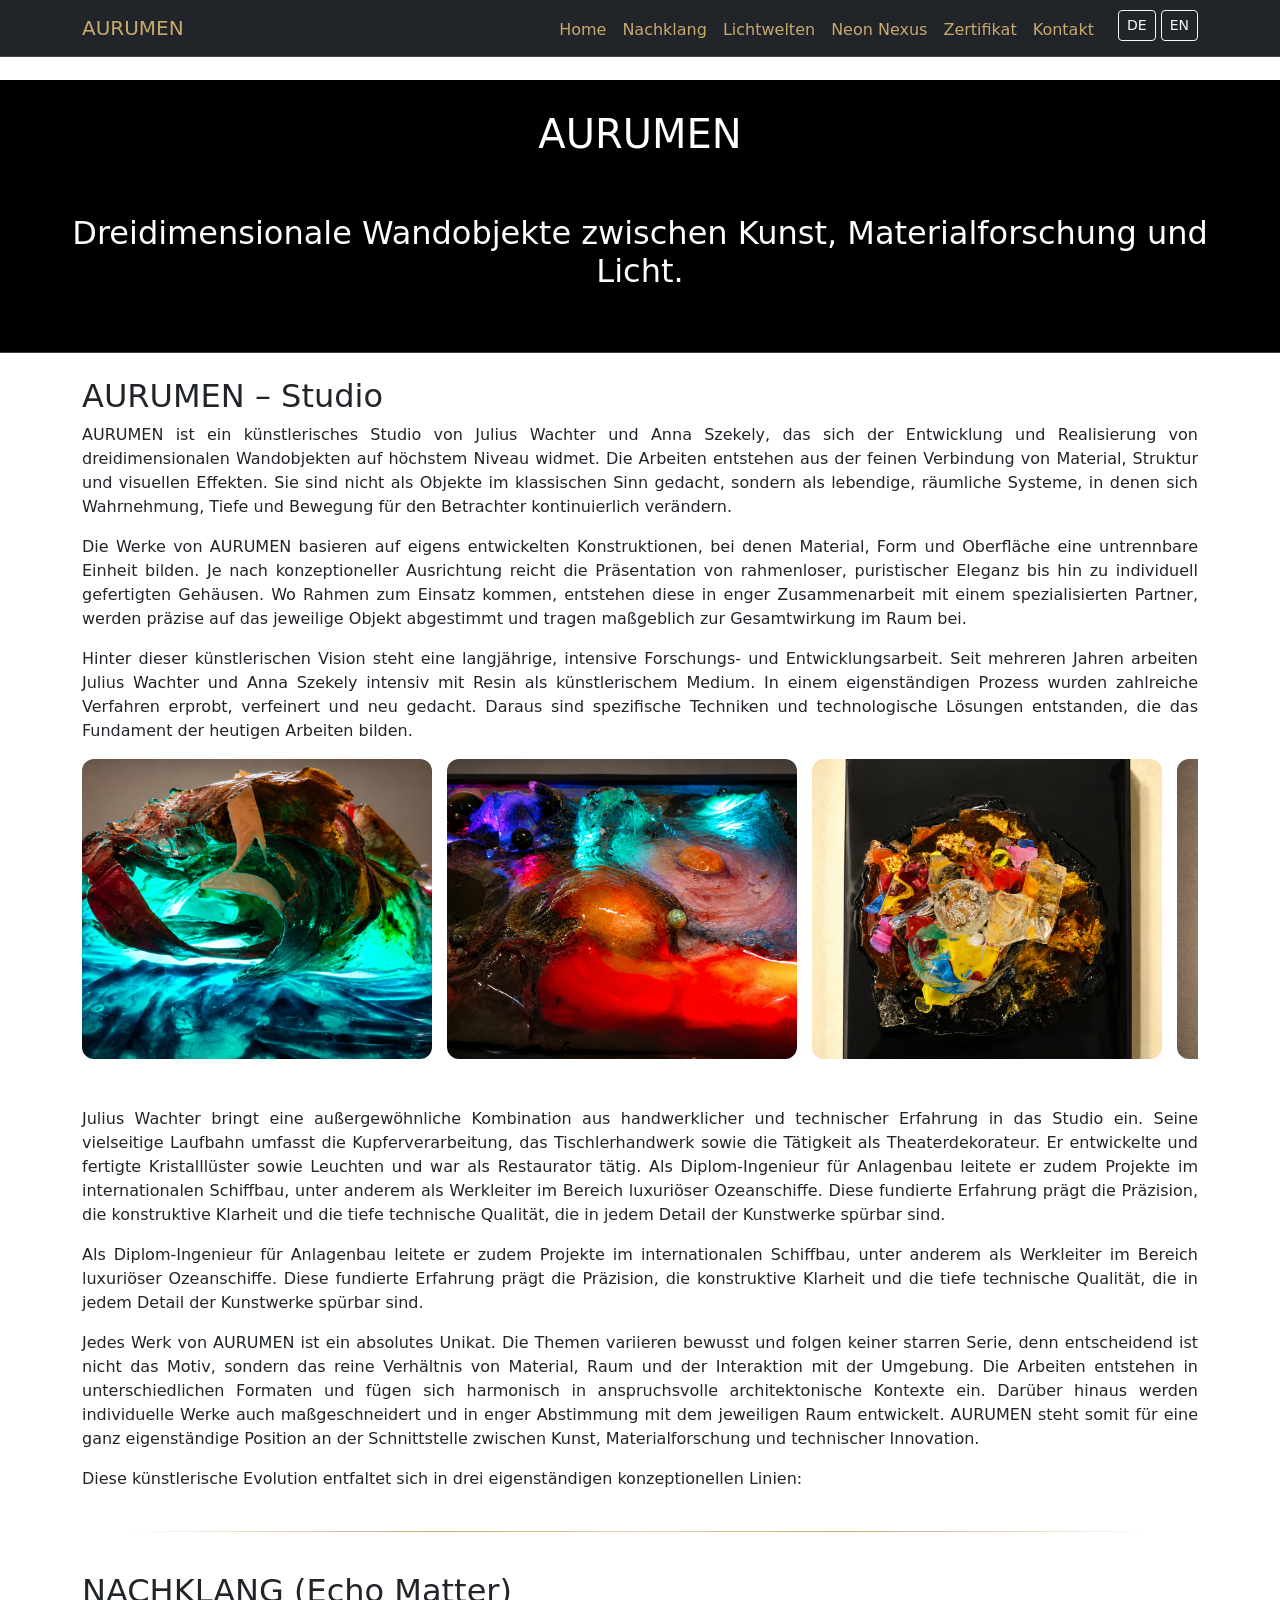
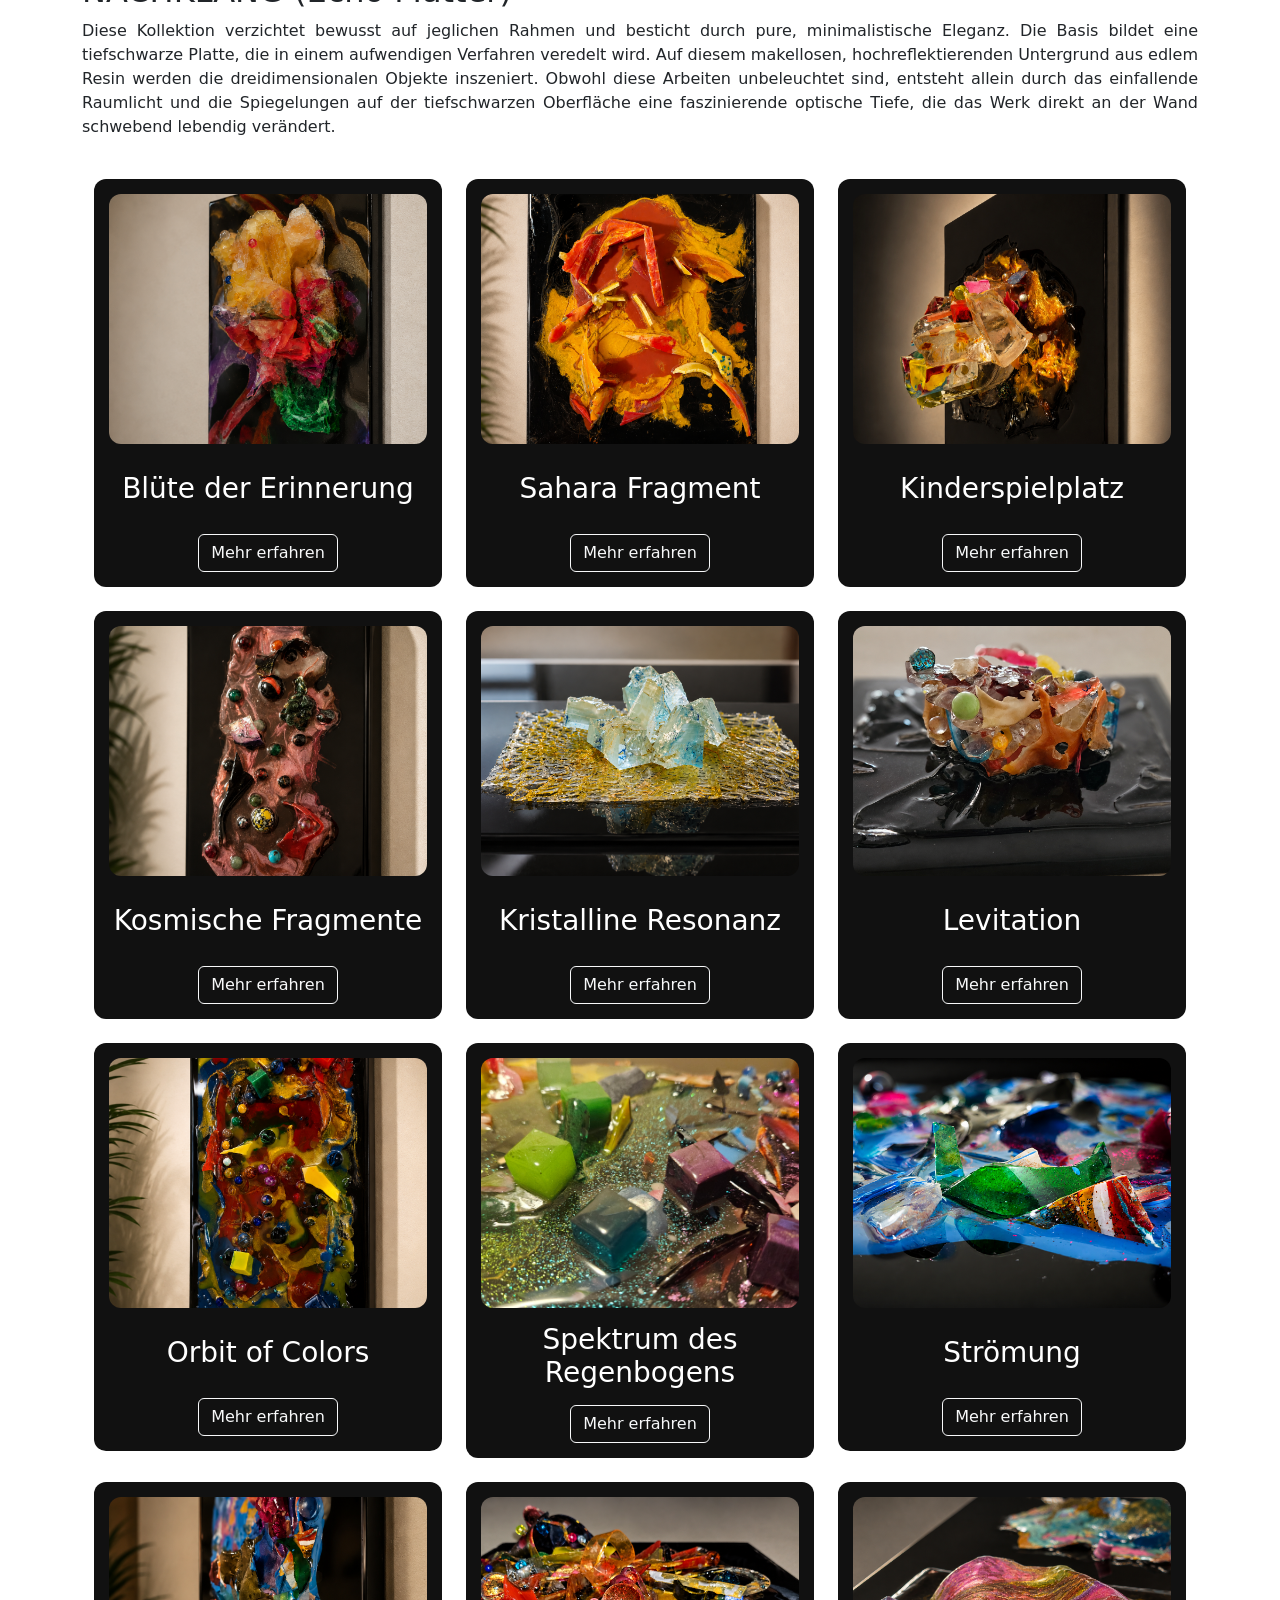
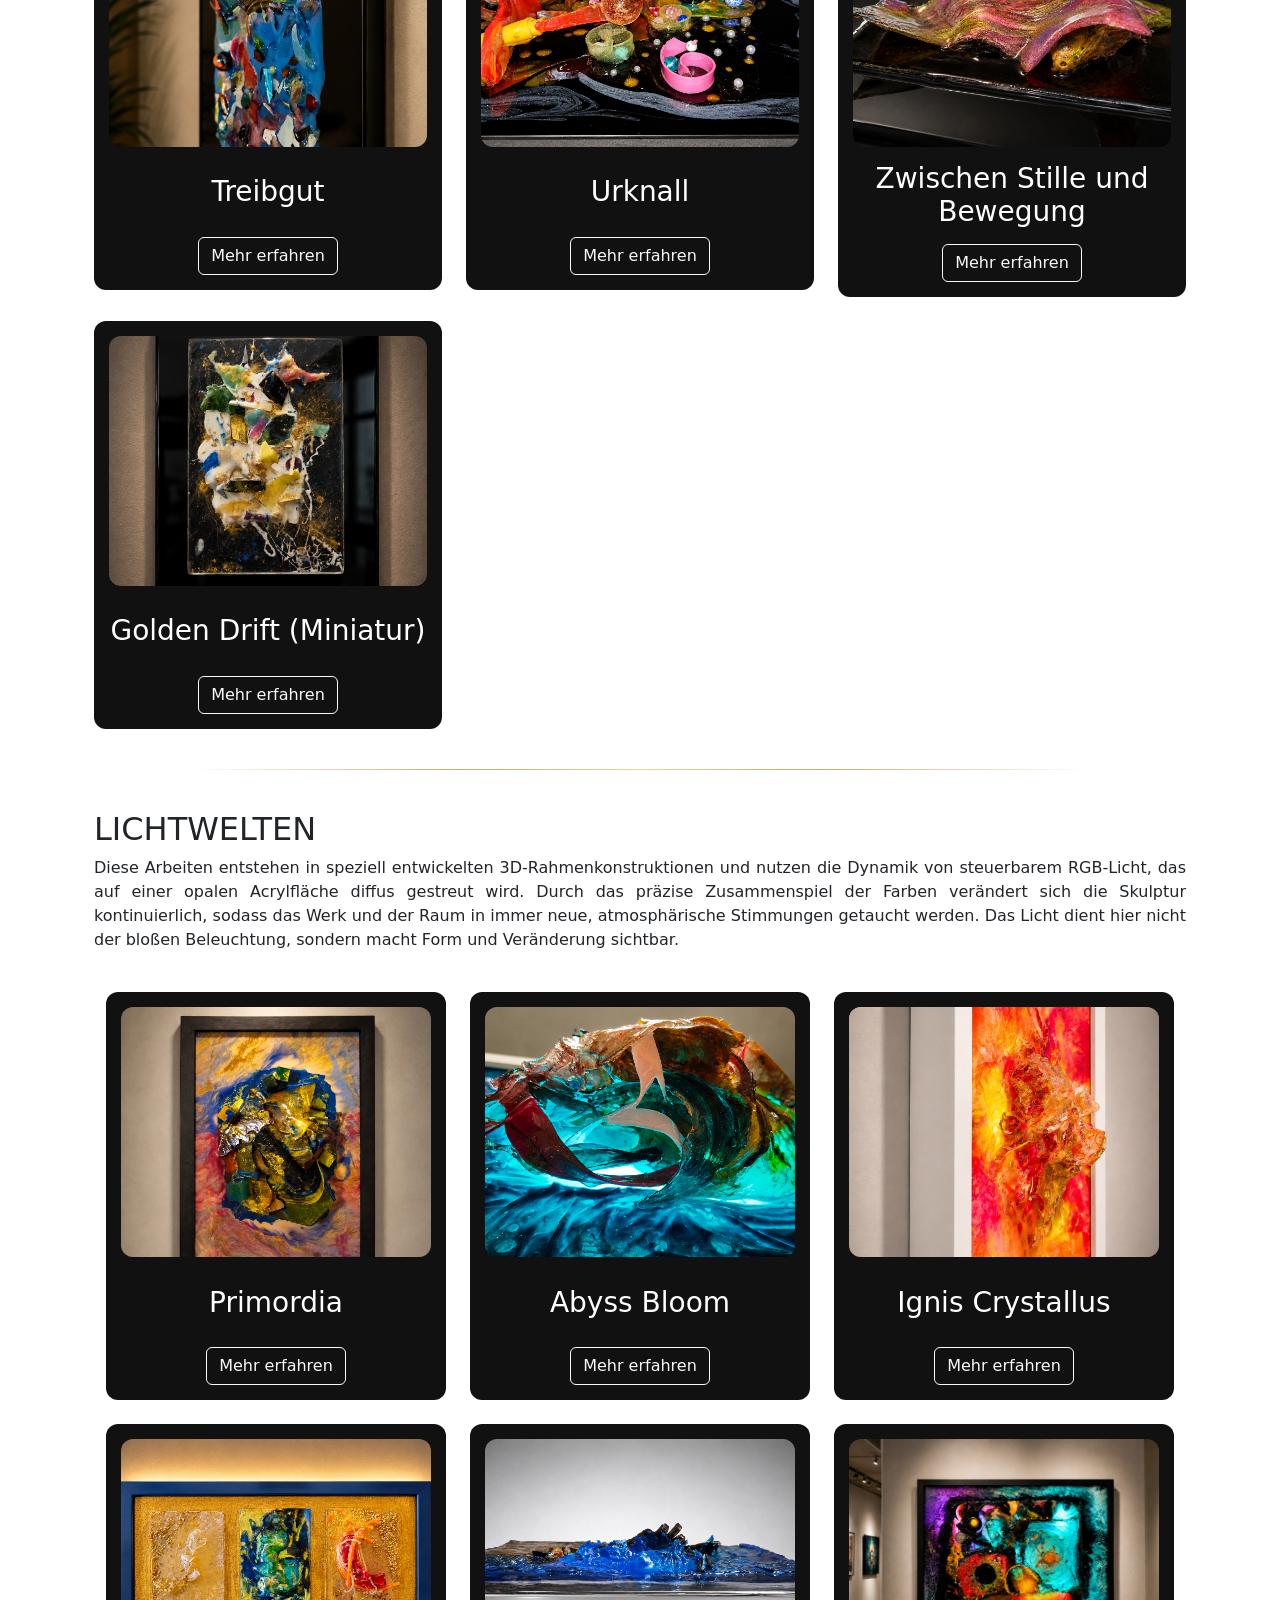
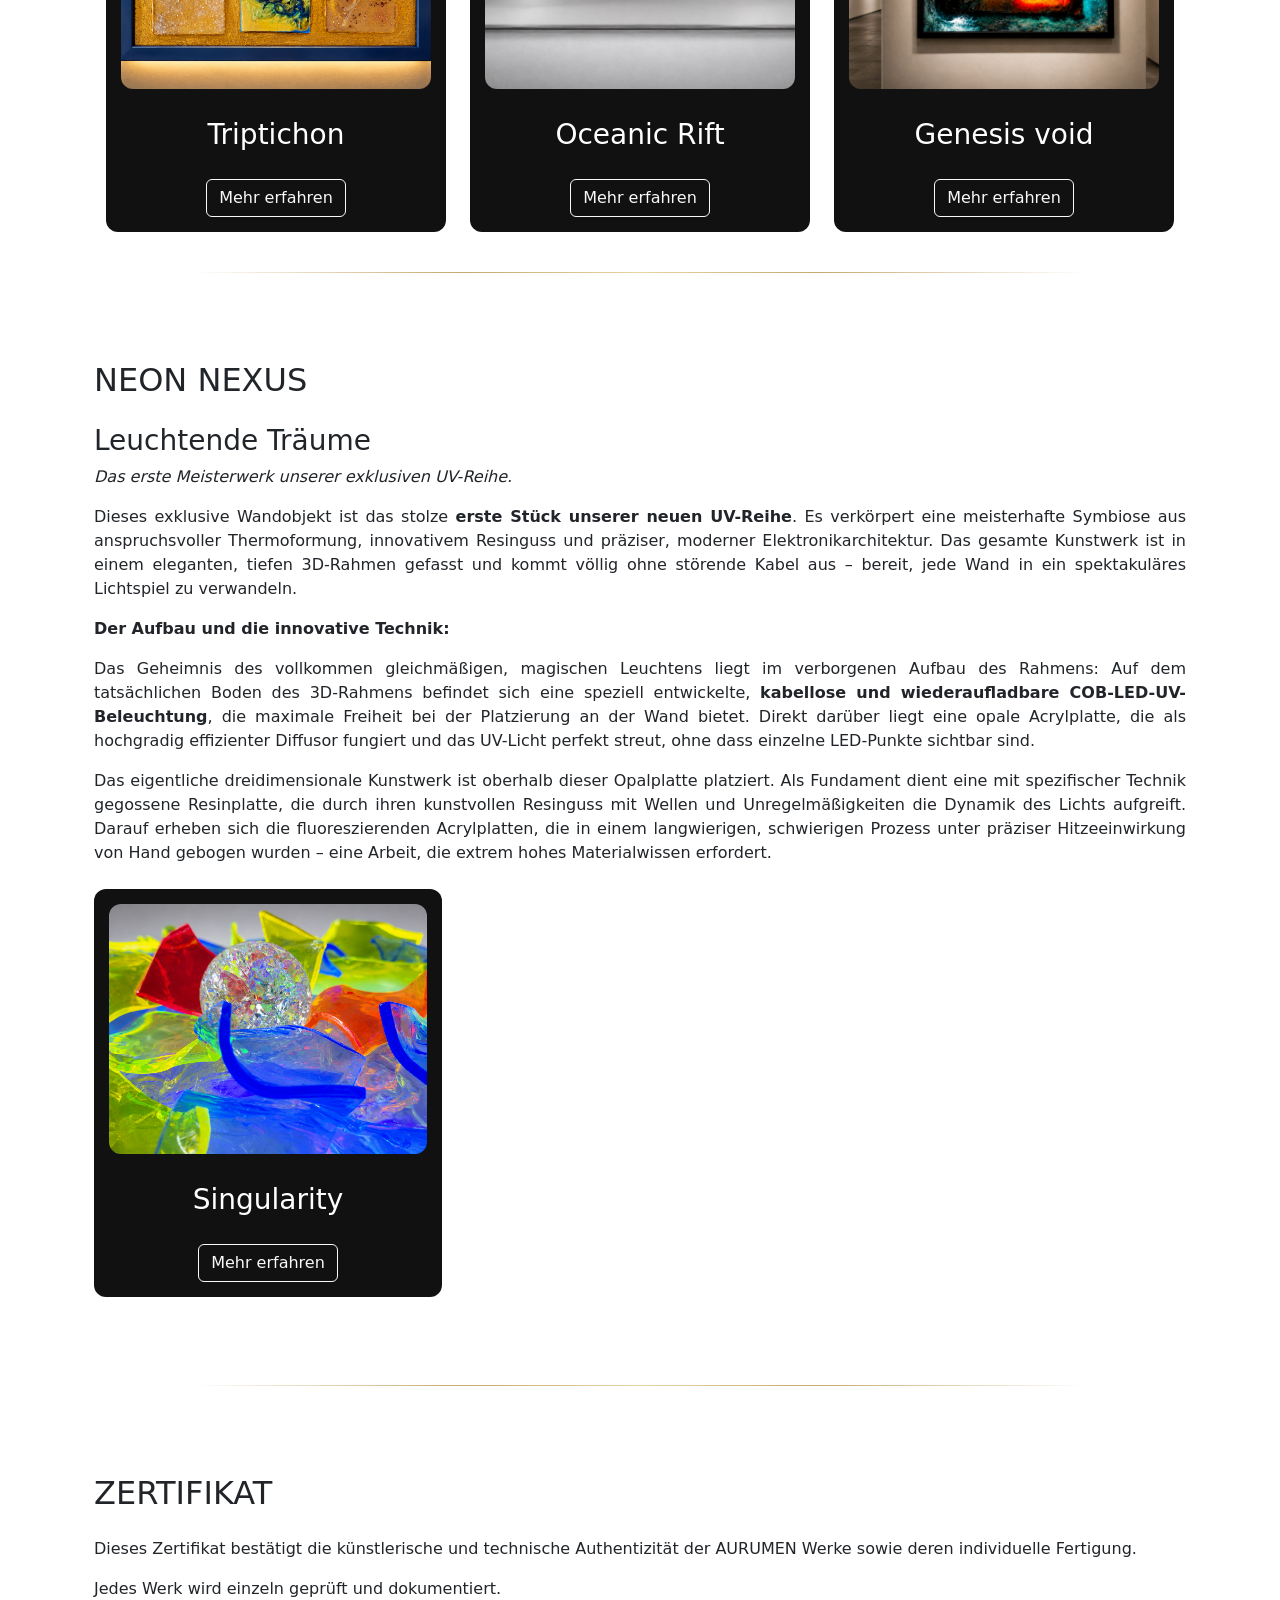
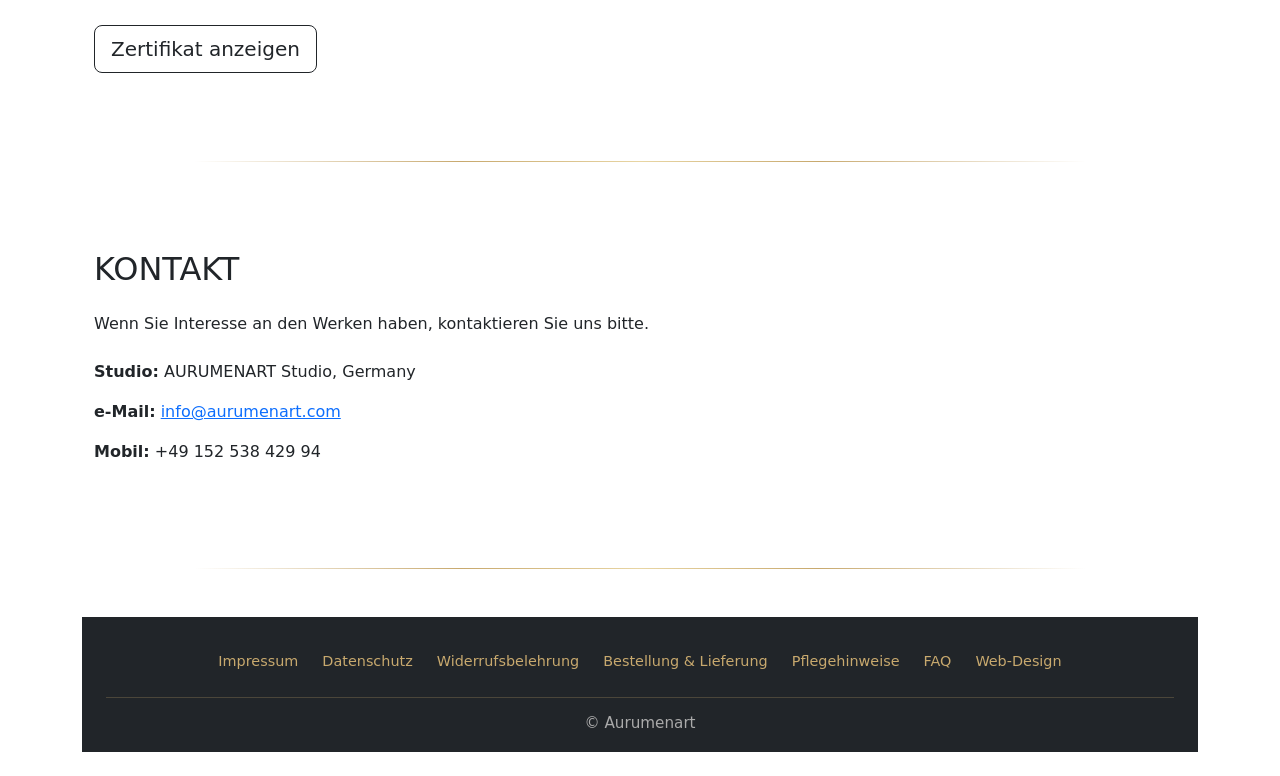
<file: index.html>
<!DOCTYPE html>
<html lang="de">

<head>
    <meta charset="UTF-8">
    <meta name="viewport" content="width=device-width, initial-scale=1.0">

    <!-- ========================= -->
    <!-- SEO – PRIMÄR -->
    <!-- ========================= -->

    <title>AURUMEN | Resin-Kunst & beleuchtete Wandskulpturen</title>

    <meta name="description"
        content="Handgefertigte Resin-Kunstwerke und beleuchtete Wandskulpturen von AURUMEN. Dreidimensionale Wandobjekte zwischen Kunst, Materialforschung und Licht.">

    <meta name="keywords"
        content="Resin Kunst, Epoxidharz Kunst, Wandskulptur, Lichtkunst, beleuchtete Wandkunst, Harzkunst, Unikat Kunstwerk, Luxus Wandobjekt, dreidimensionale Wandobjekte, Julius Wachter, Anna Szekely, AURUMEN, UV Kunst, zeitgenössische Kunst, Nachklang, Lichtwelten, Neon Nexus">

    <meta name="author" content="AURUMEN Studio – Julius Wachter & Anna Szekely">

    <meta name="robots" content="index, follow">

    <link rel="alternate" hreflang="de" href="https://aurumenart.com/">
    <link rel="alternate" hreflang="en" href="https://aurumenart.com/index_en.html">
    <link rel="alternate" hreflang="x-default" href="https://aurumenart.com/">

    <!-- Canonical -->
    <link rel="canonical" href="https://aurumenart.com/">

    <!-- ========================= -->
    <!-- SEO – OPEN GRAPH -->
    <!-- ========================= -->

    <meta property="og:type" content="website">
    <meta property="og:locale" content="de_DE">
    <meta property="og:locale:alternate" content="en_GB">
    <meta property="og:site_name" content="AURUMEN ART">

    <meta property="og:title"
        content="AURUMEN | Einzigartige Resin-Kunst, beleuchtete Skulpturen & individuelle Wandobjekte">

    <meta property="og:description"
        content="Handgefertigte Resin-Kunstwerke, beleuchtete Wandskulpturen und exklusive Unikate von AURUMEN. Dreidimensionale Wandobjekte zwischen Kunst, Materialforschung und Licht.">

    <meta property="og:url" content="https://aurumenart.com/">

    <meta property="og:image" content="https://aurumenart.com/pic/og-image.png">
    <meta property="og:image:width" content="1200">
    <meta property="og:image:height" content="630">
    <meta property="og:image:alt" content="AURUMEN – Dreidimensionale Wandskulptur aus Resin mit Lichteffekten">

    <!-- ========================= -->
    <!-- SEO – TWITTER / X -->
    <!-- ========================= -->

    <meta name="twitter:card" content="summary_large_image">

    <meta name="twitter:title"
        content="AURUMEN | Resin-Kunst & beleuchtete Wandskulpturen">

    <meta name="twitter:description"
        content="Handgefertigte, beleuchtete Resin-Skulpturen und einzigartige Wandobjekte. Jedes Werk ein Unikat.">

    <meta name="twitter:image" content="https://aurumenart.com/pic/og-image.png">

    <!-- ========================= -->
    <!-- SEO – SCHEMA.ORG -->
    <!-- ========================= -->

    <script type="application/ld+json">
    {
        "@context": "https://schema.org",
        "@type": "ArtGallery",
        "name": "AURUMEN ART",
        "alternateName": "AURUMEN Studio",
        "description": "Dreidimensionale Wandobjekte an der Schnittstelle von Kunst, Materialforschung und Licht. Handgefertigte Resin-Kunstwerke und beleuchtete Wandskulpturen – jedes Werk ein absolutes Unikat.",
        "url": "https://aurumenart.com",
        "email": "info@aurumenart.com",
        "telephone": "+4915253842994",
        "address": {
            "@type": "PostalAddress",
            "streetAddress": "Ottostraße 20",
            "addressLocality": "Haag in Oberbayern",
            "postalCode": "83527",
            "addressCountry": "DE"
        },
        "founder": [
            {
                "@type": "Person",
                "name": "Julius Wachter",
                "jobTitle": "Künstler & Ingenieur"
            },
            {
                "@type": "Person",
                "name": "Anna Székely",
                "jobTitle": "Künstlerin"
            }
        ],
        "inLanguage": "de",
        "availableLanguage": ["de", "en"],
        "hasOfferCatalog": {
            "@type": "OfferCatalog",
            "name": "Kunstwerke",
            "itemListElement": [
                { "@type": "OfferCatalog", "name": "Nachklang – Echo Matter" },
                { "@type": "OfferCatalog", "name": "Lichtwelten" },
                { "@type": "OfferCatalog", "name": "Neon Nexus" }
            ]
        }
    }
    </script>

    <!-- Bootstrap -->
    <link href="https://cdn.jsdelivr.net/npm/bootstrap@5.3.8/dist/css/bootstrap.min.css" rel="stylesheet">

    <!-- Saját CSS -->
    <link rel="stylesheet" href="aurumen.css">

    <!-- Google Fonts -->
    <link href="https://fonts.googleapis.com/css2?family=Cormorant+Garamond:wght@500;600&display=swap"
        rel="stylesheet">

</head>

<body>

    <!-- ========================= -->
    <!-- NAVBAR -->
    <!-- ========================= -->

    <nav class="navbar navbar-expand-lg bg-dark fixed-top" id="aurumenNav">
        <div class="container">

            <a class="navbar-brand" href="#hero">
                <!-- LOGO -->
                <!-- <img src="pic/og-image.png" alt="Aurumen Logo"> -->
                AURUMEN
            </a>

            <button class="navbar-toggler" type="button" data-bs-toggle="collapse" data-bs-target="#navbarNav">
                <span class="navbar-toggler-icon"></span>
            </button>

            <div class="collapse navbar-collapse" id="navbarNav">

                <ul class="navbar-nav ms-auto">

                    <li class="nav-item"><a class="nav-link" href="#hero">Home</a></li>
                    <!-- <li class="nav-item"><a class="nav-link" href="#aurumen">Aurumen</a></li> -->
                    <li class="nav-item"><a class="nav-link" href="#nachklang">Nachklang</a></li>
                    <li class="nav-item"><a class="nav-link" href="#lichtwelten">Lichtwelten</a></li>
                    <li class="nav-item"><a class="nav-link" href="#neonnexus">Neon Nexus</a></li>
                    <li class="nav-item"><a class="nav-link" href="#zertifikat">Zertifikat</a></li>
                    <li class="nav-item"><a class="nav-link" href="#kontakt">Kontakt</a></li>

                    <li class="nav-item ms-lg-3">
                        <!--<button id="languageSwitch" class="btn btn-outline-light btn-sm">DE | EN</button> -->
                        <a href="index.html" class="btn btn-outline-light btn-sm">DE</a>
                        <a href="index_en.html" class="btn btn-outline-light btn-sm">EN</a>
                    </li>

                </ul>

            </div>
        </div>
    </nav>

    <!-- ========================= -->
    <!-- HERO -->
    <!-- ========================= -->

    <section id="hero" class="hero-section">

        <!-- <img src="img/hero.jpg" class="hero-image" alt="AURUMEN – Dreidimensionale Wandobjekte"> -->

        <div class="hero-content">
            <h1>AURUMEN</h1>
            <br>
            <br>
            <h2>Dreidimensionale Wandobjekte zwischen Kunst, Materialforschung und Licht.</h2>
            <!-- <p>Dreidimensionale Wandobjekte zwischen Kunst, Materialforschung und Licht.</p> -->
            <!-- <a href="#aurumen" class="btn btn-light btn-lg">Mehr entdecken</a> -->
        </div>

        <br>

    </section>

    <!-- ========================= -->
    <!-- AURUMEN -->
    <!-- ========================= -->

    <section id="aurumen" class="section-block">

        <div class="container">
            <br>
            <h2 class="section-title">AURUMEN – Studio</h2>

            <p>AURUMEN ist ein künstlerisches Studio von Julius Wachter und Anna Szekely, das sich der Entwicklung und
                Realisierung von dreidimensionalen Wandobjekten auf höchstem Niveau widmet. Die Arbeiten entstehen aus
                der feinen Verbindung von Material, Struktur und visuellen Effekten. Sie sind nicht als Objekte im
                klassischen Sinn gedacht, sondern als lebendige, räumliche Systeme, in denen sich Wahrnehmung, Tiefe und
                Bewegung für den Betrachter kontinuierlich verändern.</p>

            <p>Die Werke von AURUMEN basieren auf eigens entwickelten Konstruktionen, bei denen Material, Form und
                Oberfläche eine untrennbare Einheit bilden. Je nach konzeptioneller Ausrichtung reicht die Präsentation
                von rahmenloser, puristischer Eleganz bis hin zu individuell gefertigten Gehäusen. Wo Rahmen zum Einsatz
                kommen, entstehen diese in enger Zusammenarbeit mit einem spezialisierten Partner, werden präzise auf
                das jeweilige Objekt abgestimmt und tragen maßgeblich zur Gesamtwirkung im Raum bei.</p>

            <p>Hinter dieser künstlerischen Vision steht eine langjährige, intensive Forschungs- und Entwicklungsarbeit.
                Seit mehreren Jahren arbeiten Julius Wachter und Anna Szekely intensiv mit Resin als künstlerischem
                Medium. In einem eigenständigen Prozess wurden zahlreiche Verfahren erprobt, verfeinert und neu gedacht.
                Daraus sind spezifische Techniken und technologische Lösungen entstanden, die das Fundament der heutigen
                Arbeiten bilden.</p>

            <div class="hero-slider">

                <div class="slide-track">

                    <!-- 1. kör -->
                    <img src="pic/Abbys Bloom/Abyss Bloom3.png" onclick="openSimpleLightbox(this)" alt="Abyss Bloom – AURUMEN Resin Wandskulptur">
                    <img src="pic/Genesis void/Genesis void7.png" onclick="openSimpleLightbox(this)" alt="Genesis Void – AURUMEN Lichtkunst">
                    <img src="pic/Kinderspielplatz/Kinderspielplatz4.png" onclick="openSimpleLightbox(this)" alt="Kinderspielplatz – AURUMEN Resin Kunst">
                    <img src="pic/Kristalline Resonanz/Kristalline Resonanz1.png" onclick="openSimpleLightbox(this)" alt="Kristalline Resonanz – AURUMEN Wandobjekt">
                    <img src="pic/Oceanic rift/Oceanic rift2.png" onclick="openSimpleLightbox(this)" alt="Oceanic Rift – AURUMEN Skulptur">
                    <img src="pic/Primordia/Primordia2.png" onclick="openSimpleLightbox(this)" alt="Primordia – AURUMEN Lichtwelten">

                    <!-- 2. kör -->
                    <img src="pic/Abbys Bloom/Abyss Bloom3.png" onclick="openSimpleLightbox(this)" alt="Abyss Bloom – AURUMEN Resin Wandskulptur">
                    <img src="pic/Genesis void/Genesis void7.png" onclick="openSimpleLightbox(this)" alt="Genesis Void – AURUMEN Lichtkunst">
                    <img src="pic/Kinderspielplatz/Kinderspielplatz4.png" onclick="openSimpleLightbox(this)" alt="Kinderspielplatz – AURUMEN Resin Kunst">
                    <img src="pic/Kristalline Resonanz/Kristalline Resonanz1.png" onclick="openSimpleLightbox(this)" alt="Kristalline Resonanz – AURUMEN Wandobjekt">
                    <img src="pic/Oceanic rift/Oceanic rift2.png" onclick="openSimpleLightbox(this)" alt="Oceanic Rift – AURUMEN Skulptur">
                    <img src="pic/Primordia/Primordia2.png" onclick="openSimpleLightbox(this)" alt="Primordia – AURUMEN Lichtwelten">

                </div>

            </div>

        </div>
    </section>

    <!-- ========================= -->
    <!-- GALÉRIA SLOT -->
    <!-- ========================= -->

    <section class="gallery-section">
        <!-- aurumen gallery images later -->
    </section>

    <div class="mt-5 container aurumen-bio">
        <p>Julius Wachter bringt eine außergewöhnliche Kombination aus handwerklicher und technischer Erfahrung in das
            Studio ein. Seine vielseitige Laufbahn umfasst die Kupferverarbeitung, das Tischlerhandwerk sowie die
            Tätigkeit als Theaterdekorateur. Er entwickelte und fertigte Kristalllüster sowie Leuchten und war als
            Restaurator tätig. Als Diplom-Ingenieur für Anlagenbau leitete er zudem Projekte im internationalen
            Schiffbau, unter anderem als Werkleiter im Bereich luxuriöser Ozeanschiffe. Diese fundierte Erfahrung prägt
            die Präzision, die konstruktive Klarheit und die tiefe technische Qualität, die in jedem Detail der
            Kunstwerke spürbar sind.</p>

        <p>Als Diplom-Ingenieur für Anlagenbau leitete er zudem Projekte im internationalen Schiffbau, unter anderem als
            Werkleiter im Bereich luxuriöser Ozeanschiffe. Diese fundierte Erfahrung prägt die Präzision, die
            konstruktive Klarheit und die tiefe technische Qualität, die in jedem Detail der Kunstwerke spürbar sind.
        </p>

        <p>Jedes Werk von AURUMEN ist ein absolutes Unikat. Die Themen variieren bewusst und folgen keiner starren
            Serie, denn entscheidend ist nicht das Motiv, sondern das reine Verhältnis von Material, Raum und der
            Interaktion mit der Umgebung. Die Arbeiten entstehen in unterschiedlichen Formaten und fügen sich harmonisch
            in anspruchsvolle architektonische Kontexte ein. Darüber hinaus werden individuelle Werke auch
            maßgeschneidert und in enger Abstimmung mit dem jeweiligen Raum entwickelt. AURUMEN steht somit für eine
            ganz eigenständige Position an der Schnittstelle zwischen Kunst, Materialforschung und technischer
            Innovation.</p>

        <p>Diese künstlerische Evolution entfaltet sich in drei eigenständigen konzeptionellen Linien:</p>
    </div>

    <hr>

    <!-- ========================= -->
    <!-- NACHKLANG -->
    <!-- ========================= -->

    <section id="nachklang" class="section-block dark-section">

        <div class="container">

            <h2 class="section-title">NACHKLANG (Echo Matter)</h2>

            <p>Diese Kollektion verzichtet bewusst auf jeglichen Rahmen und besticht durch pure, minimalistische
                Eleganz. Die Basis bildet eine tiefschwarze Platte, die in einem aufwendigen Verfahren veredelt wird.
                Auf diesem makellosen, hochreflektierenden Untergrund aus edlem Resin werden die dreidimensionalen
                Objekte inszeniert. Obwohl diese Arbeiten unbeleuchtet sind, entsteht allein durch das einfallende
                Raumlicht und die Spiegelungen auf der tiefschwarzen Oberfläche eine faszinierende optische Tiefe, die
                das Werk direkt an der Wand schwebend lebendig verändert.</p>

            <br>

            <!-- ========================= -->
            <!-- NACHKLANG GALÉRIA -->
            <!-- ========================= -->

            <section class="gallery-section">
                <div class="container">

                    <div id="nachklangAccordion">

                        <div class="row g-4">

                            <!-- CARD 1 -->
                            <div class="col-md-6 col-lg-4">
                                <div class="art-card">

                                    <div class="art-slider">

                                        <img src="pic/Blüte der Erinnerung/Blüte der Erinnerung.png"
                                            class="slider-image active" onclick="openGallery('bluete',0)"
                                            alt="Blüte der Erinnerung">

                                        <img src="pic/Blüte der Erinnerung/Blüte der Erinnerung).png"
                                            class="slider-image" onclick="openGallery('bluete',1)"
                                            alt="Blüte der Erinnerung">

                                        <img src="pic/Blüte der Erinnerung/Blüte der Erinnerung (2).png"
                                            class="slider-image" onclick="openGallery('bluete',2)"
                                            alt="Blüte der Erinnerung">

                                    </div>

                                    <h3>Blüte der Erinnerung</h3>

                                    <button class="btn btn-outline-light" data-bs-toggle="collapse"
                                        data-bs-target="#bluete">
                                        Mehr erfahren
                                    </button>

                                    <div id="bluete" class="collapse mt-3" data-bs-parent="#nachklangAccordion">
                                        <p>
                                            Das Werk
                                        </p>
                                        <p>
                                            „Blüte der Erinnerung“ ist eine kraftvolle und zugleich fluide Skulptur, die
                                            die Vergänglichkeit und das Aufkeimen von Gedankenmomenten visuell greifbar
                                            macht. Auf der makellosen, tiefschwarzen Basis entfaltet sich ein
                                            explosives, florales Gebilde aus hochglänzendem Resin. Wie Fragmente einer
                                            kostbaren Erinnerung brechen kristalline, bernsteinfarbene Schichten, tiefes
                                            Rubinrot und lebendiges Smaragdgrün aus der Dunkelheit hervor. Das Werk ist
                                            von feinen, tropfenartigen Akzenten durchsetzt, die wie versteinerte
                                            Tauperlen im Licht funkeln.
                                        </p>
                                        <p>
                                            Die visuelle Dynamik
                                        </p>
                                        <p>
                                            Völlig rahmenlos und pur transportiert dieses Wandobjekt eine
                                            außergewöhnliche Räumlichkeit. Da die Skulptur ohne aktive Beleuchtung
                                            auskommt, interagiert sie vollständig mit ihrer Umgebung: Jede Veränderung
                                            des Raumlichts, jeder neue Blickwinkel des Betrachters erzeugt neue
                                            Spiegelungen auf der hochreflektierenden schwarzen Platte und lässt die
                                            plastische Blütenstruktur immer wieder in einem anderen Glanz erstrahlen.
                                            „Blüte der Erinnerung“ ist ein lebendiger Nachklang – ein Moment, der im
                                            Resin für die Ewigkeit festgehalten wurde.
                                        </p>
                                        <p>
                                            Technische Details
                                        </p>
                                        <p>
                                            Material: Hochwertiges, veredeltes Resin auf einer spezialisierten
                                            Trägerplatte, Pigmente und Farbelemente.

                                        <p>Maße (Platte): 30 cm × 25 cm (H × B)</p>

                                        <p>Plattenstärke: ca. 15 mm</p>

                                        <p>Gesamttiefe (inkl. Objekt): ca. 11,5 cm (maximale plastische Tiefe in den
                                            Raum)</p>

                                        <p>Gewicht: ca. 1,5 kg</p>

                                        <p>Präsentation: Rahmenlose Montage, direkt an der Wand schwebend.</p>
                                        </p>
                                    </div>
                                </div>
                            </div>

                            <!-- CARD 2 -->
                            <div class="col-md-6 col-lg-4">
                                <div class="art-card">

                                    <div class="art-slider">

                                        <img src="pic/Sahara Fragment/SaharaLumi1.png" class="slider-image active"
                                            onclick="openGallery('sahara',0)" alt="Sahara Fragment">

                                        <img src="pic/Sahara Fragment/SaharaLumi12.png" class="slider-image"
                                            onclick="openGallery('sahara',1)" alt="Sahara Fragment">

                                        <img src="pic/Sahara Fragment/SaharaLumi22.png" class="slider-image"
                                            onclick="openGallery('sahara',2)" alt="Sahara Fragment">

                                    </div>

                                    <h3>Sahara Fragment</h3>

                                    <button class="btn btn-outline-light" data-bs-toggle="collapse"
                                        data-bs-target="#sahara">
                                        Mehr erfahren
                                    </button>

                                    <div id="sahara" class="collapse mt-3" data-bs-parent="#nachklangAccordion">
                                        <p>
                                            Das Werk
                                        </p>
                                        <p>
                                            „Sahara Fragment“ fängt die rohe, ungezähmte Ästhetik einer Wüstenlandschaft
                                            im Moment des Sonnenuntergangs ein. Auf einer makellosen, hochglänzenden
                                            Basis aus tiefschwarzem Resin entfaltet sich ein reliefartiges Zusammenspiel
                                            aus warmen Ocker-, satten Senf- und tiefen Terrakottatönen. Die plastischen
                                            3D-Fragmente wirken wie von Naturgewalten geformt – kantig, schichtig und
                                            von faszinierender Struktur. Einzelne, helle Akzente und organisch wirkende
                                            Einschlüsse verleihen dem Werk eine zusätzliche geheimnisvolle Tiefe, die an
                                            versteinerte Artefakte erinnert.
                                        </p>
                                        <p>
                                            Die visuelle Dynamik
                                        </p>
                                        <p>
                                            Durch den bewussten Verzicht auf einen Rahmen agiert das Wandobjekt völlig
                                            frei im Raum. Ohne jegliche aktive Beleuchtung schöpft das Werk seine
                                            Lebendigkeit rein aus der Reflexion: Je nach Lichteinfall und Standort des
                                            Betrachters spiegeln sich die Konturen der Umgebung auf der hochglänzenden
                                            Oberfläche, während die reliefartigen Erdschichten je nach Schattenwurf eine
                                            immer neue, plastische Dreidimensionalität entwickeln.
                                        </p>
                                        <p>
                                            Technische Details
                                        </p>
                                        <p>
                                            Material: Hochwertiges, veredeltes Resin auf einer spezialisierten
                                            Trägerplatte, Pigmente und Farbelemente.

                                        <p>Maße (Platte): 20 cm × 18 cm (H × B)</p>

                                        <p>Plattenstärke: ca. 15 mm</p>

                                        <p>Gesamttiefe (inkl. Objekt): ca. 4,0 cm (maximale plastische Tiefe in den
                                            Raum)</p>

                                        <p>Gewicht: ca. 0,7 kg</p>

                                        <p>Präsentation: Rahmenlose Montage, direkt an der Wand schwebend.</p>
                                        </p>
                                    </div>
                                </div>
                            </div>

                            <!-- CARD 3 -->
                            <div class="col-md-6 col-lg-4">
                                <div class="art-card">

                                    <div class="art-slider">

                                        <img src="pic/Kinderspielplatz/Kinderspielplatz1.jpg"
                                            class="slider-image active" onclick="openGallery('kinderspielplatz',0)"
                                            alt="Kinderspielplatz">

                                        <img src="pic/Kinderspielplatz/Kinderspielplatz2.png" class="slider-image"
                                            onclick="openGallery('kinderspielplatz',1)" alt="Kinderspielplatz">

                                        <img src="pic/Kinderspielplatz/Kinderspielplatz4.png" class="slider-image"
                                            onclick="openGallery('kinderspielplatz',2)" alt="Kinderspielplatz">

                                        <img src="pic/Kinderspielplatz/Kinderspielplatz8.png" class="slider-image"
                                            onclick="openGallery('kinderspielplatz',3)" alt="Kinderspielplatz">

                                    </div>

                                    <h3>Kinderspielplatz</h3>

                                    <button class="btn btn-outline-light" data-bs-toggle="collapse"
                                        data-bs-target="#kinderspielplatz">
                                        Mehr erfahren
                                    </button>

                                    <div id="kinderspielplatz" class="collapse mt-3"
                                        data-bs-parent="#nachklangAccordion">
                                        <p>
                                            Das Werk
                                        </p>
                                        <p>
                                            Kinderspielplatz
                                        </p>
                                        <p>
                                            Die visuelle Dynamik
                                        </p>
                                        <p>
                                            Mit einer außergewöhnlichen Gesamttiefe von 120 mm bricht das Objekt radikal
                                            aus der Zweidimensionalität der Wand aus. Völlig rahmenlos inszeniert, nutzt
                                            das Werk das vorhandene Raumlicht auf spektakuläre Weise: Das Licht fängt
                                            sich in den klaren Kanten der Prismen, bricht sich in der zentralen Kugel
                                            und bringt die bunten Farbelemente zum Strahlen, während die
                                            hochreflektierende schwarze Trägerplatte die Umgebung in tiefe,
                                            kontrastierende Spiegelungen taucht. Ein faszinierendes Spiel aus
                                            Lichtbrechung, Schattenwurf und plastischer Präsenz.
                                        </p>
                                        <p>
                                            Technische Details
                                        </p>
                                        <p>
                                            Material: Hochwertiges, veredeltes Resin auf einer spezialisierten
                                            Trägerplatte, Pigmente und skulpturale Farbelemente.

                                        <p>Maße (Platte): 30 cm × 25 cm (H × B)</p>

                                        <p>Plattenstärke: ca. 15 mm</p>

                                        <p>Gesamttiefe (inkl. Objekt): ca. 12,0 cm (maximale plastische Tiefe in den
                                            Raum)</p>

                                        <p>Gewicht: ca. 1,9 kg</p>

                                        <p>Präsentation: Rahmenlose Montage, direkt an der Wand schwebend.</p>
                                        </p>
                                    </div>
                                </div>
                            </div>

                            <!-- CARD 4 -->
                            <div class="col-md-6 col-lg-4">
                                <div class="art-card">

                                    <div class="art-slider">

                                        <img src="pic/Kosmische Fragmente/Kosmische Fragmente1.png"
                                            class="slider-image active" onclick="openGallery('kosmische',0)"
                                            alt="Kosmische Fragmente">

                                        <img src="pic/Kosmische Fragmente/Kosmische Fragmente2.png" class="slider-image"
                                            onclick="openGallery('kosmische',1)" alt="Kosmische Fragmente">

                                        <img src="pic/Kosmische Fragmente/Kosmische Fragmente3.png" class="slider-image"
                                            onclick="openGallery('kosmische',2)" alt="Kosmische Fragmente">

                                    </div>

                                    <h3>Kosmische Fragmente</h3>

                                    <button class="btn btn-outline-light" data-bs-toggle="collapse"
                                        data-bs-target="#kosmische">
                                        Mehr erfahren
                                    </button>

                                    <div id="kosmische" class="collapse mt-3" data-bs-parent="#nachklangAccordion">
                                        <p>
                                            Das Werk
                                        </p>
                                        <p>
                                            „Kosmische Fragmente“ gleicht einem Blick durch ein Teleskop in die
                                            unendlichen Weiten des Universums. Auf der hochglänzenden, tiefschwarzen
                                            Basis verdichtet sich eine organisch fließende Materie aus rauchig-violettem
                                            und schimmerndem Resin. Wie Himmelskörper in einem fernen Nebel sind
                                            verschiedenfarbige, glänzende Sphären und planetenartige Perlen in das
                                            Relief eingebettet. Eine auffällige, schwarz-gelb gemusterte Kugel bildet
                                            ein visuelles Gravitationszentrum, während kantige, dunkle Splitter an
                                            Asteroidenfragmente erinnern, die in der Zeit eingefroren wurden.
                                        </p>
                                        <p>
                                            Die visuelle Dynamik
                                        </p>
                                        <p>
                                            Völlig rahmenlos präsentiert, besticht dieses Wandobjekt durch seine
                                            vertikale Eleganz und eine geheimnisvolle Tiefe. Ohne aktive Lichtquellen
                                            reagiert die Skulptur sensibel auf das Umgebungslicht: Die
                                            hochreflektierende Oberfläche der schwarzen Trägerplatte erzeugt subtile
                                            Raumspiegelungen, während die eingebetteten, gläsernen Sphären und die
                                            metallisch anmutenden Details das Licht einfangen und je nach Blickwinkel
                                            geheimnisvoll aufblitzen lassen.
                                        </p>
                                        <p>
                                            Technische Details
                                        </p>
                                        <p>
                                            Material: Hochwertiges, veredeltes Resin auf einer spezialisierten
                                            Trägerplatte, Pigmente und kosmische Objektelemente.

                                        <p>Maße (Platte): 20 cm × 15 cm (H × B)</p>

                                        <p>Plattenstärke: ca. 15 mm</p>

                                        <p>Gesamttiefe (inkl. Objekt): ca. 4,0 cm (maximale plastische Tiefe in den
                                            Raum)</p>

                                        <p>Gewicht: ca. 0,6 kg</p>

                                        <p>Präsentation: Rahmenlose Montage, direkt an der Wand schwebend.</p>
                                        </p>
                                    </div>
                                </div>
                            </div>

                            <!-- CARD 5 -->
                            <div class="col-md-6 col-lg-4">
                                <div class="art-card">

                                    <div class="art-slider">

                                        <img src="pic/Kristalline Resonanz/Kristalline Resonanz1.png"
                                            class="slider-image active" onclick="openGallery('kristalline',0)"
                                            alt="Kristalline Resonanz">

                                        <img src="pic/Kristalline Resonanz/Kristalline Resonanz2.png"
                                            class="slider-image" onclick="openGallery('kristalline',1)"
                                            alt="Kristalline Resonanz">

                                    </div>

                                    <h3>Kristalline Resonanz</h3>

                                    <button class="btn btn-outline-light" data-bs-toggle="collapse"
                                        data-bs-target="#kristalline">
                                        Mehr erfahren
                                    </button>

                                    <div id="kristalline" class="collapse mt-3" data-bs-parent="#nachklangAccordion">
                                        <p>
                                            Das Werk
                                        </p>
                                        <p>
                                            „Kristalline Resonanz“ ist ein Wechselspiel aus geometrischer Ordnung und
                                            eisiger, skulpturaler Freiheit. Auf der hochglänzenden, tiefschwarzen Basis
                                            spannt sich ein feines, netzartiges Relief in vibrierendem Goldgelb. Im
                                            Zentrum dieser Struktur erhebt sich eine Gruppe von kantigen, präzise
                                            geformten Kristallblöcken aus klarem Resin, die von zarten, eisblauen
                                            Nuancen durchzogen sind. Die Formation erinnert an arktische Eisberge oder
                                            mineralische Urformen, die in perfekter Balance auf einem unendlichen,
                                            dunklen Grund ruhen.
                                        </p>
                                        <p>
                                            Die visuelle Dynamik
                                        </p>
                                        <p>
                                            Völlig rahmenlos präsentiert, entfaltet das Werk vor allem durch die
                                            Lichtbrechung eine enorme Präsenz. Die kristallinen Blöcke ragen 80 mm in
                                            den Raum hinein und fangen das Umgebungslicht in ihren scharfen Kanten ein.
                                            Je nach Blickwinkel spiegelt sich die gesamte Skulptur auf dem makellosen,
                                            schwarzen Resin-Untergrund, wodurch sich die Dreidimensionalität visuell
                                            verdoppelt und eine tiefe, fast meditative Ruhe ausstrahlt.
                                        </p>
                                        <p>
                                            Technische Details
                                        </p>
                                        <p>
                                            Material: Hochwertiges, veredeltes Resin auf einer spezialisierten
                                            Trägerplatte, Pigmente und kristalline Strukturelemente.

                                        <p>Maße (Platte): 20 cm × 15 cm (H × B)</p>

                                        <p>Plattenstärke: ca. 15 mm</p>

                                        <p>Gesamttiefe (inkl. Objekt): ca. 8,0 cm (maximale plastische Tiefe in den
                                            Raum)</p>

                                        <p>Gewicht: ca. 0,5 kg</p>

                                        <p>Präsentation: Rahmenlose Montage, direkt an der Wand schwebend.</p>
                                        </p>
                                    </div>
                                </div>
                            </div>

                            <!-- CARD 6 -->
                            <div class="col-md-6 col-lg-4">
                                <div class="art-card">

                                    <div class="art-slider">

                                        <img src="pic/Levitation/Harzuntergrund1.png" class="slider-image active"
                                            onclick="openGallery('levitation',0)" alt="Levitation">

                                        <img src="pic/Levitation/Harzuntergrund2.png" class="slider-image"
                                            onclick="openGallery('levitation',1)" alt="Levitation">

                                        <img src="pic/Levitation/Harzuntergrund3.png" class="slider-image"
                                            onclick="openGallery('levitation',2)" alt="Levitation">

                                    </div>

                                    <h3>Levitation</h3>

                                    <button class="btn btn-outline-light" data-bs-toggle="collapse"
                                        data-bs-target="#levitation">
                                        Mehr erfahren
                                    </button>

                                    <div id="levitation" class="collapse mt-3" data-bs-parent="#nachklangAccordion">
                                        <p>
                                            Das Werk
                                        </p>
                                        <p>
                                            „Levitation“ fängt den Zustand des momentspezifischen Schwebens und der
                                            absoluten Schwerelosigkeit ein. Das Fundament bildet eine spezifisch
                                            gegossene Resinplatte in tiefem Hochglanzschwarz: Durch ihre skulpturale,
                                            fließende Wellenstruktur scheint die Basis selbst in ständiger Bewegung zu
                                            sein. Auf diesem dynamischen Untergrund entfaltet sich die dreidimensionale
                                            Skulptur. Filigrane, gläserne Bänder winden sich organisch in die Höhe und
                                            tragen leuchtende, juwelenartige Sphären in Arktisblau, Smaragdgrün und
                                            sanftem Amber. Das Werk balanciert die Schwere des massiven Materials
                                            perfekt mit einer optischen Leichtigkeit aus, die den Betrachter bannt.
                                        </p>
                                        <p>
                                            Die visuelle Dynamik
                                        </p>
                                        <p>
                                            Mit einer beachtlichen Gesamttiefe von 70 mm bricht das rahmenlose Objekt
                                            kraftvoll aus der Wandebene aus. Da es vollständig ohne künstliche
                                            Lichtquellen auskommt, interagiert es pur mit der Umgebung: Die sanften
                                            Wellen auf der spezifisch gegossenen Trägerplatte erzeugen je nach Raumlicht
                                            wandernde Reflexionen, während die schwebenden Glaskörper das Licht sammeln
                                            und in wechselnden Farbschattierungen auf die glänzende Oberfläche
                                            zurückwerfen.
                                        </p>
                                        <p>
                                            Technische Details
                                        </p>
                                        <p>
                                            Material: Spezifisch gegossene und veredelte Resin-Trägerplatte,
                                            Farbpigmente und skulpturale Sphären.

                                        <p>Maße (Platte): 27 cm × 20 cm (H × B)</p>

                                        <p>Plattenstärke: ca. 15 mm</p>

                                        <p>Gesamttiefe (inkl. Objekt): ca. 7,0 cm</p>

                                        <p>Gewicht: ca. 1,5 kg</p>

                                        <p>Präsentation: Rahmenlose Montage, direkt an der Wand schwebend.</p>
                                        </p>
                                    </div>
                                </div>
                            </div>

                            <!-- CARD 7 -->
                            <div class="col-md-6 col-lg-4">
                                <div class="art-card">

                                    <div class="art-slider">

                                        <img src="pic/Orbit of Colors/Fragmente1.png" class="slider-image active"
                                            onclick="openGallery('orbit',0)" alt="Orbit of Colors">

                                        <img src="pic/Orbit of Colors/FragmenteLumi2.png" class="slider-image"
                                            onclick="openGallery('orbit',1)" alt="Orbit of Colors">

                                        <img src="pic/Orbit of Colors/FragmenteLumi4.png" class="slider-image"
                                            onclick="openGallery('orbit',2)" alt="Orbit of Colors">

                                    </div>

                                    <h3>Orbit of Colors</h3>

                                    <button class="btn btn-outline-light" data-bs-toggle="collapse"
                                        data-bs-target="#orbit">
                                        Mehr erfahren
                                    </button>

                                    <div id="orbit" class="collapse mt-3" data-bs-parent="#nachklangAccordion">
                                        <p>
                                            Das Werk
                                        </p>
                                        <p>
                                            „Orbit of Colors“ ist eine hochenergetische Komposition, die das geordnete
                                            Chaos kreisender Farb- und Formwelten zelebriert. Auf der makellosen,
                                            tiefschwarzen Basis bricht ein dynamischer Strom aus sattem Blau, flüssigem
                                            Gold und intensivem Rot hervor. Wie Satelliten in einer farbigen Umlaufbahn
                                            betten sich kantige geometrische Würfel und Prismen in die fließende
                                            Struktur ein, umgeben von einer Vielzahl kleiner, glänzender Sphären. Das
                                            Werk vibriert vor Leuchtkraft und fängt die Bewegung einer kreativen
                                            Urknall-Explosion im Resin ein.
                                        </p>
                                        <p>
                                            Die visuelle Dynamik
                                        </p>
                                        <p>
                                            Völlig rahmenlos inszeniert, blickt der Betrachter auf ein Relief mit 40 mm
                                            Gesamttiefe. Da das Kunstwerk ohne künstliche Lichtquellen auskommt, bezieht
                                            es seine Kraft rein aus der Interaktion mit dem Raum: Die hochglänzende
                                            schwarze Trägerplatte spiegelt die Umgebung tiefenwirksam, während die
                                            eingebetteten Primärfarben und klaren Prismen das einfallende Tages- oder
                                            Raumlicht einfangen, brechen und je nach Blickwinkel immer wieder neu
                                            pulsieren lassen.
                                        </p>
                                        <p>
                                            Technische Details
                                        </p>
                                        <p>
                                            Material: Hochwertiges, veredeltes Resin auf einer spezialisierten
                                            Trägerplatte, Pigmente und skulpturale Geometrie-Elemente.

                                        <p>Maße (Platte): 30 cm × 20 cm (H × B)</p>

                                        <p>Plattenstärke: ca. 15 mm</p>

                                        <p>Gesamttiefe (inkl. Objekt): ca. 4,0 cm</p>

                                        <p>Gewicht: ca. 1,10 kg</p>

                                        <p>Präsentation: Rahmenlose Montage, direkt an der Wand schwebend.</p>
                                        </p>
                                    </div>
                                </div>
                            </div>

                            <!-- CARD 8 -->
                            <div class="col-md-6 col-lg-4">
                                <div class="art-card">

                                    <div class="art-slider">

                                        <img src="pic/Spektrum der Stille/Regenbogen2.jpg" class="slider-image active"
                                            onclick="openGallery('spektrum',0)" alt="Spektrum des Regenbogens">

                                        <img src="pic/Spektrum der Stille/Regenbogen3.JPG" class="slider-image"
                                            onclick="openGallery('spektrum',1)" alt="Spektrum des Regenbogens">

                                        <img src="pic/Spektrum der Stille/Regenbogen4.jpg" class="slider-image"
                                            onclick="openGallery('spektrum',2)" alt="Spektrum des Regenbogens">

                                        <img src="pic/Spektrum der Stille/Regenbogen4.png" class="slider-image"
                                            onclick="openGallery('spektrum',3)" alt="Spektrum des Regenbogens">

                                    </div>

                                    <h3>Spektrum des Regenbogens</h3>

                                    <button class="btn btn-outline-light" data-bs-toggle="collapse"
                                        data-bs-target="#spektrum">
                                        Mehr erfahren
                                    </button>

                                    <div id="spektrum" class="collapse mt-3" data-bs-parent="#nachklangAccordion">
                                        <p>
                                            Das Werk
                                        </p>
                                        <p>
                                            „Spektrum des Regenbogens“ ist eine visuelle Hommage an die Physik des
                                            Lichts und die Reinheit der Farben. Auf einer tiefschwarzen, hochglänzenden
                                            Basis entfaltet sich ein präzise komponierter Farbverlauf, der die
                                            klassische Spektralordnung zelebriert. Das Werk fließt von strahlenden,
                                            geschichteten Gelb- und Goldnuancen über ein funkelndes Smaragdgrün und
                                            tiefes Ozeanblau bis hin zu einem geheimnisvollen Violett. Eingebettete,
                                            farblich korrespondierende geometrische Harzwürfel und kantige Fragmente
                                            brechen das Farbfeld auf und verleihen dem Werk eine packende, mineralische
                                            Geologie.
                                        </p>
                                        <p>
                                            Die visuelle Dynamik
                                        </p>
                                        <p>
                                            Präsentiert in rahmenloser Eleganz, ragt die dreidimensionale Struktur 40 mm
                                            in den Raum hinein. Ohne jegliche künstliche Lichtquelle erzeugt das Objekt
                                            eine immense Eigenleuchtkraft: Ein subtiler, im transluzenten Resin
                                            schwebender Glitter-Effekt fängt das Raumlicht ein und lässt die grünen und
                                            blauen Übergänge wie kosmische Nebel erstrahlen. Die makellose Spiegelung
                                            auf der schwarzen Trägerplatte verdoppelt die chromatische Tiefe und zieht
                                            den Betrachter unweigerlich in ihren Bann.
                                        </p>
                                        <p>
                                            Technische Details
                                        </p>
                                        <p>
                                            Material: Hochwertiges, veredeltes Resin auf einer spezialisierten
                                            Trägerplatte, Spektral-Farbpigmente, Glitzerelemente und skulpturale
                                            Prismen.

                                        <p>Maße (Platte): 30 cm × 25 cm (H × B)</p>

                                        <p>Plattenstärke: ca. 15 mm</p>

                                        <p>Gesamttiefe (inkl. Objekt): ca. 4,0 cm</p>

                                        <p>Gewicht: ca. 1,30 kg</p>

                                        <p>Präsentation: Rahmenlose Montage, direkt an der Wand schwebend.</p>
                                        </p>
                                    </div>
                                </div>
                            </div>

                            <!-- CARD 9 -->
                            <div class="col-md-6 col-lg-4">
                                <div class="art-card">

                                    <div class="art-slider">

                                        <img src="pic/Strömung/Afrika1.png" class="slider-image active"
                                            onclick="openGallery('strömung',0)" alt="Strömung">

                                        <img src="pic/Strömung/Afrika2.png" class="slider-image"
                                            onclick="openGallery('strömung',1)" alt="Strömung">

                                    </div>

                                    <h3>Strömung</h3>

                                    <button class="btn btn-outline-light" data-bs-toggle="collapse"
                                        data-bs-target="#strömung">
                                        Mehr erfahren
                                    </button>

                                    <div id="strömung" class="collapse mt-3" data-bs-parent="#nachklangAccordion">
                                        <p>
                                            Das Werk
                                        </p>
                                        <p>
                                            „Strömung“ fängt die ungebändigte Energie flüssiger Bewegung und mariner
                                            Welten ein. Das Zentrum des Werks bildet ein kraftvoller, organik-fließender
                                            Wirbel aus ozeanblauem und reinweißem Resin, der sich plastisch von der
                                            tiefschwarzen Trägerplatte abhebt. In dieser Strömung treiben unzählige
                                            scharfkantige Fragmente und fragile Harzsplitter – wie abstrakte
                                            Korallenriffe in Smaragdgrün, leuchtendem Rot und warmen Erdtönen. Das Werk
                                            vibriert vor Kontrasten und friert die Dynamik einer lebendigen
                                            Meeresströmung für die Ewigkeit ein.
                                        </p>
                                        <p>
                                            Die visuelle Dynamik
                                        </p>
                                        <p>
                                            In rahmenloser Perfektion präsentiert, bricht die plastische Komposition 25
                                            mm tief in den Raum aus. Ohne aktive Lichtquellen nutzt das Objekt das reine
                                            Umgebungslicht: Die hochglänzende, schwarze Basis reflektiert den Raum wie
                                            eine nächtliche Wasseroberfläche, während die transluzenten, grünen und
                                            blauen Splitter filtern das Licht und feine, farbige Schatten auf den
                                            Untergrund werfen. Jede Veränderung des Blickwinkels lässt die Strömung
                                            visuell neu erwachen.
                                        </p>
                                        <p>
                                            Technische Details
                                        </p>
                                        <p>
                                            Material: Hochwertiges, veredeltes Resin auf einer spezialisierten
                                            Trägerplatte, Pigmente, feine Glitzerelemente und skulpturale
                                            Splitter-Fragmente.

                                        <p>Maße (Platte): 27 cm × 21 cm (H × B)</p>

                                        <p>Plattenstärke: ca. 15 mm</p>

                                        <p>Gesamttiefe (inkl. Objekt): ca. 2,5 cm</p>

                                        <p>Gewicht: ca. 1,0 kg</p>

                                        <p>Präsentation: Rahmenlose Montage, direkt an der Wand schwebend.</p>
                                        </p>
                                    </div>
                                </div>
                            </div>

                            <!-- CARD 10 -->
                            <div class="col-md-6 col-lg-4">
                                <div class="art-card">

                                    <div class="art-slider">

                                        <img src="pic/Treibgut Erinnerung/Treibgut.png" class="slider-image active"
                                            onclick="openGallery('treibgut',0)" alt="Treibgut">

                                        <img src="pic/Treibgut Erinnerung/Treibgut3Lumi.png" class="slider-image"
                                            onclick="openGallery('treibgut',1)" alt="Treibgut">

                                        <img src="pic/Treibgut Erinnerung/TreibgutLumi2.png" class="slider-image"
                                            onclick="openGallery('treibgut',2)" alt="Treibgut">

                                    </div>

                                    <h3>Treibgut</h3>

                                    <button class="btn btn-outline-light" data-bs-toggle="collapse"
                                        data-bs-target="#treibgut">
                                        Mehr erfahren
                                    </button>

                                    <div id="treibgut" class="collapse mt-3" data-bs-parent="#nachklangAccordion">
                                        <p>
                                            Das Werk
                                        </p>
                                        <p>
                                            „Treibgut“ erzählt die Geschichte von verborgenen Schätzen, die aus den
                                            Tiefen eines abstrakten Ozeans an die Oberfläche gespült wurden. Auf einer
                                            makellosen, tiefschwarzen Basis bildet eine organisch geformte Insel aus
                                            intensivem Himmelblau das energetische Zentrum. In dieser erstarrten
                                            Strömung verdichtet sich ein hochkomplexes Relief aus scharfkantigen
                                            Harzsplittern in leuchtendem Magenta, metallisch-goldenen Strukturen und
                                            fragilen, transluzenten Fragmenten. Das Werk wirkt wie eine Momentaufnahme
                                            maritimer Archäologie – wild, detailreich und voller erzählerischer Kraft.
                                        </p>
                                        <p>
                                            Die visuelle Dynamik
                                        </p>
                                        <p>
                                            Völlig rahmenlos präsentiert, bricht die Skulptur mit einer Gesamttiefe von
                                            40 mm kraftvoll aus der Wandebene aus. Das Objekt interagiert rein mit dem
                                            natürlichen Raumlicht: Die hochglänzende schwarze Trägerplatte verdoppelt
                                            durch ihre perfekte Spiegelung die plastische Tiefe, während die
                                            eingebetteten, farbigen Fragmente das Licht filtern und je nach Sonnenstand
                                            oder Blickwinkel immer neue Details und funkelnde Nuancen im Inneren der
                                            blauen Struktur freigeben.
                                        </p>
                                        <p>
                                            Technische Details
                                        </p>
                                        <p>
                                            Material: Hochwertiges, veredeltes Resin auf einer spezialisierten
                                            Trägerplatte, Pigmente, Metallic-Effekte und skulpturale
                                            Fragment-Strukturen.

                                        <p>Maße (Platte): 28 cm × 21 cm (H × B)</p>

                                        <p>Plattenstärke: ca. 15 mm</p>

                                        <p>Gesamttiefe (inkl. Objekt): ca. 4,0 cm</p>

                                        <p>Gewicht: ca. 1,2 kg</p>

                                        <p>Präsentation: Rahmenlose Montage, direkt an der Wand schwebend.</p>
                                        </p>
                                    </div>
                                </div>
                            </div>

                            <!-- CARD 11 -->
                            <div class="col-md-6 col-lg-4">
                                <div class="art-card">

                                    <div class="art-slider">

                                        <img src="pic/Urknall/Urknall1.png" class="slider-image active"
                                            onclick="openGallery('urknall',0)" alt="Urknall">

                                        <img src="pic/Urknall/Urknall2.png" class="slider-image"
                                            onclick="openGallery('urknall',1)" alt="Urknall">

                                        <img src="pic/Urknall/Urknall3.png" class="slider-image"
                                            onclick="openGallery('urknall',2)" alt="Urknall">

                                    </div>

                                    <h3>Urknall</h3>

                                    <button class="btn btn-outline-light" data-bs-toggle="collapse"
                                        data-bs-target="#urknall">
                                        Mehr erfahren
                                    </button>

                                    <div id="urknall" class="collapse mt-3" data-bs-parent="#nachklangAccordion">
                                        <p>
                                            Das Werk
                                        </p>
                                        <p>
                                            „Urknall“ ist ein monumentales Meisterwerk, das die Geburtsstunde des
                                            Universums, das Erwachen von Materie und die ungezähmte Energie einer
                                            kosmischen Eruption einfängt. Aus einem dichten, glühenden Kern aus
                                            flüssigem Gold und feurigem Rot explodiert eine dreidimensionale Vielfalt
                                            skulpturaler Elemente. Filigrane, transluzente Harzbänder winden sich
                                            organisch in den Raum, während farbintensive Spiralen, kristalline Splitter
                                            und planetenartige Sphären die Entstehung neuer Galaxien symbolisieren.
                                            Umrahmt wird dieses zentrierte Chaos von feinen, rauchigen Nebelschwaden,
                                            die direkt in die tiefschwarze Basis eingearbeitet wurden. Ein haptisches
                                            und visuelles Erlebnis von epischer Tragweite.
                                        </p>
                                        <p>
                                            Die visuelle Dynamik
                                        </p>
                                        <p>
                                            Mit einer außergewöhnlichen Gesamttiefe von 11 cm und den großzügigen Maßen
                                            von 44 × 42 cm bricht dieses rahmenlose Wandobjekt radikal aus der
                                            Zweidimensionalität aus und dominiert den Raum als skulpturales Statement.
                                            Vollständig ohne künstliche Lichtquellen konzipiert, zieht das Werk seine
                                            Kraft aus der puren Lichtbrechung: Die hochglänzende schwarze Trägerplatte
                                            spiegelt die Umgebung tiefenwirksam, während die unzähligen, vielschichtigen
                                            Details je nach Lichteinfall und Standpunkt des Betrachters immer neue
                                            Schatten werfen und das Werk unaufhörlich in Bewegung halten.
                                        </p>
                                        <p>
                                            Technische Details
                                        </p>
                                        <p>
                                            Material: Hochwertiges, veredeltes Resin auf einer massiven, spezialisierten
                                            Trägerplatte, Gold- und Spektralpigmente, skulpturale Bänder, Sphären und
                                            kosmische Nebeleffekte.

                                        <p>Maße (Platte): 44 cm × 42 cm (H × B)</p>

                                        <p>Plattenstärke: ca. 15 mm</p>

                                        <p>Gesamttiefe (inkl. Objekt): ca. 11,0 cm</p>

                                        <p>Gewicht: ca. 3,0 kg</p>

                                        <p>Präsentation: Rahmenlose Montage, direkt an der Wand schwebend.</p>
                                        </p>
                                    </div>
                                </div>
                            </div>

                            <!-- CARD 12 -->
                            <div class="col-md-6 col-lg-4">
                                <div class="art-card">

                                    <div class="art-slider">

                                        <img src="pic/Zwichen Stille und Bewegung/HármasLumi1.png"
                                            class="slider-image active" onclick="openGallery('zwichen',0)"
                                            alt="Zwichen Stille und Bewegung">

                                        <img src="pic/Zwichen Stille und Bewegung/HármasLumi2.png" class="slider-image"
                                            onclick="openGallery('zwichen',1)" alt="Zwichen Stille und Bewegung">

                                        <img src="pic/Zwichen Stille und Bewegung/HármasLumi3.png" class="slider-image"
                                            onclick="openGallery('zwichen',2)" alt="Zwichen Stille und Bewegung">

                                    </div>

                                    <h3>Zwischen Stille und Bewegung</h3>

                                    <button class="btn btn-outline-light" data-bs-toggle="collapse"
                                        data-bs-target="#zwischen">
                                        Mehr erfahren
                                    </button>

                                    <div id="zwischen" class="collapse mt-3" data-bs-parent="#nachklangAccordion">
                                        <p>
                                            Das Werk
                                        </p>
                                        <p>
                                            „Zwischen Stille und Bewegung“ ist ein dreiteiliges Wandrelief (Triptychon),
                                            das die Balance zwischen energetischer Dynamik und kontemplativer Ruhe
                                            erforscht. Auf einer großformatigen, hochglänzenden schwarzen Trägerplatte
                                            ruhen drei eigenständige Harz-Inseln. Das linke Segment besticht durch
                                            kühle, tiefgrüne Nuancen und eingebettete, scharfkantige Fragmente. Das
                                            Zentrum bildet eine organische Erhebung aus Türkis und Apricot, die von
                                            einem filigranen, silbernen Geflecht aus feinsten Drähten überspannt wird.
                                            Das rechte Segment vollendet die Komposition mit einer spektakulären,
                                            plastisch geschwungenen Welle aus transluzentem Magenta und Gold. Ein
                                            intellektuelles Spiel mit Formen, Texturen und Zuständen.
                                        </p>
                                        <p>
                                            Die visuelle Dynamik
                                        </p>
                                        <p>
                                            Mit einer Breite von 60 cm entfaltet dieses rahmenlose Kunstwerk eine
                                            beeindruckende panoramische Präsenz. Ohne aktive Beleuchtung nutzt es das
                                            reine Raumlicht: Die hochglänzende Basis reflektiert den Raum, während die
                                            drei Inseln das Licht völlig unterschiedlich brechen. Während die grünen
                                            Splitter das Licht absorbieren und spiegeln, wirft das feine Metallnetz im
                                            Zentrum filigrane Mikroschatten. Die rechte, 50 mm tief in den Raum ragende
                                            Welle fängt das Umgebungslicht ein und lässt es wie flüssiges Glas durch die
                                            farbigen Schichten gleiten.
                                        </p>
                                        <p>
                                            Technische Details
                                        </p>
                                        <p>
                                            Material: Hochwertiges, veredeltes Resin auf einer spezialisierten
                                            Trägerplatte, Pigmente, feines Metallgeflecht und skulpturale
                                            Fragment-Formationen.

                                        <p>Maße (Platte): 60 cm × 35 cm (B × H)</p>

                                        <p>Plattenstärke: ca. 15 mm</p>

                                        <p>Gesamttiefe (inkl. Objekt): ca. 5,0 cm</p>

                                        <p>Gewicht: ca. 1,2 kg</p>

                                        <p>Präsentation: Rahmenlose Montage, direkt an der Wand schwebend.</p>
                                        </p>
                                    </div>
                                </div>
                            </div>

                            <!-- CARD 13 -->
                            <div class="col-md-6 col-lg-4">
                                <div class="art-card">

                                    <div class="art-slider">

                                        <img src="pic/Golden Drift Miniatur.png" class="slider-image active"
                                            onclick="openGallery('golden',0)" alt="Golden Drift">

                                    </div>

                                    <h3>Golden Drift (Miniatur)</h3>

                                    <button class="btn btn-outline-light" data-bs-toggle="collapse"
                                        data-bs-target="#golden">
                                        Mehr erfahren
                                    </button>

                                    <div id="golden" class="collapse mt-3" data-bs-parent="#nachklangAccordion">
                                        <p>
                                            Das Werk
                                        </p>
                                        <p>
                                            „Golden Drift“ beweist als meisterhafte Miniatur, dass wahre künstlerische
                                            Tiefe keine monumentalen Maße braucht. Auf einer hochglänzenden,
                                            tiefschwarzen Trägerplatte entfaltet sich ein filigranes, plastisches
                                            Relief. Das Zentrum wird von einer organisch fließenden, milchig-weißen
                                            Harzbasis getragen, in die ein luxuriöser Strom aus goldenen Fäden und edlen
                                            Blattgold-Nuancen eingebettet ist. Akzentuiert wird dieses kostbare Treibgut
                                            durch scharfkantige, geometrische Fragmente in Smaragdgrün, leuchtendem Gelb
                                            und marinen Blautönen. Ein exquisites Kabinettstück voller Eleganz und
                                            Dynamik.
                                        </p>
                                        <p>
                                            Die visuelle Dynamik
                                        </p>
                                        <p>
                                            Trotz seiner kompakten Maße ragt das rahmenlose Kunstwerk stolze 30 mm tief
                                            in den Raum hinein und entfaltet eine beachtliche dreidimensionale Präsenz.
                                            Das Objekt lebt ausschließlich von der Interaktion mit dem natürlichen
                                            Umgebungslicht: Die makellose schwarze Basis erzeugt eine unendliche
                                            Tiefenwirkung durch Spiegelung, während die feinen Goldfäden und
                                            transluzenten Farbsplitter das Licht einfangen und je nach Lichteinfall edel
                                            funkeln lassen.
                                        </p>
                                        <p>
                                            Technische Details
                                        </p>
                                        <p>
                                            Material: Hochwertiges, veredeltes Resin auf einer spezialisierten
                                            Trägerplatte, Goldpigmente, metallische Effekte und skulpturale
                                            Miniatur-Fragmente.

                                        <p>Maße (Platte): 15 cm × 12 cm (H × B)</p>

                                        <p>Plattenstärke: ca. 15 mm</p>

                                        <p>Gesamttiefe (inkl. Objekt): ca. 3,0 cm</p>

                                        <p>Gewicht: ca. 0,4 kg</p>

                                        <p>Präsentation: Rahmenlose Montage, direkt an der Wand schwebend.</p>
                                        </p>
                                    </div>
                                </div>
                            </div>


                        </div>
                    </div>
                </div>
            </section>


            <hr>
            <!-- ========================= -->
            <!-- LICHTWELTEN -->
            <!-- ========================= -->

            <section id="lichtwelten" class="section-block dark-section">

                <div class="container">

                    <h2 class="section-title">LICHTWELTEN</h2>

                    <p>Diese Arbeiten entstehen in speziell entwickelten 3D-Rahmenkonstruktionen und nutzen die Dynamik
                        von steuerbarem RGB-Licht, das auf einer opalen Acrylfläche diffus gestreut wird. Durch das
                        präzise Zusammenspiel der Farben verändert sich die Skulptur kontinuierlich, sodass das Werk und
                        der Raum in immer neue, atmosphärische Stimmungen getaucht werden. Das Licht dient hier nicht
                        der bloßen Beleuchtung, sondern macht Form und Veränderung sichtbar.</p>

                    <br>

                    <!-- ========================= -->
                    <!-- LICHTWELTEN GALÉRIA -->
                    <!-- ========================= -->

                    <section class="gallery-section">
                        <div class="container">

                            <div id="lichtweltenAccordion">

                                <div class="row g-4">

                                    <!-- ================= CARD 1 ================= -->
                                    <div class="col-md-6 col-lg-4">
                                        <div class="art-card">

                                            <div class="art-slider">

                                                <img src="pic/Primordia/Primordia1.png" class="slider-image active"
                                                    onclick="openGallery('primordia',0)" alt="Primordia">

                                                <img src="pic/Primordia/Primordia Original.png" class="slider-image"
                                                    onclick="openGallery('primordia',1)" alt="Primordia">

                                                <img src="pic/Primordia/Primordia2.png" class="slider-image"
                                                    onclick="openGallery('primordia',2)" alt="Primordia">

                                                <img src="pic/Primordia/PrimordiaDetail.png" class="slider-image"
                                                    onclick="openGallery('primordia',3)" alt="Primordia">

                                            </div>

                                            <h3>Primordia</h3>

                                            <button class="btn btn-outline-light" data-bs-toggle="collapse"
                                                data-bs-target="#primordia" type="button">
                                                Mehr erfahren
                                            </button>

                                            <div id="primordia" class="collapse mt-3 "
                                                data-bs-parent="#lichtweltenAccordion">

                                                <p>
                                                    Das Werk
                                                </p>
                                                <p>
                                                    „Primordia“ ist eine fesselnde, plastische Ursprungserzählung aus
                                                    reinem Gießharz, die den Betrachter in das feurige Zentrum der
                                                    Schöpfung zieht. Ein hochkomplexes, zentrales Relief aus
                                                    geometrischen Harzwürfeln, scharfkantigen Kristallen und
                                                    tiefschwarzen Barren bettet sich in ein fließendes, kosmisches
                                                    Farbfeld ein. Nuancen von glühendem Goldgelb, tiefem Ozeanblau und
                                                    intensivem Magenta verschmelzen im Hintergrund zu einer fluiden
                                                    Materie. Goldene Pigmentschleier und metallische Sprenkel
                                                    durchziehen das Werk und verleihen ihm eine edle, mineralische
                                                    Textur. Im Gegensatz zu der rahmenlosen ersten Kollektion wird
                                                    dieses Kunstwerk von einem markanten, tiefschwarzen Strukturrahmen
                                                    elegant gefasst.
                                                </p>
                                                <p>
                                                    Die visuelle Dynamik
                                                </p>
                                                <p>
                                                    Das wahre Geheimnis von „Primordia“ offenbart sich in seiner
                                                    spektakulären Wandlungsfähigkeit durch Licht. Während das Werk bei
                                                    neutralem Auflicht eine opulente, haptische Tiefe besitzt, erwacht
                                                    es bei rückseitiger Illumination zu einem völlig neuen Leben:
                                                </p>
                                                <p>
                                                    In der feurigen Einstellung transformiert sich der Hintergrund in
                                                    ein flammendes, rot-oranges Infernofeld, das die zentralen, dunklen
                                                    Geometrien wie eine Silhouette im fernen Magmastrom stehen lässt.
                                                    Die glühende Aura bricht dabei effektvoll aus dem Inneren hervor und
                                                    setzt einen tiefen, smaragdgrünen Lichtkern im Zentrum frei.
                                                </p>
                                                <p>
                                                    Eine völlig andere, mystische Aura zeigt sich bei kühlerer
                                                    Illumination, wo eine intensiv neonblaue und neongrüne Korona das
                                                    skulpturale Zentrum elektrisierend umreißt und die transluzenten
                                                    Elemente von innen heraus erleuchtet.
                                                </p>
                                                <p>
                                                    Die makro-ästhetische Präzision in den Details verdeutlicht, wie
                                                    filigran die Lichtleitung im Inneren der Harzkristalle funktioniert:
                                                    Das Licht fließt wie flüssiges Neon durch smaragdgrüne und
                                                    bernsteinfarbene Bahnen, während goldene Partikel im tiefen Schwarz
                                                    aufblitzen.
                                                </p>
                                                <p>
                                                    Mit einer stolzen Relief-Gesamttiefe von 70 mm bricht die Skulptur
                                                    kraftvoll aus dem Rahmen nach vorne aus.
                                                </p>
                                                <p>
                                                    Technische Details
                                                </p>
                                                <p>
                                                    Material: Hochveredeltes, transluzentes und opakes Resin, Spektral-
                                                    und Goldpigmente, eingebettete Geometrien, integriertes
                                                    Lichtleitungssystem; gefasst in schwarzem Strukturrahmen.
                                                </p>
                                                <p>
                                                    Maße: 33 cm × 23 cm (H × B)
                                                </p>
                                                <p>
                                                    Gesamttiefe (inkl. Skulptur): ca. 7,0 cm
                                                </p>
                                                <p>
                                                    Gewicht: ca. 1,3 kg
                                                </p>
                                                <p>
                                                    Präsentation: Gerahmtes Wandobjekt mit integrierter, variabler
                                                    Lichtdynamik.
                                                </p>

                                            </div>

                                        </div>
                                    </div>

                                    <!-- ================= CARD 2 ================= -->
                                    <div class="col-md-6 col-lg-4">
                                        <div class="art-card">

                                            <div class="art-slider">

                                                <img src="pic/Abbys Bloom/Abbys Bloom.png" class="slider-image active"
                                                    onclick="openGallery('abyss',0)" alt="Abyss Bloom">

                                                <img src="pic/Abbys Bloom/Abyss Bloom1.png" class="slider-image"
                                                    onclick="openGallery('abyss',1)" alt="Abyss Bloom">

                                                <img src="pic/Abbys Bloom/Abyss Bloom2.png" class="slider-image"
                                                    onclick="openGallery('abyss',2)" alt="Abyss Bloom">

                                                <img src="pic/Abbys Bloom/Abyss Bloom3.png" class="slider-image"
                                                    onclick="openGallery('abyss',3)" alt="Abyss Bloom">

                                                <img src="pic/Abbys Bloom/Abyss Bloom4.png" class="slider-image"
                                                    onclick="openGallery('abyss',4)" alt="Abyss Bloom">

                                                <img src="pic/Abbys Bloom/Abyss Bloom5.png" class="slider-image"
                                                    onclick="openGallery('abyss',5)" alt="Abyss Bloom">

                                                <img src="pic/Abbys Bloom/Abyss Bloom6.png" class="slider-image"
                                                    onclick="openGallery('abyss',6)" alt="Abyss Bloom">

                                                <img src="pic/Abbys Bloom/Abyss Bloom7.png" class="slider-image"
                                                    onclick="openGallery('abyss',7)" alt="Abyss Bloom">

                                            </div>

                                            <h3>Abyss Bloom</h3>

                                            <button class="btn btn-outline-light" data-bs-toggle="collapse"
                                                data-bs-target="#abyss" type="button">
                                                Mehr erfahren
                                            </button>

                                            <div id="abyss" class="collapse mt-3"
                                                data-bs-parent="#lichtweltenAccordion">

                                                <p>
                                                    Das Werk
                                                </p>
                                                <p>
                                                    „Abyss Bloom“ zieht den Betrachter in die geheimnisvollen,
                                                    fluoreszierenden Tiefen eines unentdeckten Ozeans. Das Werk
                                                    präsentiert eine organisch geschwungene, skulpturale Struktur, die
                                                    wie eine exotische Tiefseeblüte oder eine opulente Muschel aus der
                                                    Tiefe emporsteigt. Das zentrale Objekt besticht durch transluzente
                                                    Erdtöne, bernsteinfarbene Schichten und opake, leuchtend gelbe
                                                    Akzente. Am oberen Scheitelpunkt bricht die Komposition in ein
                                                    verspieltes, fast surreales Arrangement aus knallrosalen Elementen,
                                                    gelben Spitzen und schimmernden, gläsernen Perlen auf. Ein
                                                    einzelner, geometrisch strenger, roter Harzwürfel sitzt als
                                                    bewusster, moderner Fremdkörper im organischen Zentrum. Eingebettet
                                                    ist diese skulpturale Blüte in ein tiefes, reliefartig
                                                    strukturiertes Bett aus kühlem Ozeanblau, das die wellenförmige
                                                    Dynamik des Wassers haptisch einfängt. Ein eleganter, weißer
                                                    Studio-Strukturrahmen kontrastiert die farbgewaltige Urgewalt des
                                                    Werkes.
                                                </p>
                                                <p>
                                                    Die visuelle Dynamik
                                                </p>
                                                <p>
                                                    Mit einer außergewöhnlichen und rekordverdächtigen
                                                    Relief-Gesamttiefe von 110 mm entfaltet „Abyss Bloom“ eine extreme,
                                                    skulpturale Präsenz im Raum. Das Werk sprengt die Grenzen eines
                                                    klassischen Wandbildes und agiert fast als dreidimensionale
                                                    Eruption:
                                                </p>
                                                <p>
                                                    In der neutralen Tageslicht-Ansicht dominiert das tiefe, kühle Blau
                                                    des strukturierten Hintergrunds, welches das organische, braun-gelbe
                                                    Zentrum wie eine Kostbarkeit umschließt.
                                                </p>
                                                <p>
                                                    Bei Aktivierung des integrierten Lichtleitungssystems verwandelt
                                                    sich das Werk auf spektakuläre Weise: Der blaue Hintergrund beginnt
                                                    mystisch in einem smaragdgrünen und neongrünen Biolumineszenz-Effekt
                                                    zu glühen, wodurch die Meeresstruktur lebendig zu pulsieren scheint.
                                                </p>
                                                <p>
                                                    In einer weiteren, hochemotionalen Lichtstufe erwacht das Innere der
                                                    Blüte selbst zu einem feurigen Infernoleuchten. Warme Rot-, Orange-
                                                    und Gelbtöne glühen tief aus dem Herzen der Skulptur heraus und
                                                    lassen die Struktur wie flüssiges Magma auf dem Meeresgrund wirken.
                                                </p>
                                                <p>
                                                    Der Blick aus der Makro- und Seitenperspektive offenbart die
                                                    technische Finesse: Die Blüte ist komplett hohl und wellenartig
                                                    geschwungen. Das Licht flutet durch diese feinen Harzsegel, bricht
                                                    sich an den Kanten und erzeugt ein faszinierendes Spiel aus Licht
                                                    und tiefem Schatten im Inneren des Hohlraums. Liegt das Werk flach,
                                                    erinnert es an ein geheimnisvolles Riff, das weit aus dem Rahmen
                                                    herausragt.
                                                </p>
                                                <p>
                                                    Technische Details
                                                </p>
                                                <p>
                                                    Material: Hochveredeltes, biologisch inspiriertes Resin (transluzent
                                                    und opak), Glaskörper, Spektral- und Interferenzpigmente,
                                                    integriertes, mehrstufiges Lichtleitungssystem; gefasst in weißem
                                                    Studio-Strukturrahmen.
                                                </p>
                                                <p>
                                                    Maße: 32 cm × 23 cm (H × B)
                                                </p>
                                                <p>
                                                    Gesamttiefe (inkl. Skulptur): ca. 11,0 cm
                                                </p>
                                                <p>
                                                    Gewicht: ca. 1,30 kg
                                                </p>
                                                <p>
                                                    Präsentation: Tiefes, gerahmtes Wandobjekt mit variabler,
                                                    mehrstufiger Lichtsteuerung (Warm- und Kaltlichtkontraste).
                                                </p>

                                            </div>

                                        </div>
                                    </div>

                                    <!-- ================= CARD 3 ================= -->
                                    <div class="col-md-6 col-lg-4">
                                        <div class="art-card">

                                            <div class="art-slider">

                                                <img src="pic/Ki/Ki1.png" class="slider-image active"
                                                    onclick="openGallery('ignis',0)" alt="Ignis Crystallus">

                                                <img src="pic/Ki/Ki2.png" class="slider-image"
                                                    onclick="openGallery('ignis',1)" alt="Ignis Crystallus">

                                                <img src="pic/Ki/Ki3.png" class="slider-image"
                                                    onclick="openGallery('ignis',2)" alt="Ignis Crystallus">

                                                <img src="pic/Ki/Ki4.png" class="slider-image active"
                                                    onclick="openGallery('ignis',3)" alt="Ignis Crystallus">

                                                <img src="pic/Ki/Ki5.png" class="slider-image"
                                                    onclick="openGallery('ignis',4)" alt="Ignis Crystallus">

                                                <img src="pic/Ki/Ki6.png" class="slider-image"
                                                    onclick="openGallery('ignis',5)" alt="Ignis Crystallus">

                                            </div>

                                            <h3>Ignis Crystallus</h3>

                                            <button class="btn btn-outline-light" data-bs-toggle="collapse"
                                                data-bs-target="#ignis" type="button">
                                                Mehr erfahren
                                            </button>

                                            <div id="ignis" class="collapse mt-3"
                                                data-bs-parent="#lichtweltenAccordion">

                                                <p>
                                                    Das Werk
                                                </p>
                                                <p>
                                                    „Ignis Crystallus“ ist eine hochexplosive Fusion aus feuriger
                                                    Energie und kristalliner Eleganz. Das Herzstück des Werkes bildet
                                                    eine skulpturale Erhebung, die an eine Ansammlung von schmelzenden
                                                    Mineralkristallen oder frisch erstarrtes, vulkanisches Glas
                                                    erinnert. Diese dreidimensionale Struktur bricht das Licht in
                                                    unzähligen Facetten und changiert zwischen transparenten Partien,
                                                    tiefen, blutroten Adern und reichhaltigen Goldeinschlüssen am
                                                    unteren Rand. Umgeben ist dieses kristalline Zentrum von einem
                                                    dynamisch fließenden, energiegeladenen Hintergrund in flammenden
                                                    Nuancen von Koralle, Magenta, Orange und leuchtendem Pink. Die
                                                    organische Urgewalt des farbintensiven, skulpturalen Objekts wird
                                                    von einem edlen, reinweißen Studio-Strukturrahmen stilvoll
                                                    gebändigt.
                                                </p>
                                                <p>
                                                    Die visuelle Dynamik
                                                </p>
                                                <p>
                                                    Mit einer markanten Gesamttiefe von 90 mm bricht „Ignis Crystallus“
                                                    kraftvoll aus der Zweidimensionalität aus und entwickelt eine
                                                    faszinierende plastische Präsenz:
                                                </p>
                                                <p>
                                                    Bei neutralem Umgebungslicht zeigt sich das Werk als opulente,
                                                    farbgewaltige Komposition, bei der das Spiel aus Transparenz und
                                                    intensiver Pigmentierung im Zentrum die Blicke auf sich zieht.
                                                </p>
                                                <p>
                                                    Sobald die erste Stufe des integrierten Lichtleitungssystems
                                                    aktiviert wird, verwandelt sich der Hintergrund in ein flammendes
                                                    Inferno: Ein warmes, intensives Gelb-Orange flutet das Werk von
                                                    innen heraus und lässt die flüssigen Strukturen wie echte, glühende
                                                    Lava pulsieren.
                                                </p>
                                                <p>
                                                    Ein spektakulärer, fast magischer Kontrast entsteht in einer
                                                    weiteren Lichtstufe: Plötzlich bricht ein kühles, geheimnisvolles
                                                    Cyan- und Türkislicht hinter dem zentralen Kristallkomplex hervor.
                                                    Dieser eiskalte Gegenpol schneidet regelrecht durch die feurige
                                                    Umgebung und erzeugt eine dramatische visuelle Spannung zwischen Eis
                                                    und Feuer.
                                                </p>
                                                <p>
                                                    Die Seitenansicht offenbart die immense Dreidimensionalität des
                                                    Objekts: Die kristallinen Segmente ragen weit über den Rahmen
                                                    hinaus. Das Licht flutet durch die transparenten Erhebungen und
                                                    wirft faszinierende, farbige Lichtreflexe an die Innenkanten des
                                                    weißen Rahmens.
                                                </p>
                                                <p>
                                                    Technische Details
                                                </p>
                                                <p>
                                                    Material: Hochwertiges, skulptural gegossenes Resin (transluzent und
                                                    opak), metallische Goldpigmente, Spektral- und Interferenzpigmente,
                                                    integriertes, mehrstufiges Lichtleitungssystem; gefasst in weißem
                                                    Studio-Strukturrahmen.
                                                </p>
                                                <p>
                                                    Maße: 32 cm × 23 cm (H × B)
                                                </p>
                                                <p>
                                                    Gesamttiefe (inkl. Skulptur): ca. 9,0 cm
                                                </p>
                                                <p>
                                                    Gewicht: ca. 1,30 kg
                                                </p>
                                                <p>
                                                    Präsentation: Tiefes, gerahmtes Wandobjekt mit variabler,
                                                    mehrstufiger Lichtsteuerung (Warm- und Kaltlichtkontraste).
                                                </p>

                                            </div>

                                        </div>
                                    </div>

                                    <!-- ================= CARD 4 ================= -->
                                    <div class="col-md-6 col-lg-4">
                                        <div class="art-card">

                                            <div class="art-slider">

                                                <img src="pic/Triptichon/Triptichon beleuchtet.png"
                                                    class="slider-image active" onclick="openGallery('triptichon',0)"
                                                    alt="Triptichon">

                                                <img src="pic/Triptichon/Triptichon unbeleuchtet.png"
                                                    class="slider-image" onclick="openGallery('triptichon',1)"
                                                    alt="Triptichon">

                                                <img src="pic/Triptichon/Triptichon unbeleuchtet1.png"
                                                    class="slider-image" onclick="openGallery('triptichon',2)"
                                                    alt="Triptichon">

                                                <img src="pic/Triptichon/Triptichon unbeleuchtet3.png"
                                                    class="slider-image" onclick="openGallery('triptichon',3)"
                                                    alt="Triptichon">

                                            </div>

                                            <h3>Triptichon</h3>

                                            <button class="btn btn-outline-light" data-bs-toggle="collapse"
                                                data-bs-target="#triptichon" type="button">
                                                Mehr erfahren
                                            </button>

                                            <div id="triptichon" class="collapse mt-3"
                                                data-bs-parent="#lichtweltenAccordion">

                                                <p>
                                                    Das Werk
                                                </p>
                                                <p>
                                                    „Triptichon“ bündelt die visuelle Kraft eines klassischen
                                                    Triptychons in einem hochmodernen, skulpturalen Gewand. Drei
                                                    eigenständige, vertikale Glasharz-Segmente ruhen auf einem
                                                    gemeinsamen, intensiv strukturierten Hintergrund aus purem
                                                    Gold-Ocker. Jedes Segment erzählt eine eigene energetische
                                                    Geschichte: Das linke Paneel besticht durch sanfte, transluzente
                                                    Rosé- und Perlmutttöne mit zarten, schwebenden Einschlüssen. Das
                                                    dynamische Zentrum bildet ein tiefgründiges, kontrastreiches Paneel
                                                    in royalem Saphirblau, Smaragdgrün und leuchtendem Gelb, dessen
                                                    organische Strukturen an die Tiefen des Kosmos oder unberührte
                                                    Meeresströmungen erinnern. Das rechte Paneel explodiert in warmem
                                                    Orange und intensivem Rubinrot, akzentuiert durch feine,
                                                    geschwungene Glasharz-Filamente und funkelnde Metallsplitter.
                                                    Zusammengehalten wird diese dreiteilige Urgewalt von einem edlen,
                                                    glänzenden Studio-Strukturrahmen in tiefem Königsblau.
                                                </p>
                                                <p>
                                                    Die visuelle Dynamik
                                                </p>
                                                <p>
                                                    Mit einer eleganten Objekttiefe von 42 mm setzt „Triptichon“ auf
                                                    subtile Dreidimensionalität und das meisterhafte Spiel mit
                                                    verschiedenen Lichtstimmungen:
                                                </p>
                                                <p>
                                                    Im unbeleuchteten Zustand strahlt das Werk eine majestätische,
                                                    klassische Eleganz aus. Das intensive Königsblau des Rahmens
                                                    korrespondiert perfekt mit dem saphirblauen Zentrum und kontrastiert
                                                    das warme Gold des Hintergrunds. Die feinen Materialstrukturen und
                                                    metallischen Partikel fangen das Tageslicht lebendig ein.
                                                </p>
                                                <p>
                                                    Wird die integrierte Hintergrundbeleuchtung aktiviert, verwandelt
                                                    sich das gesamte Objekt in eine strahlende Aura: Ein warmes, sanftes
                                                    Licht flutet hinter dem königsblauen Rahmen hervor und lässt den
                                                    goldenen Strukturhintergrund wie flüssiges Sonnenlicht erglühen.
                                                </p>
                                                <p>
                                                    Durch die rückseitige Lichtflutung beginnen die drei Paneele von
                                                    innen heraus zu transluzieren. Die feinen Nuancen des linken
                                                    Segments werden sichtbarer, das geheimnisvolle Grün im Zentrum
                                                    beginnt magisch zu leuchten, und die roten Filamente des rechten
                                                    Segments wirken wie glühende Fäden.
                                                </p>
                                                <p>
                                                    Die Makro- und Seitenperspektive zeigt die handwerkliche Präzision:
                                                    Die drei Segmente sind leicht erhaben auf den Hintergrund
                                                    appliziert. Das Licht bricht sich an den Kanten der einzelnen
                                                    Platten, wodurch eine wunderschöne optische Tiefenwirkung und feine
                                                    Schattenlinien zwischen den Elementen entstehen.
                                                </p>
                                                <p>
                                                    Technische Details
                                                </p>
                                                <p>
                                                    Material: Drei skulpturale Glasharz-Segmente (transluzent und opak),
                                                    metallische Pigmente, Gold- und Interferenzpigmente, integrierte
                                                    Hintergrundbeleuchtung; gefasst in glänzendem, königsblauem
                                                    Studio-Strukturrahmen.
                                                </p>
                                                <p>
                                                    Maße: 43 cm × 27 cm (H × B)
                                                </p>
                                                <p>
                                                    Gesamttiefe (inkl. Skulptur): ca. 4,2 cm
                                                </p>
                                                <p>
                                                    Gewicht: ca. 0,90 kg
                                                </p>
                                                <p>
                                                    Präsentation: Mehrteiliges Triptychon-Wandobjekt in gemeinsamem
                                                    Rahmen mit atmosphärischer Hintergrundbeleuchtung.
                                                </p>

                                            </div>

                                        </div>
                                    </div>

                                    <!-- ================= CARD 5 ================= -->
                                    <div class="col-md-6 col-lg-4">
                                        <div class="art-card">

                                            <div class="art-slider">

                                                <img src="pic/Oceanic rift/Oceabic rift2.png"
                                                    class="slider-image active" onclick="openGallery('oceanic',0)"
                                                    alt="Oceanic Rift">

                                                <img src="pic/Oceanic rift/Oceanic rift Unterrahmen.png"
                                                    class="slider-image" onclick="openGallery('oceanic',1)"
                                                    alt="Oceanic Rift">

                                                <img src="pic/Oceanic rift/Oceanic rift.png" class="slider-image"
                                                    onclick="openGallery('oceanic',2)" alt="Oceanic Rift">

                                                <img src="pic/Oceanic rift/Oceanic rift1.png" class="slider-image"
                                                    onclick="openGallery('oceanic',3)" alt="Oceanic Rift">

                                                <img src="pic/Oceanic rift/Oceanic rift2.png" class="slider-image"
                                                    onclick="openGallery('oceanic',4)" alt="Oceanic Rift">

                                                <img src="pic/Oceanic rift/Oceanic rift3.png" class="slider-image"
                                                    onclick="openGallery('oceanic',5)" alt="Oceanic Rift">

                                                <img src="pic/Oceanic rift/Oceanic rift4.png" class="slider-image"
                                                    onclick="openGallery('oceanic',6)" alt="Oceanic Rift">

                                                <img src="pic/Oceanic rift/Oceanrift galéria.png" class="slider-image"
                                                    onclick="openGallery('oceanic',7)" alt="Oceanic Rift">

                                                <img src="pic/Oceanic rift/Oveanic rift leuchtend mt Unterrahmen.png"
                                                    class="slider-image" onclick="openGallery('oceanic',8)"
                                                    alt="Oceanic Rift">

                                            </div>

                                            <h3>Oceanic Rift</h3>

                                            <button class="btn btn-outline-light" data-bs-toggle="collapse"
                                                data-bs-target="#oceanic" type="button">
                                                Mehr erfahren
                                            </button>

                                            <div id="oceanic" class="collapse mt-3"
                                                data-bs-parent="#lichtweltenAccordion">

                                                <p>
                                                    Das Werk
                                                </p>
                                                <p>
                                                    „Oceanic Rift“ ist eine monumentale, skulpturale Naturgewalt, die
                                                    den Betrachter an den Rand eines tiefen, ozeanischen Grabens
                                                    versetzt. Das Objekt fasziniert durch die Koexistenz zweier
                                                    gegensätzlicher Welten: Eine Hälfte des Werkes wird von mächtigen,
                                                    gold-bronzenen Erdschichten dominiert, die sich wie tektonische
                                                    Platten aufwerfen. Dem gegenüber steht die ungezähmte Energie des
                                                    Ozeans, materialisiert in tiefen saphirblauen Fluten und einer
                                                    massiven, aufpeitschenden Welle aus transluzentem Harz, die sich im
                                                    Zentrum bricht. Am unteren Rand zieht sich ein erdiger, sandfarbener
                                                    Ufersaum durch die Komposition. Gefasst ist dieses spektakuläre
                                                    Naturschauspiel in einem hochmodernen, flachen
                                                    Edelstahl-Unterrahmen, der die archaische Wildheit des Kunstwerks
                                                    mit cleaner, zeitgenössischer Eleganz kontrastiert.
                                                </p>
                                                <p>
                                                    Die visuelle Dynamik
                                                </p>
                                                <p>
                                                    Mit einer rekordverdächtigen und extremen Gesamttiefe von 170 mm
                                                    besitzt „Oceanic Rift“ eine beispiellose, skulpturale Präsenz. Es
                                                    agiert im Raum weit mehr als freistehende Skulptur denn als
                                                    klassisches Wandbild:
                                                </p>
                                                <p>
                                                    Im unbeleuchteten Zustand besticht das Werk durch die haptischen
                                                    Kontraste zwischen den metallisch glänzenden Gold-Bronze-Schichten
                                                    und dem tiefen, gläsernen Saphirblau der Meereswelle. Das Tageslicht
                                                    bricht sich spektakulär in den massiven, emporragenden Spitzen der
                                                    Welle.
                                                </p>
                                                <p>
                                                    Aktiviert man das integrierte Lichtleitungssystem, offenbart das
                                                    Objekt seine wahre, magische Tiefe: Die aufpeitschende Welle im
                                                    Zentrum wird von innen heraus in ein gleißendes, elektrisierendes
                                                    Neonblau getaucht, das den Eindruck von purer, flüssiger Energie
                                                    erweckt.
                                                </p>
                                                <p>
                                                    Gleichzeitig bricht in einer weiteren Lichtstufe ein feuriges,
                                                    tiefrotes und orangefarbenes Glühen unter den tektonischen
                                                    Goldplatten hervor – als würde flüssiges Magma direkt unter der
                                                    Erdkruste brodeln. Auf der rechten Seite des Ozeans erwacht zudem
                                                    ein kühles, smaragdgrünes Leuchten, das dem tiefen Wasser eine
                                                    mystische Dimension verleiht.
                                                </p>
                                                <p>
                                                    Der Blick aus der Perspektive (flach von unten oder von der Seite)
                                                    ist atemberaubend: Die Welle ragt wie eine echte Eruption gewaltige
                                                    17 cm weit über den Edelstahl-Unterrahmen hinaus. Das Licht flutet
                                                    durch den massiven, hohlen Harzkörper und wirft faszinierende
                                                    Lichtspiele an die Wand und in den Raum.
                                                </p>
                                                <p>
                                                    Technische Details
                                                </p>
                                                <p>
                                                    Material: Massiv gegossenes, skulpturales Harzobjekt (hohe
                                                    Transluzenz), metallische Bronze- und Goldpigmente,
                                                    Interferenzpartikel, integriertes, mehrstufiges Lichtleitungssystem
                                                    (Multicolor-Steuerung); montiert auf einem flachen
                                                    High-End-Edelstahl-Unterrahmen.
                                                </p>
                                                <p>
                                                    Maße: 60 cm × 36 cm (H × B)
                                                </p>
                                                <p>
                                                    Gesamttiefe (inkl. Skulptur): ca. 17,0 cm
                                                </p>
                                                <p>
                                                    Gewicht: ca. 3,60 kg
                                                </p>
                                                <p>
                                                    Präsentation: Großformatiges, extrem tiefes Skulpturen-Wandobjekt
                                                    mit integrierter, mehrstufiger Lichtsteuerung (Magma-Rot, Neon-Blau,
                                                    Smaragd-Grün).
                                                </p>

                                            </div>

                                        </div>
                                    </div>

                                    <!-- ================= CARD 6 ================= -->
                                    <div class="col-md-6 col-lg-4">
                                        <div class="art-card">

                                            <div class="art-slider">

                                                <img src="pic/Genesis void/Genesis void unbeleuchtet.png"
                                                    class="slider-image active" onclick="openGallery('genesis',0)"
                                                    alt="Genesis void">

                                                <img src="pic/Genesis void/Genesis void10.png" class="slider-image"
                                                    onclick="openGallery('genesis',1)" alt="Genesis void">

                                                <img src="pic/Genesis void/Genesis void5.png" class="slider-image"
                                                    onclick="openGallery('genesis',2)" alt="Genesis void">

                                                <img src="pic/Genesis void/Genesis void6.png" class="slider-image"
                                                    onclick="openGallery('genesis',3)" alt="Genesis void">

                                                <img src="pic/Genesis void/Genesis void7.png" class="slider-image"
                                                    onclick="openGallery('genesis',4)" alt="Genesis void">

                                                <img src="pic/Genesis void/Genesis void8.png" class="slider-image"
                                                    onclick="openGallery('genesis',5)" alt="Genesis void">

                                                <img src="pic/Genesis void/Genesis void9.png" class="slider-image"
                                                    onclick="openGallery('genesis',6)" alt="Genesis void">

                                                <img src="pic/Genesis void/Genesis vuid2.png" class="slider-image"
                                                    onclick="openGallery('genesis',7)" alt="Genesis void">

                                                <img src="pic/Genesis void/Genesis vuid3.png" class="slider-image"
                                                    onclick="openGallery('genesis',8)" alt="Genesis void">

                                                <img src="pic/Genesis void/Genesis vuid4.png" class="slider-image"
                                                    onclick="openGallery('genesis',9)" alt="Genesis void">

                                            </div>

                                            <h3>Genesis void</h3>

                                            <button class="btn btn-outline-light" data-bs-toggle="collapse"
                                                data-bs-target="#genesis" type="button">
                                                Mehr erfahren
                                            </button>

                                            <div id="genesis" class="collapse mt-3"
                                                data-bs-parent="#lichtweltenAccordion">

                                                <p>
                                                    Das Werk
                                                </p>
                                                <p>
                                                    „Genesis Void“ ist eine monumentale, skulpturale Hommage an den
                                                    Moment der Schöpfung – die Geburt des Kosmos aus der unendlichen
                                                    Leere. Das Kunstwerk zieht den Betrachter in ein dreidimensionales
                                                    Epizentrum interstellarer Energie. Auf der einen Seite formieren
                                                    sich tiefschwarze, zerklüftete Materiestrukturen, die an
                                                    vulkanisches Gestein oder dunkle Nebel erinnern, durchsetzt mit
                                                    planetaren Sphären und feinen, schimmernden Perlen. Dem gegenüber
                                                    steht ein gigantischer, kosmischer Wirbel, in dessen Zentrum eine
                                                    leuchtende Galaxie zu erwachen scheint. Ein tiefer, strukturierter
                                                    Krater bricht die Oberfläche auf und gibt den Blick frei auf die
                                                    feurigen, glutroten Urgichten der Schöpfung. Eingefasst in einen
                                                    eleganten, tiefschwarzen 3D-Rahmen, balanciert das Werk meisterhaft
                                                    auf dem Grat zwischen ungezähmtem Ur-Chaos und purer, moderner
                                                    Eleganz.
                                                </p>
                                                <p>
                                                    Die visuelle Dynamik
                                                </p>
                                                <p>
                                                    Mit einer massiven Skulpturentiefe von 140 mm entfaltet „Genesis
                                                    Void“ eine hypnotische Raumwirkung, die sich je nach Lichteinfall
                                                    und Aktivierung der Elektronik vollständig transformiert:
                                                </p>
                                                <p>
                                                    Im unbeleuchteten Zustand offenbart das Werk seine enorme plastische
                                                    Tiefe und Detaildichte. Die Strukturen wirken archaisch und
                                                    geheimnisvoll; das Tageslicht bricht sich auf den hochglänzenden,
                                                    organischen Harzformationen und bringt die eingebetteten Perlen und
                                                    metallischen Pigmente subtil zum Vorschein.
                                                </p>
                                                <p>
                                                    Sobald das integrierte Lichtleitungssystem aktiviert wird, erwacht
                                                    die Schöpfung zum Leben: Ein elektrisierendes, tiefes Ozeanblau und
                                                    helles Cyan fluten die galaktischen Wirbel und lassen das Kunstwerk
                                                    wie ein kosmisches Fenster in eine andere Galaxie wirken.
                                                </p>
                                                <p>
                                                    Gleichzeitig brennt im unteren Bereich eine glutrote und
                                                    orangefarbene Lichtaura, die den tiefen Krater illuminiert und die
                                                    Illusion von flüssigem Magma oder der Geburt eines Sterns erzeugt.
                                                    Am linken oberen Rand setzt ein mystisches Violett einen
                                                    kontrastierenden, geheimnisvollen Akzent.
                                                </p>
                                                <p>
                                                    Die extreme Dreidimensionalität wird besonders in den Makro- und
                                                    Perspektivenaufnahmen deutlich, die zeigen, wie die reliefartigen
                                                    Kraterwände, kosmischen Sphären und die gläserne, flüssig wirkende
                                                    Harzoberfläche monumentale 14 cm weit aus dem Rahmen in den Raum
                                                    ragen. Das Licht bricht sich auf spektakuläre Weise in den
                                                    transparenten Höhenzügen des gegossenen Harzes.
                                                </p>
                                                <p>
                                                    Technische Details
                                                </p>
                                                <p>
                                                    Material: Hochtransparentes, skulptural gegossenes Meisterharz,
                                                    eingebettete Kristallsphären, Perlenstrukturen, metallische
                                                    Effektpigmente und Interferenzpartikel; integriertes, mehrzoniges
                                                    High-End-Lichtleitungssystem (Multicolor-Steuerung); edel gerahmt in
                                                    einem tiefschwarzen 3D-Rahmen.
                                                </p>
                                                <p>
                                                    Maße: 63 cm × 73 cm (H × B)
                                                </p>
                                                <p>
                                                    Gesamttiefe (inkl. Skulptur): ca. 14,0 cm
                                                </p>
                                                <p>
                                                    Gewicht: ca. 4,50 kg
                                                </p>
                                                <p>
                                                    Präsentation: Großformatiges, extrem schweres Skulpturen-Wandobjekt
                                                    der Luxusklasse mit mehrstufig steuerbarer LED-Illumination
                                                    (Galaxie-Blau, Magma-Rot, Kosmos-Violett).
                                                </p>

                                            </div>

                                        </div>
                                    </div>

                                </div>

                            </div>

                        </div>
                    </section>

                </div>
            </section>

            <hr>

            <!-- ========================= -->
            <!-- NEON NEXUS -->
            <!-- ========================= -->

            <section id="neonnexus" class="container py-5">

                <h2 class="mb-4">NEON NEXUS</h2>

                <h3>Leuchtende Träume</h3>

                <p><em>Das erste Meisterwerk unserer exklusiven UV-Reihe.</em></p>

                <p>Dieses exklusive Wandobjekt ist das stolze <strong>erste Stück unserer neuen UV-Reihe</strong>. Es
                    verkörpert eine
                    meisterhafte Symbiose aus anspruchsvoller Thermoformung, innovativem Resinguss und präziser,
                    moderner Elektronikarchitektur. Das gesamte Kunstwerk ist in einem eleganten, tiefen 3D-Rahmen
                    gefasst und kommt völlig ohne störende Kabel aus – bereit, jede Wand in ein spektakuläres Lichtspiel
                    zu verwandeln.</p>

                <p><strong>Der Aufbau und die innovative Technik:</strong></p>

                <p>Das Geheimnis des vollkommen gleichmäßigen, magischen Leuchtens liegt im verborgenen Aufbau des
                    Rahmens: Auf dem tatsächlichen Boden des 3D-Rahmens befindet sich eine speziell entwickelte,
                    <strong>kabellose und wiederaufladbare COB-LED-UV-Beleuchtung</strong>, die maximale Freiheit bei
                    der Platzierung an
                    der Wand bietet. Direkt darüber liegt eine opale Acrylplatte, die als hochgradig effizienter
                    Diffusor fungiert und das UV-Licht perfekt streut, ohne dass einzelne LED-Punkte sichtbar sind.
                </p>

                <p>Das eigentliche dreidimensionale Kunstwerk ist oberhalb dieser Opalplatte platziert. Als Fundament
                    dient eine mit spezifischer Technik gegossene Resinplatte, die durch ihren kunstvollen Resinguss mit
                    Wellen und Unregelmäßigkeiten die Dynamik des Lichts aufgreift. Darauf erheben sich die
                    fluoreszierenden Acrylplatten, die in einem langwierigen, schwierigen Prozess unter präziser
                    Hitzeeinwirkung von Hand gebogen wurden – eine Arbeit, die extrem hohes Materialwissen erfordert.
                </p>

                <div id="neonnexusAccordion">

                    <div class="row mt-4">

                        <!-- CARD 1 -->
                        <div class="col-md-6 col-lg-4">

                            <div class="art-card">

                                <div class="art-slider">

                                    <img src="pic/Singularity/Singularität1.png" class="slider-image active"
                                        onclick="openGallery('singularity',0)" alt="Singularity">

                                    <img src="pic/Singularity/Singularität2.png" class="slider-image"
                                        onclick="openGallery('singularity',1)" alt="Singularity">

                                    <img src="pic/Singularity/Singularität3.png" class="slider-image"
                                        onclick="openGallery('singularity',2)" alt="Singularity">
                                    
                                    <img src="pic/Singularity/Singularität5.png" class="slider-image"
                                        onclick="openGallery('singularity',3)" alt="Singularity">

                                    <img src="pic/Singularity/UVBild2.png" class="slider-image"
                                        onclick="openGallery('singularity',4)" alt="Singularity">

                                </div>

                                <h3>Singularity</h3>

                                <button class="btn btn-outline-light" data-bs-toggle="collapse"
                                    data-bs-target="#singularity" type="button">

                                    Mehr erfahren

                                </button>

                                <div id="singularity" class="collapse mt-3" data-bs-parent="#neonnexusAccordion">

                                    <p>Kollektionsbeschreibung:</p>

                                    <p>
                                        Der absolute Höhepunkt der technologischen und skulpturalen Evolution.
                                        Diese dritte Kollektion bricht radikal mit der Zweidimensionalität:
                                        Auf einer speziell gegossenen High-Tech-Resin-Basis thront eine
                                        Skulptur aus reinem Acrylglas.
                                    </p>

                                    <p>
                                        Im exakten Zentrum thront eine massive Glaskugel aus echtem Crashglas. Die
                                        unsichtbare, akkubetriebene COB-UV-Beleuchtung bringt die handgeformten
                                        Neon-Kanten und die Kristallstruktur der Kugel synchron zum Glühen. Das Licht
                                        bricht sich in den Wellen des Resins und den Rissen des Crashglases, wodurch
                                        eine atemberaubende Tiefenwirkung entsteht. Ein echtes High-End-Statement für
                                        zeitgenössische Kunstsammler.
                                    </p>

                                    <p>Werk-Titel: „Singularity“</p>

                                    <p>Das Kunstwerk</p>

                                    <p>
                                        „Singularity“ ist die Fusion aus rein futuristischer Energie und
                                        flüssiger Lumineszenz.
                                    </p>

                                    <p>
                                        Die eigentliche Skulptur besteht ausschließlich aus hochwertigem
                                        Acrylglas.
                                    </p>

                                    <p>
                                        Das energetische Zentrum bildet eine Kristall-Sphäre.
                                    </p>

                                    <p>Die visuelle Metamorphose</p>

                                    <p>
                                        Das Werk zeichnet sich durch eine tiefgreifende visuelle
                                        Wandlungsfähigkeit aus.
                                    </p>

                                    <p>
                                        Im ausgeschalteten Zustand (Tageslicht):
                                        Hier besticht das Objekt durch seine monochrome, abstrakte Eleganz.
                                    </p>

                                    <p>
                                        Unter Aktivierung des Illuminationssystems:
                                        Sobald die integrierte Lichttechnologie erwacht,
                                        transformiert sich das Werk in ein hochenergetisches Lichtschauspiel.
                                    </p>

                                    <p>
                                        Das Spiel der Reflexionen:
                                        Der silberne Rahmen fängt diese Lichtwellen auf
                                        und verstärkt das Leuchten.
                                    </p>

                                    <p>Technische Spezifikationen</p>

                                    <p>
                                        Material: Spezifisch gegossene High-Tech-Resinbasis,
                                        Acrylglas, UV-reaktive Pigmente,
                                        Kristall-Sphäre und integrierte Beleuchtung.
                                    </p>

                                    <p>Typ: Exklusives UV-Lichtobjekt für die Wand</p>

                                    <p>Rahmen: Edler 3D-Objektrahmen</p>

                                    <p>Lichttechnik: Kabellose, wiederaufladbare COB-LED-UV-Beleuchtung (integriert auf
                                        dem Rahmenboden) mit RF Fernsteuerung</p>

                                    <p>Aufbau: Das Kunstwerk thront freischwebend oberhalb der opalen Diffusorplatte</p>

                                    <p>Elemente: Fluoreszierende, thermisch von Hand gebogene Acrylplatten auf einer
                                        gewellten, speziell gegossenen Resin-Basis</p>

                                    <p>Dimensionen: 37 cm × 27 cm (H × B)</p>

                                    <p>Gesamttiefe: ca. 15 cm</p>

                                    <p>Gewicht: ca. 2,0 kg</p>

                                    <p>
                                        Präsentationsform:
                                        Illuminierte Wandskulptur mit UV-aktiver LED-Technologie.
                                    </p>

                                    <p>Status: Original / Unikat (1/1)</p>

                                </div>

                            </div>

                        </div>

                    </div>

                </div>

            </section>

            <hr>

            <!-- ========================= -->
            <!-- ZERTIFIKAT -->
            <!-- ========================= -->

            <section id="zertifikat" class="container py-5">

                <h2 class="mb-4">ZERTIFIKAT</h2>

                <p>
                    Dieses Zertifikat bestätigt die künstlerische und technische Authentizität
                    der AURUMEN Werke sowie deren individuelle Fertigung.
                </p>

                <p>
                    Jedes Werk wird einzeln geprüft und dokumentiert.
                </p>

                <!-- KATTINTHATÓ RÉSZ -->
                <div class="mt-4">

                    <button class="btn btn-outline-dark btn-lg" onclick="openGallery('zertifikat', 0)">
                        Zertifikat anzeigen
                    </button>

                </div>

            </section>

            <hr>

            <!-- ========================= -->
            <!-- KONTAKT -->
            <!-- ========================= -->

            <section id="kontakt" class="container py-5">

                <h2 class="mb-4">KONTAKT</h2>

                <p>Wenn Sie Interesse an den Werken haben, kontaktieren Sie uns bitte.</p>

                <div class="mt-4">

                    <p><strong>Studio:</strong> AURUMENART Studio, Germany</p>

                    <p><strong>e-Mail:</strong>
                        <a href="mailto:info@aurumenart.com">info@aurumenart.com</a>
                    </p>

                    <p><strong>Mobil:</strong> +49 152 538 429 94</p>

                </div>

            </section>

            <hr>

            <!-- =========================
                LIGHTBOX
            ========================= -->

            <div id="lightbox" class="lightbox" onclick="closeLightbox()">

                <span class="lightbox-close" onclick="event.stopPropagation(); closeLightbox()">

                    ×

                </span>

                <button class="lightbox-prev" onclick="event.stopPropagation(); prevImage()">

                    ❮

                </button>

                <img id="lightboxImg" alt="Artwork" onclick="event.stopPropagation()">

                <button class="lightbox-next" onclick="event.stopPropagation(); nextImage()">

                    ❯

                </button>

            </div>

            <!-- ========================= -->
            <!-- MODAL (ONLY ONE VERSION) -->
            <!-- ========================= -->

            <div id="artModal" class="art-modal">
                <div class="art-modal-content">

                    <span class="close" onclick="closeModal()">×</span>

                    <h2 id="modalTitle"></h2>

                    <p id="modalText"></p>

                    <div id="modalSpecs"></div>

                </div>
            </div>

            <!-- ========================= -->
            <!-- CERTIFICATE MODAL -->
            <!-- ========================= -->

            <div id="certificateModal" class="art-modal">
                <div class="art-modal-content">

                    <span class="close" onclick="closeCertificate()">×</span>

                    <h2>Zertifikat</h2>

                </div>
            </div>

            <!-- ========================= -->
            <!-- FOOTER -->
            <!-- ========================= -->

            <footer class="bg-dark text-white custom-footer mt-5">
                <div class="footer-links">

                    <button class="footer-link" onclick="openFooterModal('impressum')">
                        Impressum
                    </button>

                    <button class="footer-link" onclick="openFooterModal('datenschutz')">
                        Datenschutz
                    </button>

                    <button class="footer-link" onclick="openFooterModal('widerruf')">
                        Widerrufsbelehrung
                    </button>

                    <button class="footer-link" onclick="openFooterModal('bestellung')">
                        Bestellung &amp; Lieferung
                    </button>

                    <button class="footer-link" onclick="openFooterModal('pflege')">
                        Pflegehinweise
                    </button>

                    <button class="footer-link" onclick="openFooterModal('faq')">
                        FAQ
                    </button>

                    <button class="footer-link" onclick="openFooterModal('webdesign')">
                        Web-Design
                    </button>

                </div>

                <div class="footer-copy">
                    <h4>&copy; Aurumenart</h4>
                </div>
            </footer>

            <!-- ========================= -->
            <!-- FOOTER MODAL -->
            <!-- ========================= -->

            <div id="footerModal" class="footer-modal">

                <div class="footer-modal-content">

                    <span class="footer-modal-close" onclick="closeFooterModal()">

                        &times;

                    </span>

                    <h2 id="footerModalTitle"></h2>

                    <div id="footerModalBody"></div>

                </div>

            </div>

            <!-- ========================= -->
            <!-- REJTETT FOOTER TARTALMAK -->
            <!-- ========================= -->

            <div id="content-impressum" class="footer-hidden">

                <h2>Impressum</h2>

                <p>
                    Angaben gemäß § 5 DDG (Digitale-Dienste-Gesetz)
                </p>

                <p>
                    Aurumen Studio<br>
                    Inhaber: Julius Wachter & Anna Szekely<br>
                    Ottostraße 20.<br>
                    83527 Haag in Oberbayern<br>
                    Deutschland
                </p>

                <p>
                    Telefon: +49 152 538 429 94<br>
                    E-Mail: info@aurumenart.com
                </p>

                <h4>Verantwortlich für den Inhalt nach § 18 Abs. 2 MStV</h4>

                <p>
                    Julius Wachter<br>
                    Ottostraße 20.<br>
                    83527 Haag in Oberbayern<br>
                    Deutschland
                </p>

                <h4>Urheberrecht</h4>

                <p>
                    Alle auf dieser Website veröffentlichten Inhalte,
                    insbesondere Kunstwerke, Fotografien, Texte, Grafiken und
                    Gestaltungen, unterliegen dem deutschen Urheberrecht.
                    Jede Vervielfältigung, Bearbeitung oder Verbreitung außerhalb
                    der Grenzen des Urheberrechts bedarf der vorherigen
                    schriftlichen Zustimmung des Rechteinhabers.
                </p>

                <h4>Haftung für Inhalte</h4>

                <p>
                    Die Inhalte dieser Website wurden mit größtmöglicher Sorgfalt erstellt.
                    Für die Richtigkeit, Vollständigkeit und Aktualität der Inhalte
                    wird jedoch keine Gewähr übernommen.
                </p>

                <h4>Haftung für Links</h4>

                <p>
                    Diese Website kann Links zu externen Websites Dritter enthalten.
                    Auf deren Inhalte haben wir keinen Einfluss und übernehmen
                    deshalb keine Gewähr für diese fremden Inhalte.
                    Für die Inhalte der verlinkten Seiten ist stets der jeweilige
                    Anbieter oder Betreiber verantwortlich.
                </p>

                <h4>Verbraucherstreitbeilegung</h4>

                <p>
                    Wir sind nicht verpflichtet und nicht bereit,
                    an Streitbeilegungsverfahren vor einer
                    Verbraucherschlichtungsstelle teilzunehmen.
                </p>

            </div>

            <div id="content-pflege" class="footer-hidden">

                <h2>Pflegehinweise für Ihr Kunstwerk</h2>

                <p>
                    Dieses Kunstwerk wurde in aufwendiger Handarbeit aus hochglänzendem Resin und/oder thermisch
                    geformtem Acrylglas gefertigt. Um die makellose Beschaffenheit dieser edlen Materialien und die
                    Brillanz der Farben über Generationen hinweg zu erhalten, beachten Sie bitte folgende Hinweise:
                </p>
                <p>
                    <strong>Reinigung:</strong> Verwenden Sie zur Pflege ausschließlich ein extrem weiches, sauberes
                    Mikrofasertuch (trocken oder leicht feucht mit destilliertem Wasser).
                </p>
                <p>
                    <strong>Vermeiden:</strong> Nutzen Sie niemals chemische Reinigungsmittel, Glasreiniger, Alkohol
                    oder scheuernde Schwämme. Diese können die hochglänzenden Oberflächen irreparabel zerkratzen oder
                    mattieren.
                </p>
                <p>
                    <strong>Standort:</strong> Das Werk ist exklusiv für den Innenbereich konzipiert. Vermeiden Sie die
                    Platzierung direkt über starken Wärmequellen (z. B. Heizkörpern) oder in Bereichen mit extrem hoher
                    Luftfeuchtigkeit.
                </p>
                <p>
                    <strong>Licht:</strong> Obwohl wir ausschließlich UV-stabilisierte Premium-Komponenten verwenden,
                    empfehlen wir, das Objekt nicht dauerhaft intensiver, direkter Sonneneinstrahlung auszusetzen, um
                    die Leuchtkraft der Pigmente über Jahrzehnte perfekt zu schützen.
                </p>

            </div>

            <div id="content-faq" class="footer-hidden">

                <h2>FAQ / Häufig gestellte Fragen</h2>

                <p>
                    <strong>Wie wird das Kunstwerk betrieben und aufgeladen?</strong>
                    Das Werk verfügt über ein integriertes, unsichtbares High-End-Akkusystem. Es kann ganz einfach mit
                    einem standardmäßigen USB-Typ-C-Ladekabel aufgeladen werden (ein Design-Kabel ist im Lieferumfang
                    enthalten).

                </p>
                <p>
                    <strong>Wie lange leuchtet das Kunstwerk mit einer Akkuladung?</strong>
                    Dank modernster, hocheffizienter LED-Technologie und High-Capacity-Akkus leuchtet das Werk (je nach
                    gewählter Helligkeitsstufe und Lichtmodus) ca. 4 bis 8 Stunden kontinuierlich.

                </p>
                <p>
                    <strong>Wie werden die verschiedenen Lichteffekte gesteuert?</strong>
                    Je nach Modell und Ausstattung des jeweiligen Kunstwerks liegt dem Objekt eine speziell darauf
                    abgestimmte Fernbedienung bei. Bei Werken mit einer einzelnen Lichtebene (z. B. reines RGB-COB oder
                    reines UV-Licht) steuern Sie die Helligkeit und Farben direkt per Infrarot- (IR) oder
                    Funkfernbedienung (RF). Bei unseren komplexeren, mehrschichtigen Zukunftswerken ermöglicht ein
                    exklusives Multi-Zone-Funksystem die völlig unabhängige Steuerung und Dimmung der verschiedenen
                    Lichtebenen.
                </p>
                <p>
                    <strong>Sind die LEDs austauschbar?</strong>
                    Wir verwenden ausschließlich Industrie-LEDs mit einer Lebensdauer von über 50.000 Stunden. Bei einer
                    täglichen Nutzung von 4 Stunden entspricht dies einer Lebensdauer von über 34 Jahren. Sollte dennoch
                    ein technischer Defekt auftreten, ist das Elektronikfach für autorisierte Fachkräfte zugänglich
                    konstruiert.
                </p>

            </div>

            <div id="content-bestellung" class="footer-hidden">

                <h2>Der vollständige Ablauf für Bestellung & Lieferung</h2>

                <p>Bestellungen werden natürlich auch aufgrund von Kundenwünschen erarbeitet. Diese werden weitestgehend nach Vorstellung unserer Kunden vorbereitet und fertiggestellt. Das erfolgt in kontinuierlicher Zusammenarbeit. Wir denken, dass auch das Unmögliche möglich gemacht werden kann.</p>

                <p>
                    AURUMEN versendet seine Kunstwerke weltweit.
                    Lieferungen erfolgen innerhalb Deutschlands,
                    der Europäischen Union sowie in ausgewählte Länder
                    außerhalb Europas, einschließlich Nordamerika und Asien.
                </p>

                <p>
                    Da jedes Kunstwerk individuell vorbereitet und sicher
                    verpackt wird, können die Lieferzeiten je nach Werk,
                    Bestimmungsland und Versanddienstleister variieren.
                </p>

                <p>
                    Die Versandkosten werden vor Abschluss der Bestellung
                    transparent mitgeteilt.
                    Eventuell anfallende Zollgebühren, Einfuhrabgaben oder
                    landesspezifische Steuern außerhalb der Europäischen Union
                    sind vom Käufer zu tragen.
                </p>

                <p>
                    Jedes Kunstwerk wird mit größter Sorgfalt verpackt,
                    um einen sicheren Transport zu gewährleisten.
                </p>

                <p>
                    Bei Fragen zu Versand, Lieferzeiten oder Sonderwünschen
                    kontaktieren Sie uns bitte vor der Bestellung.
                </p>

                <p>
                    Preis auf Nachfrage.
                </p>

            </div>

            <div id="content-webdesign" class="footer-hidden">

                <h2>Web-Design</h2>

                <p>
                    Gefällt Ihnen, was Sie hier sehen?
                </p>

                <p>
                    Diese Website wurde mit viel Liebe zum Detail entwickelt.
                    Wenn Sie selbst eine moderne, ansprechende und individuelle
                    Internetpräsenz wünschen, freue ich mich auf Ihre Nachricht.
                </p>

                <p>
                    Kontakt:
                    <br>
                    E-Mail: markkossuth@gmail.com
                </p>

                <p>
                    Bitte kontaktieren Sie mich bevorzugt per E-Mail.
                    Gedanken, Ideen und Anforderungen lassen sich schriftlich oft
                    besser festhalten als in einem Telefonat.
                </p>

                <p>
                    So entsteht von Anfang an eine klare Grundlage für eine erfolgreiche Zusammenarbeit.
                </p>

            </div>

            <div id="content-datenschutz" class="footer-hidden">

                <h2>Datenschutzerklärung</h2>

                <p>
                    Der Schutz Ihrer persönlichen Daten ist uns wichtig.
                    Wir behandeln Ihre personenbezogenen Daten vertraulich und
                    entsprechend den gesetzlichen Datenschutzvorschriften sowie
                    dieser Datenschutzerklärung.
                </p>

                <h4>Verantwortlicher</h4>

                <p>
                    Julius Wachter<br>
                    Aurumen Studio<br>
                    info@aurumenart.com
                </p>

                <h4>Erhebung und Speicherung personenbezogener Daten</h4>

                <p>
                    Beim Besuch dieser Website werden durch den Hosting-Anbieter
                    automatisch Informationen erfasst und in Server-Logfiles gespeichert.
                    Dies können insbesondere folgende Daten sein:
                </p>

                <ul>
                    <li>IP-Adresse</li>
                    <li>Datum und Uhrzeit des Zugriffs</li>
                    <li>Browsertyp und Browserversion</li>
                    <li>Verwendetes Betriebssystem</li>
                    <li>Referrer-URL</li>
                    <li>Name der aufgerufenen Datei</li>
                </ul>

                <p>
                    Diese Daten dienen ausschließlich der technischen Bereitstellung
                    und Sicherheit der Website.
                </p>

                <h4>Kontaktaufnahme</h4>

                <p>
                    Wenn Sie uns per E-Mail oder Telefon kontaktieren,
                    werden Ihre Angaben ausschließlich zur Bearbeitung Ihrer Anfrage
                    gespeichert und verwendet.
                    Eine Weitergabe an Dritte erfolgt nicht ohne Ihre ausdrückliche Zustimmung.
                </p>

                <h4>Bestellungen</h4>

                <p>
                    Im Rahmen einer Bestellung werden die von Ihnen angegebenen Daten
                    ausschließlich zur Bearbeitung und Durchführung der Bestellung verwendet.
                    Eine Weitergabe erfolgt nur soweit dies zur Vertragsabwicklung
                    oder aufgrund gesetzlicher Verpflichtungen erforderlich ist.
                </p>

                <h4>Speicherdauer</h4>

                <p>
                    Personenbezogene Daten werden nur so lange gespeichert,
                    wie dies zur Erfüllung der jeweiligen Zwecke oder aufgrund
                    gesetzlicher Aufbewahrungspflichten erforderlich ist.
                </p>

                <h4>Ihre Rechte</h4>

                <p>
                    Sie haben das Recht auf Auskunft über die bei uns gespeicherten
                    personenbezogenen Daten sowie auf Berichtigung, Löschung,
                    Einschränkung der Verarbeitung und Datenübertragbarkeit
                    im Rahmen der gesetzlichen Bestimmungen.
                </p>

                <p>
                    Sie haben außerdem das Recht, sich bei einer zuständigen
                    Datenschutzaufsichtsbehörde zu beschweren.
                </p>

                <h4>Kontakt</h4>

                <p>
                    Bei Fragen zum Datenschutz kontaktieren Sie uns bitte unter:
                    <br>
                    info@aurumenart.com
                </p>

            </div>

            <div id="content-widerruf" class="footer-hidden">

                <h2>Widerrufsbelehrung</h2>

                <p>
                    Die von AURUMEN angebotenen Kunstwerke sind ausschließlich
                    einzigartige Originale (Unikate) oder individuell nach den
                    Wünschen des Kunden angefertigte Auftragsarbeiten.
                </p>

                <p>
                    Jedes Werk entsteht in sorgfältiger Handarbeit und besitzt
                    einen unverwechselbaren künstlerischen Charakter.
                    Eine identische Reproduktion ist nicht möglich.
                </p>

                <h4>Individuelle Auftragsarbeiten</h4>

                <p>
                    Bei Auftragsarbeiten können Kunden Wünsche hinsichtlich
                    Größe, Farbgestaltung, Stilrichtung oder räumlicher Wirkung äußern.
                    Die künstlerische Umsetzung erfolgt jedoch stets im Rahmen
                    der kreativen Freiheit des Künstlers.
                </p>

                <p>
                    Für individuell angefertigte Werke besteht gemäß
                    § 312g Abs. 2 Nr. 1 BGB kein Widerrufsrecht,
                    da diese speziell nach Kundenvorgaben hergestellt werden.
                </p>

                <h4>Bereits fertiggestellte Unikate</h4>

                <p>
                    Auch die bereits präsentierten Kunstwerke sind einzigartige
                    Originale. Wir empfehlen daher, die Werkbeschreibung,
                    Abbildungen und technischen Angaben vor dem Kauf sorgfältig
                    zu prüfen.
                </p>

                <p>
                    Bei Fragen zu einem Werk beraten wir Sie gerne vor Ihrer
                    Kaufentscheidung.
                </p>

                <h4>Transportschäden</h4>

                <p>
                    Sollte ein Kunstwerk während des Versands beschädigt werden,
                    kontaktieren Sie uns bitte unverzüglich nach Erhalt der Ware.
                    Wir werden gemeinsam mit Ihnen eine angemessene Lösung finden.
                </p>

                <h4>Kontakt</h4>

                <p>
                    Aurumen Studio<br>
                    Julius Wachter<br>
                    E-Mail: info@aurumenart.com<br>
                    Telefon: +49 152 538 429 94
                </p>

            </div>

            <!-- ========================= -->
            <!-- SCRIPTS -->
            <!-- ========================= -->

            <script src="https://cdn.jsdelivr.net/npm/bootstrap@5.3.8/dist/js/bootstrap.bundle.min.js"></script>
            <script src="aurumen.js"></script>



</body>

</html>
</file>
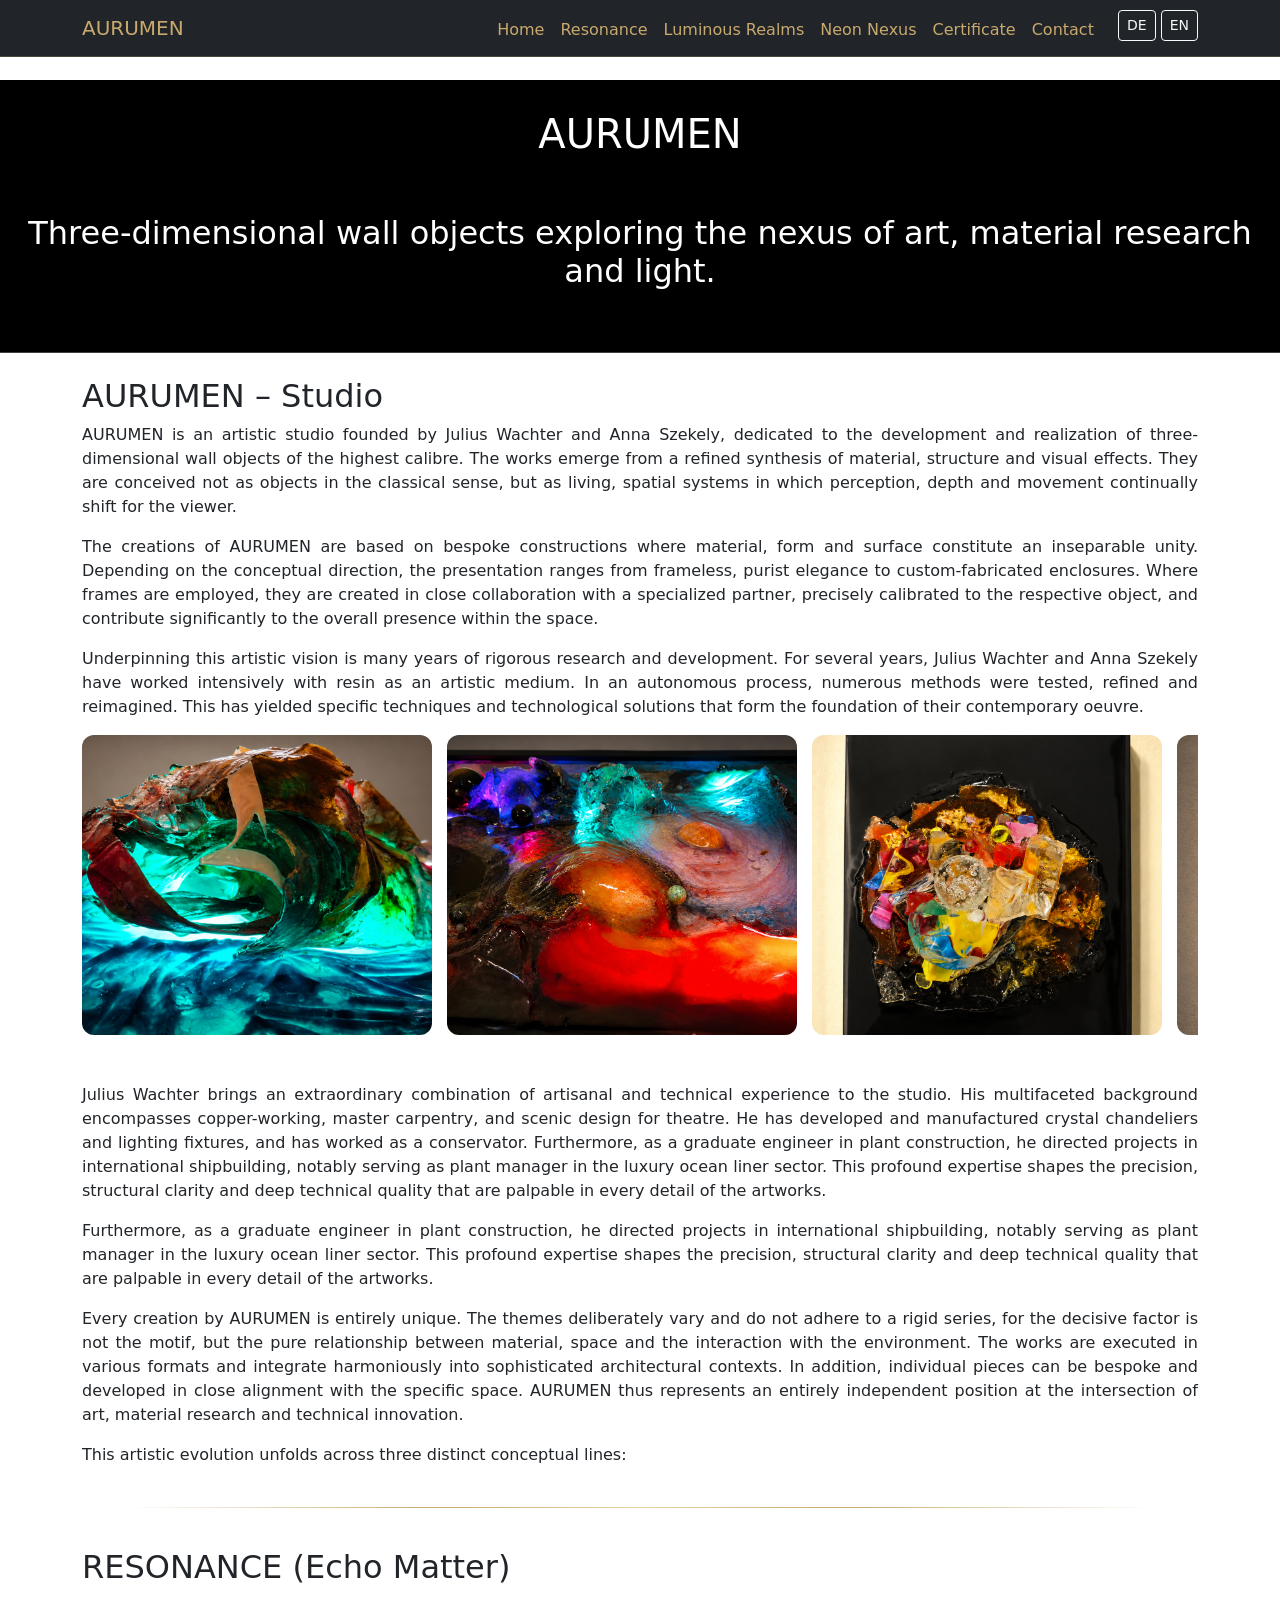
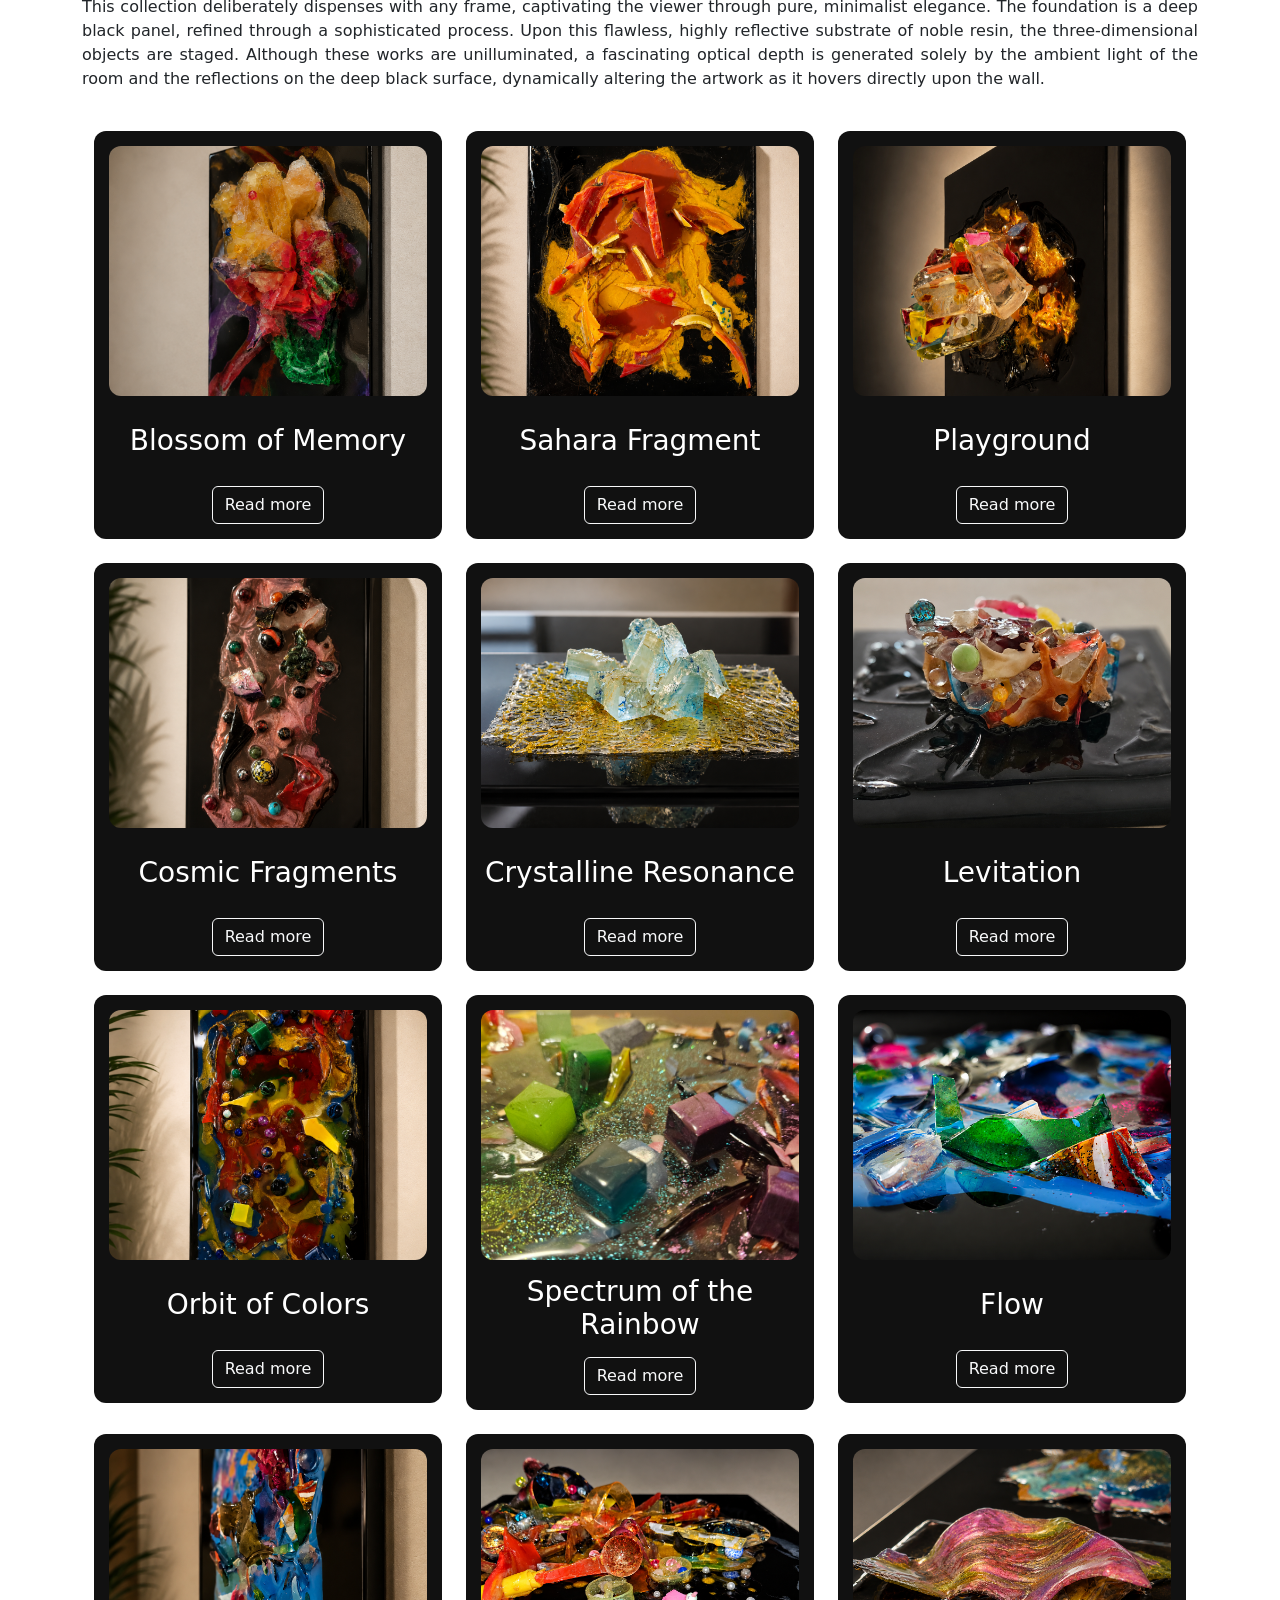
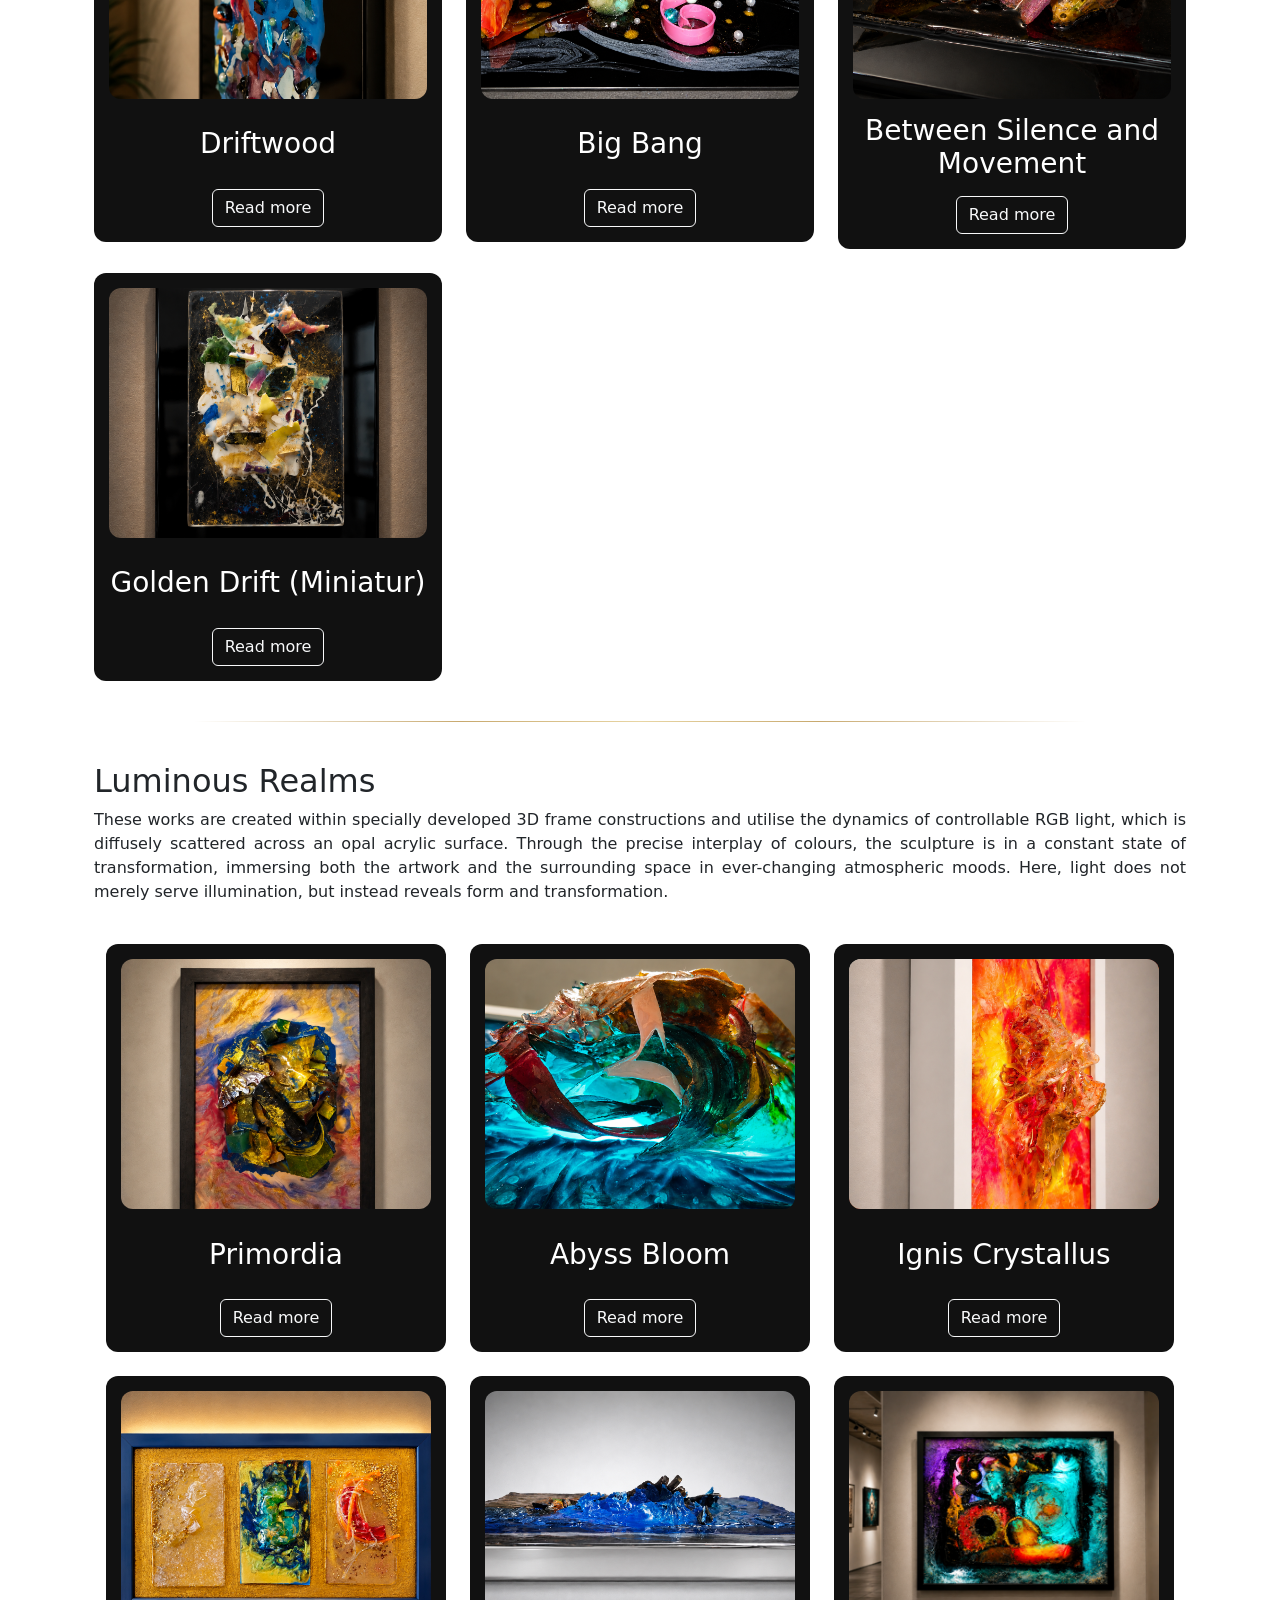
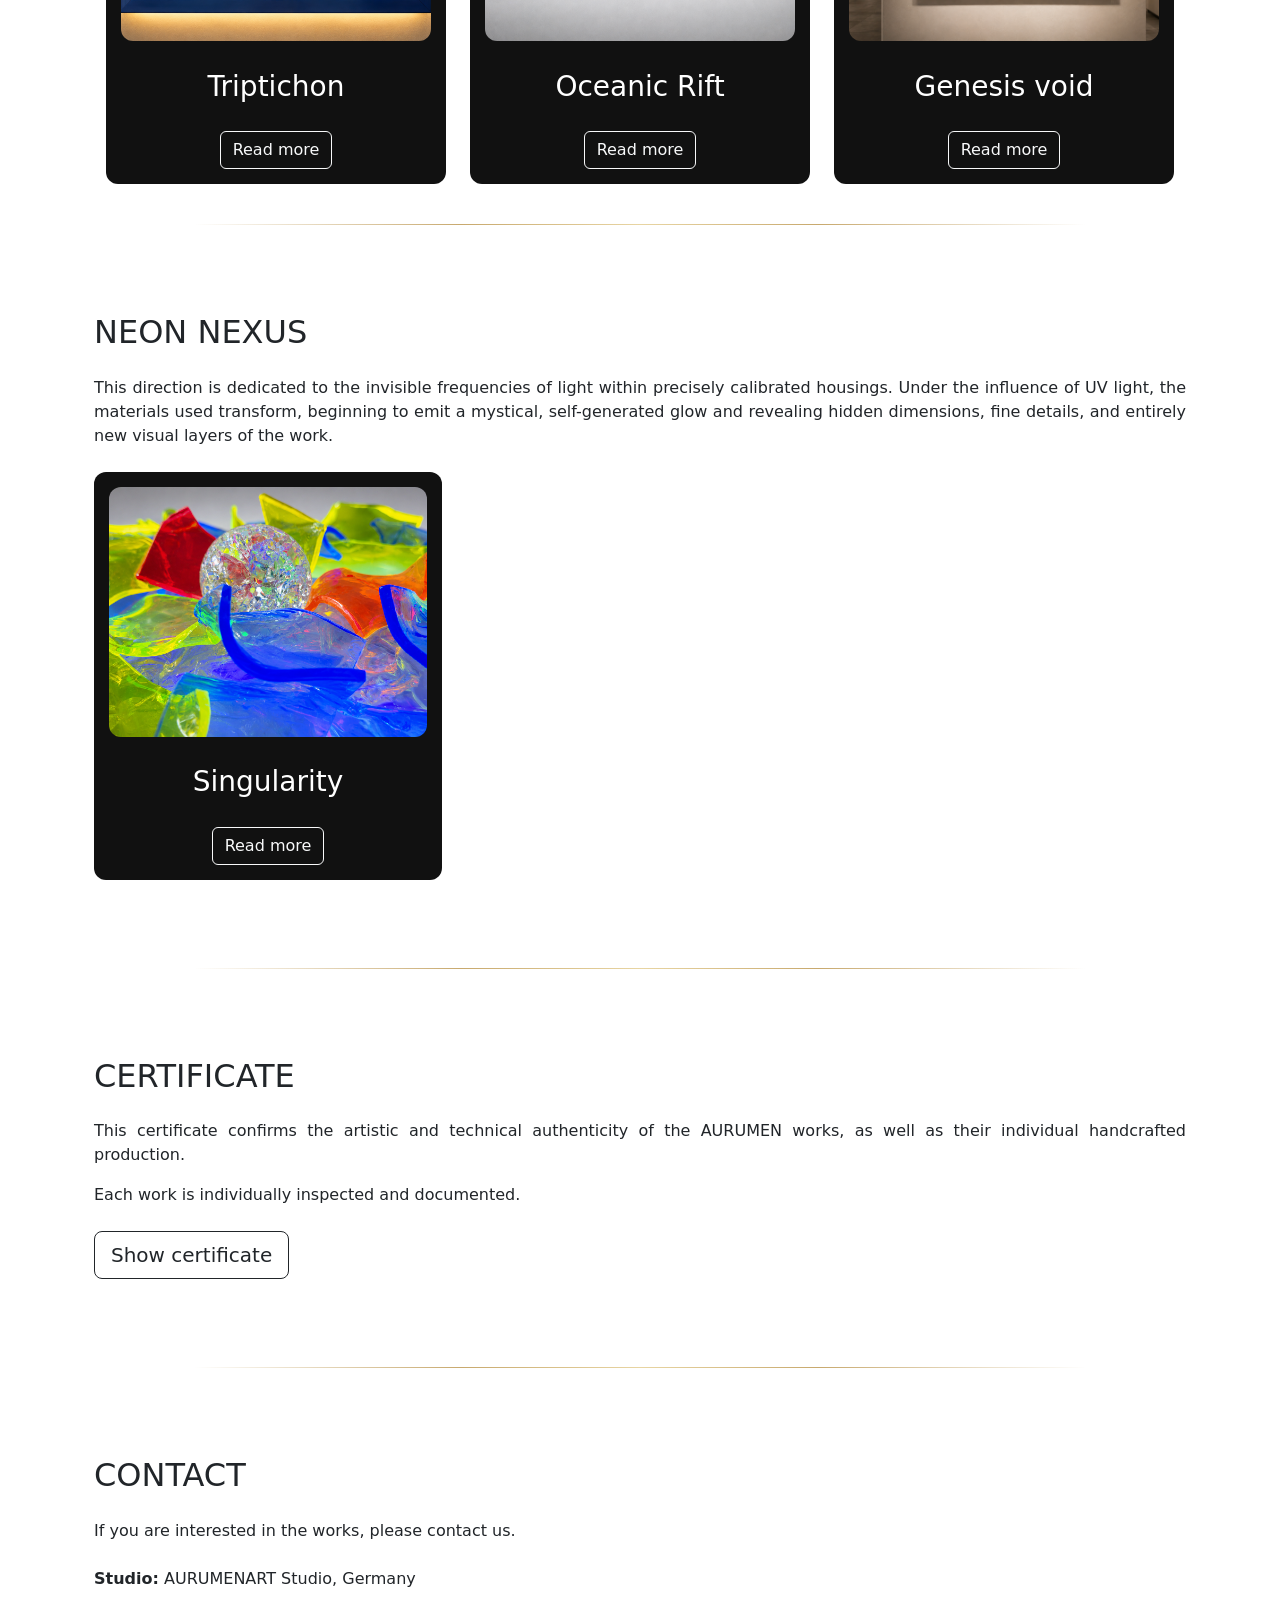
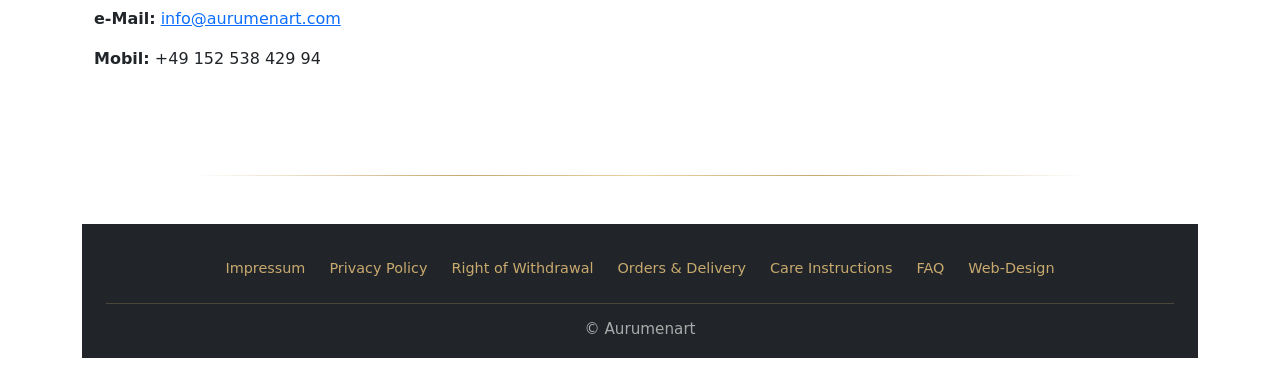
<file: index_en.html>
<!DOCTYPE html>
<html lang="en">

<head>
    <meta charset="UTF-8">
    <meta name="viewport" content="width=device-width, initial-scale=1.0">

    <!-- ========================= -->
    <!-- SEO – PRIMARY -->
    <!-- ========================= -->

    <title>AURUMEN | Resin Art & Illuminated Wall Sculptures</title>

    <meta name="description"
        content="Handcrafted resin artworks and illuminated wall sculptures by AURUMEN. Three-dimensional wall objects between art, materials research and light.">

    <meta name="keywords"
        content="resin art, epoxy art, wall sculpture, illuminated art, light sculpture, handcrafted artwork, luxury wall art, contemporary resin art, unique artwork, collectible art, custom artwork, Germany artist, AURUMEN, Julius Wachter, Anna Székely, UV art, Nachklang, Lichtwelten, Neon Nexus">

    <meta name="author" content="AURUMEN Studio – Julius Wachter & Anna Székely">

    <meta name="robots" content="index, follow">

    <link rel="alternate" hreflang="en" href="https://aurumenart.com/index_en.html">
    <link rel="alternate" hreflang="de" href="https://aurumenart.com/">
    <link rel="alternate" hreflang="x-default" href="https://aurumenart.com/">

    <!-- Canonical -->
    <link rel="canonical" href="https://aurumenart.com/index_en.html">

    <!-- ========================= -->
    <!-- SEO – OPEN GRAPH -->
    <!-- ========================= -->

    <meta property="og:type" content="website">
    <meta property="og:locale" content="en_GB">
    <meta property="og:locale:alternate" content="de_DE">
    <meta property="og:site_name" content="AURUMEN ART">

    <meta property="og:title" content="AURUMEN | Unique Resin Art, Illuminated Sculptures & Custom Wall Art">

    <meta property="og:description"
        content="Handcrafted resin artworks, illuminated wall sculptures and exclusive one-of-a-kind creations by AURUMEN. Three-dimensional wall objects between art, materials research and light.">

    <meta property="og:url" content="https://aurumenart.com/index_en.html">

    <meta property="og:image" content="https://aurumenart.com/pic/og-image.png">
    <meta property="og:image:width" content="1200">
    <meta property="og:image:height" content="630">
    <meta property="og:image:alt" content="AURUMEN – Three-dimensional resin wall sculpture with light effects">

    <!-- ========================= -->
    <!-- SEO – TWITTER / X -->
    <!-- ========================= -->

    <meta name="twitter:card" content="summary_large_image">

    <meta name="twitter:title" content="AURUMEN | Resin Art & Illuminated Wall Sculptures">

    <meta name="twitter:description"
        content="Handcrafted, illuminated resin sculptures and unique wall objects. Every artwork a one-of-a-kind.">

    <meta name="twitter:image" content="https://aurumenart.com/pic/og-image.png">

    <!-- ========================= -->
    <!-- SEO – SCHEMA.ORG -->
    <!-- ========================= -->

    <script type="application/ld+json">
    {
        "@context": "https://schema.org",
        "@type": "ArtGallery",
        "name": "AURUMEN ART",
        "alternateName": "AURUMEN Studio",
        "description": "Three-dimensional wall objects at the intersection of art, materials research and light. Handcrafted resin artworks and illuminated wall sculptures – every piece an absolute one-of-a-kind.",
        "url": "https://aurumenart.com",
        "email": "info@aurumenart.com",
        "telephone": "+4915253842994",
        "address": {
            "@type": "PostalAddress",
            "streetAddress": "Ottostraße 20",
            "addressLocality": "Haag in Oberbayern",
            "postalCode": "83527",
            "addressCountry": "DE"
        },
        "founder": [
            {
                "@type": "Person",
                "name": "Julius Wachter",
                "jobTitle": "Artist & Engineer"
            },
            {
                "@type": "Person",
                "name": "Anna Székely",
                "jobTitle": "Artist"
            }
        ],
        "inLanguage": "en",
        "availableLanguage": ["en", "de"],
        "hasOfferCatalog": {
            "@type": "OfferCatalog",
            "name": "Artworks",
            "itemListElement": [
                { "@type": "OfferCatalog", "name": "Nachklang – Echo Matter" },
                { "@type": "OfferCatalog", "name": "Lichtwelten" },
                { "@type": "OfferCatalog", "name": "Neon Nexus" }
            ]
        }
    }
    </script>

    <link href="https://cdn.jsdelivr.net/npm/bootstrap@5.3.8/dist/css/bootstrap.min.css" rel="stylesheet">
    <link rel="stylesheet" href="aurumen.css">

    <link href="https://fonts.googleapis.com/css2?family=Cormorant+Garamond:wght@500;600&display=swap" rel="stylesheet">

</head>

<body>

    <!-- ========================= -->
    <!-- NAVBAR -->
    <!-- ========================= -->

    <nav class="navbar navbar-expand-lg bg-dark fixed-top" id="aurumenNav">
        <div class="container">

            <a class="navbar-brand" href="#hero">
                <!-- LOGÓ HELYE -->
                <!-- <img src="img/logo.png" alt="Aurumen Logo"> -->
                AURUMEN
            </a>

            <button class="navbar-toggler" type="button" data-bs-toggle="collapse" data-bs-target="#navbarNav">
                <span class="navbar-toggler-icon"></span>
            </button>

            <div class="collapse navbar-collapse" id="navbarNav">

                <ul class="navbar-nav ms-auto">

                    <li class="nav-item"><a class="nav-link" href="#hero">Home</a></li>
                    <!-- <li class="nav-item"><a class="nav-link" href="#aurumen">Aurumen</a></li> -->
                    <li class="nav-item"><a class="nav-link" href="#nachklang">Resonance</a></li>
                    <li class="nav-item"><a class="nav-link" href="#lichtwelten">Luminous Realms</a></li>
                    <li class="nav-item"><a class="nav-link" href="#neonnexus">Neon Nexus</a></li>
                    <li class="nav-item"><a class="nav-link" href="#zertifikat">Certificate</a></li>
                    <li class="nav-item"><a class="nav-link" href="#kontakt">Contact</a></li>

                    <li class="nav-item ms-lg-3">
                        <!--<button id="languageSwitch" class="btn btn-outline-light btn-sm">DE | EN</button> -->
                        <a href="index.html" class="btn btn-outline-light btn-sm">DE</a>
                        <a href="index_en.html" class="btn btn-outline-light btn-sm">EN</a>
                    </li>

                </ul>

            </div>
        </div>
    </nav>

    <!-- ========================= -->
    <!-- HERO -->
    <!-- ========================= -->

    <section id="hero" class="hero-section">

        <!--<img src="pic/og-image.png" class="hero-image" alt="AURUMEN – Resin Wall Art"> -->

        <div class="hero-content">
            <h1>AURUMEN</h1>
            <br>
            <br>
            <h2>Three-dimensional wall objects exploring the nexus of art, material research and light.</h2>
            <!-- <p>Dreidimensionale Wandobjekte zwischen Kunst, Materialforschung und Licht.</p> -->
            <!-- <a href="#aurumen" class="btn btn-light btn-lg">Mehr entdecken</a> -->
        </div>

        <br>

    </section>

    <!-- ========================= -->
    <!-- AURUMEN -->
    <!-- ========================= -->

    <section id="aurumen" class="section-block">

        <div class="container">
            <br>
            <h2 class="section-title">AURUMEN – Studio</h2>

            <p>AURUMEN is an artistic studio founded by Julius Wachter and Anna Szekely, dedicated to the development
                and realization of three-dimensional wall objects of the highest calibre. The works emerge from a
                refined synthesis of material, structure and visual effects. They are conceived not as objects in the
                classical sense, but as living, spatial systems in which perception, depth and movement continually
                shift for the viewer.</p>

            <p>The creations of AURUMEN are based on bespoke constructions where material, form and surface constitute
                an inseparable unity. Depending on the conceptual direction, the presentation ranges from frameless,
                purist elegance to custom-fabricated enclosures. Where frames are employed, they are created in close
                collaboration with a specialized partner, precisely calibrated to the respective object, and contribute
                significantly to the overall presence within the space.</p>

            <p>Underpinning this artistic vision is many years of rigorous research and development. For several years,
                Julius Wachter and Anna Szekely have worked intensively with resin as an artistic medium. In an
                autonomous process, numerous methods were tested, refined and reimagined. This has yielded specific
                techniques and technological solutions that form the foundation of their contemporary oeuvre.</p>

            <div class="hero-slider">

                <div class="slide-track">

                    <!-- 1. kör -->
                    <img src="pic/Abbys Bloom/Abyss Bloom3.png" onclick="openSimpleLightbox(this)"
                        alt="Abyss Bloom – AURUMEN Resin Wall Sculpture">
                    <img src="pic/Genesis void/Genesis void7.png" onclick="openSimpleLightbox(this)"
                        alt="Genesis Void – AURUMEN Light Art">
                    <img src="pic/Kinderspielplatz/Kinderspielplatz4.png" onclick="openSimpleLightbox(this)"
                        alt="Kinderspielplatz – AURUMEN Resin Art">
                    <img src="pic/Kristalline Resonanz/Kristalline Resonanz1.png" onclick="openSimpleLightbox(this)"
                        alt="Kristalline Resonanz – AURUMEN Wall Object">
                    <img src="pic/Oceanic rift/Oceanic rift2.png" onclick="openSimpleLightbox(this)"
                        alt="Oceanic Rift – AURUMEN Sculpture">
                    <img src="pic/Primordia/Primordia2.png" onclick="openSimpleLightbox(this)"
                        alt="Primordia – AURUMEN Lichtwelten">

                    <!-- 2. kör -->
                    <img src="pic/Abbys Bloom/Abyss Bloom3.png" onclick="openSimpleLightbox(this)"
                        alt="Abyss Bloom – AURUMEN Resin Wall Sculpture">
                    <img src="pic/Genesis void/Genesis void7.png" onclick="openSimpleLightbox(this)"
                        alt="Genesis Void – AURUMEN Light Art">
                    <img src="pic/Kinderspielplatz/Kinderspielplatz4.png" onclick="openSimpleLightbox(this)"
                        alt="Kinderspielplatz – AURUMEN Resin Art">
                    <img src="pic/Kristalline Resonanz/Kristalline Resonanz1.png" onclick="openSimpleLightbox(this)"
                        alt="Kristalline Resonanz – AURUMEN Wall Object">
                    <img src="pic/Oceanic rift/Oceanic rift2.png" onclick="openSimpleLightbox(this)"
                        alt="Oceanic Rift – AURUMEN Sculpture">
                    <img src="pic/Primordia/Primordia2.png" onclick="openSimpleLightbox(this)"
                        alt="Primordia – AURUMEN Lichtwelten">

                </div>

            </div>

        </div>
    </section>

    <!-- ========================= -->
    <!-- GALÉRIA SLOT -->
    <!-- ========================= -->

    <section class="gallery-section">
        <!-- aurumen gallery images later -->
    </section>

    <div class="mt-5 container aurumen-bio">
        <p>Julius Wachter brings an extraordinary combination of artisanal and technical experience to the studio. His
            multifaceted background encompasses copper-working, master carpentry, and scenic design for theatre. He has
            developed and manufactured crystal chandeliers and lighting fixtures, and has worked as a conservator.
            Furthermore, as a graduate engineer in plant construction, he directed projects in international
            shipbuilding, notably serving as plant manager in the luxury ocean liner sector. This profound expertise
            shapes the precision, structural clarity and deep technical quality that are palpable in every detail of the
            artworks.</p>

        <p>Furthermore, as a graduate engineer in plant construction, he directed projects in international
            shipbuilding, notably serving as plant manager in the luxury ocean liner sector. This profound expertise
            shapes the precision, structural clarity and deep technical quality that are palpable in every detail of the
            artworks.</p>

        <p>Every creation by AURUMEN is entirely unique. The themes deliberately vary and do not adhere to a rigid
            series, for the decisive factor is not the motif, but the pure relationship between material, space and the
            interaction with the environment. The works are executed in various formats and integrate harmoniously into
            sophisticated architectural contexts. In addition, individual pieces can be bespoke and developed in close
            alignment with the specific space. AURUMEN thus represents an entirely independent position at the
            intersection of art, material research and technical innovation.</p>

        <p>This artistic evolution unfolds across three distinct conceptual lines:</p>
    </div>

    <hr>

    <!-- ========================= -->
    <!-- NACHKLANG -->
    <!-- ========================= -->

    <section id="nachklang" class="section-block dark-section">

        <div class="container">

            <h2 class="section-title">RESONANCE (Echo Matter)</h2>

            <p>This collection deliberately dispenses with any frame, captivating the viewer through pure, minimalist
                elegance. The foundation is a deep black panel, refined through a sophisticated process. Upon this
                flawless, highly reflective substrate of noble resin, the three-dimensional objects are staged. Although
                these works are unilluminated, a fascinating optical depth is generated solely by the ambient light of
                the room and the reflections on the deep black surface, dynamically altering the artwork as it hovers
                directly upon the wall.</p>

            <br>

            <!-- ========================= -->
            <!-- NACHKLANG GALÉRIA -->
            <!-- ========================= -->

            <section class="gallery-section">
                <div class="container">

                    <div id="nachklangAccordion">

                        <div class="row g-4">

                            <!-- CARD 1 -->
                            <div class="col-md-6 col-lg-4">
                                <div class="art-card">

                                    <div class="art-slider">

                                        <img src="pic/Blüte der Erinnerung/Blüte der Erinnerung.png"
                                            class="slider-image active" onclick="openGallery('bluete',0)"
                                            alt="Blüte der Erinnerung">

                                        <img src="pic/Blüte der Erinnerung/Blüte der Erinnerung).png"
                                            class="slider-image" onclick="openGallery('bluete',1)"
                                            alt="Blüte der Erinnerung">

                                        <img src="pic/Blüte der Erinnerung/Blüte der Erinnerung (2).png"
                                            class="slider-image" onclick="openGallery('bluete',2)"
                                            alt="Blüte der Erinnerung">

                                    </div>

                                    <h3>Blossom of Memory</h3>

                                    <button class="btn btn-outline-light" data-bs-toggle="collapse"
                                        data-bs-target="#bluete">
                                        Read more
                                    </button>

                                    <div id="bluete" class="collapse mt-3" data-bs-parent="#nachklangAccordion">
                                        <p>
                                            The Artwork
                                        </p>
                                        <p>
                                            "Blossom of Memory" is a powerful yet fluid sculpture that makes the
                                            transience and emergence of memories visually tangible. Upon the flawless,
                                            deep-black foundation, an explosive floral structure of high-gloss resin
                                            unfolds. Like fragments of a precious memory, crystalline amber layers,
                                            deep ruby red, and vibrant emerald green burst forth from the darkness.
                                            The artwork is interwoven with delicate, teardrop-like accents that sparkle
                                            in the light like petrified dewdrops.
                                        </p>
                                        <p>
                                            Visual Dynamics
                                        </p>
                                        <p>
                                            Completely frameless and presented in its purest form, this wall object
                                            conveys an extraordinary sense of spatial depth. Since the sculpture
                                            requires no active illumination, it interacts entirely with its
                                            surroundings:
                                            every change in ambient light and every new viewing angle creates fresh
                                            reflections on the highly reflective black panel, allowing the sculptural
                                            blossom structure to reveal itself in ever-changing brilliance.
                                            “Blossom of Memory” is a living echo of the past—a moment preserved in
                                            resin for eternity.
                                        </p>
                                        <p>
                                            Technical Details
                                        </p>
                                        <p>
                                            Material: High-quality refined resin on a specialized backing panel,
                                            pigments, and color elements.

                                        <p>Dimensions (Panel): 30 cm × 25 cm (H × W)</p>

                                        <p>Panel Thickness: approx. 15 mm</p>

                                        <p>Total Depth (including object): approx. 11.5 cm (maximum sculptural
                                            projection into the room)</p>

                                        <p>Weight: approx. 1.5 kg</p>

                                        <p>Presentation: Frameless installation, appearing to float directly on the
                                            wall.</p>
                                    </div>
                                </div>
                            </div>

                            <!-- CARD 2 -->
                            <div class="col-md-6 col-lg-4">
                                <div class="art-card">

                                    <div class="art-slider">

                                        <img src="pic/Sahara Fragment/SaharaLumi1.png" class="slider-image active"
                                            onclick="openGallery('sahara',0)" alt="Sahara Fragment">

                                        <img src="pic/Sahara Fragment/SaharaLumi12.png" class="slider-image"
                                            onclick="openGallery('sahara',1)" alt="Sahara Fragment">

                                        <img src="pic/Sahara Fragment/SaharaLumi22.png" class="slider-image"
                                            onclick="openGallery('sahara',2)" alt="Sahara Fragment">

                                    </div>

                                    <h3>Sahara Fragment</h3>

                                    <button class="btn btn-outline-light" data-bs-toggle="collapse"
                                        data-bs-target="#sahara">
                                        Read more
                                    </button>

                                    <div id="sahara" class="collapse mt-3" data-bs-parent="#nachklangAccordion">
                                        <p>
                                            The Artwork
                                        </p>
                                        <p>
                                            “Sahara Fragment” captures the raw, untamed beauty of a desert landscape at
                                            the moment of sunset. Upon a flawless, high-gloss base of deep black resin,
                                            a relief-like interplay of warm ochre, rich mustard, and deep terracotta
                                            tones unfolds. The sculptural 3D fragments appear shaped by the forces of
                                            nature—angular, layered, and fascinatingly textured. Individual bright
                                            accents and organically appearing inclusions lend the work an additional
                                            mysterious depth reminiscent of petrified artifacts.
                                        </p>
                                        <p>
                                            The Visual Dynamics
                                        </p>
                                        <p>
                                            By deliberately dispensing with a frame, this wall object exists completely
                                            free within the space. Without any active illumination, the artwork derives
                                            its vitality purely from reflection: Depending on the angle of light and the
                                            viewer’s position, the contours of the surroundings are mirrored on the
                                            highly polished surface, while the relief-like earth layers continuously
                                            reveal new three-dimensional qualities through shifting shadows.
                                        </p>
                                        <p>
                                            Technical Details
                                        </p>
                                        <p>
                                            Material: High-quality refined resin on a specialized backing panel,
                                            pigments, and color elements.

                                        <p>Dimensions (Panel): 20 cm × 18 cm (H × W)</p>

                                        <p>Panel Thickness: approx. 15 mm</p>

                                        <p>Total Depth (including object): approx. 4.0 cm (maximum sculptural projection
                                            into the room)</p>

                                        <p>Weight: approx. 0.7 kg</p>

                                        <p>Presentation: Frameless installation, appearing to float directly on the
                                            wall.</p>
                                    </div>
                                </div>
                            </div>

                            <!-- CARD 3 -->
                            <div class="col-md-6 col-lg-4">
                                <div class="art-card">

                                    <div class="art-slider">

                                        <img src="pic/Kinderspielplatz/Kinderspielplatz1.jpg"
                                            class="slider-image active" onclick="openGallery('kinderspielplatz',0)"
                                            alt="Kinderspielplatz">

                                        <img src="pic/Kinderspielplatz/Kinderspielplatz2.png" class="slider-image"
                                            onclick="openGallery('kinderspielplatz',1)" alt="Kinderspielplatz">

                                        <img src="pic/Kinderspielplatz/Kinderspielplatz4.png" class="slider-image"
                                            onclick="openGallery('kinderspielplatz',2)" alt="Kinderspielplatz">

                                        <img src="pic/Kinderspielplatz/Kinderspielplatz8.png" class="slider-image"
                                            onclick="openGallery('kinderspielplatz',3)" alt="Kinderspielplatz">

                                    </div>

                                    <h3>Playground</h3>

                                    <button class="btn btn-outline-light" data-bs-toggle="collapse"
                                        data-bs-target="#kinderspielplatz">
                                        Read more
                                    </button>

                                    <div id="kinderspielplatz" class="collapse mt-3"
                                        data-bs-parent="#nachklangAccordion">
                                        <p>
                                            The Artwork
                                        </p>
                                        <p>
                                            Playground
                                        </p>
                                        <p>
                                            The Visual Dynamics
                                        </p>
                                        <p>
                                            With an exceptional overall depth of 120 mm, the object radically breaks
                                            free from the two-dimensionality of the wall. Presented completely
                                            frameless, the artwork makes spectacular use of the available ambient light:
                                            Light is captured within the clear edges of the prisms, refracted through
                                            the central sphere, and brings the colorful elements to life, while the
                                            highly reflective black backing panel immerses the surroundings in deep,
                                            contrasting reflections. A fascinating interplay of refraction, shadow, and
                                            sculptural presence.
                                        </p>
                                        <p>
                                            Technical Details
                                        </p>
                                        <p>
                                            Material: High-quality refined resin on a specialized backing panel,
                                            pigments, and sculptural color elements.

                                        <p>Dimensions (panel): 30 cm × 25 cm (H × W)</p>

                                        <p>Panel thickness: approx. 15 mm</p>

                                        <p>Total depth (including object): approx. 12.0 cm (maximum sculptural depth
                                            into the room)</p>

                                        <p>Weight: approx. 1.9 kg</p>

                                        <p>Presentation: Frameless installation, floating directly on the wall.</p>
                                    </div>
                                </div>
                            </div>

                            <!-- CARD 4 -->
                            <div class="col-md-6 col-lg-4">
                                <div class="art-card">

                                    <div class="art-slider">

                                        <img src="pic/Kosmische Fragmente/Kosmische Fragmente1.png"
                                            class="slider-image active" onclick="openGallery('kosmische',0)"
                                            alt="Kosmische Fragmente">

                                        <img src="pic/Kosmische Fragmente/Kosmische Fragmente2.png" class="slider-image"
                                            onclick="openGallery('kosmische',1)" alt="Kosmische Fragmente">

                                        <img src="pic/Kosmische Fragmente/Kosmische Fragmente3.png" class="slider-image"
                                            onclick="openGallery('kosmische',2)" alt="Kosmische Fragmente">

                                    </div>

                                    <h3>Cosmic Fragments</h3>

                                    <button class="btn btn-outline-light" data-bs-toggle="collapse"
                                        data-bs-target="#kosmische">
                                        Read more
                                    </button>

                                    <div id="kosmische" class="collapse mt-3" data-bs-parent="#nachklangAccordion">
                                        <p>
                                            The Artwork
                                        </p>
                                        <p>
                                            "Cosmic Fragments" resembles a glimpse through a telescope into the infinite
                                            expanses of the universe. Upon the glossy deep-black foundation, an
                                            organically flowing mass of smoky violet and shimmering resin takes shape.
                                            Like celestial bodies drifting within a distant nebula, various glossy
                                            spheres and planet-like pearls are embedded within the relief. A striking
                                            black-and-yellow patterned sphere forms the visual center of gravity, while
                                            angular dark fragments evoke asteroids frozen in time.
                                        </p>
                                        <p>
                                            The Visual Dynamics
                                        </p>
                                        <p>
                                            Presented completely frameless, this wall object impresses through its
                                            vertical elegance and mysterious depth. Without any active light source, the
                                            sculpture reacts sensitively to ambient light: the highly reflective surface
                                            of the black backing panel creates subtle reflections of the surrounding
                                            space, while the embedded glass-like spheres and metallic details capture
                                            and release light in ever-changing ways depending on the viewing angle.
                                        </p>
                                        <p>
                                            Technical Details
                                        </p>
                                        <p>
                                            Material: High-quality refined resin on a specialized backing panel,
                                            pigments, and cosmic object elements.

                                        <p>Dimensions (panel): 20 cm × 15 cm (H × W)</p>

                                        <p>Panel thickness: approx. 15 mm</p>

                                        <p>Total depth (including object): approx. 4.0 cm (maximum sculptural depth into
                                            the room)</p>

                                        <p>Weight: approx. 0.6 kg</p>

                                        <p>Presentation: Frameless installation, floating directly on the wall.</p>
                                    </div>
                                </div>
                            </div>

                            <!-- CARD 5 -->
                            <div class="col-md-6 col-lg-4">
                                <div class="art-card">

                                    <div class="art-slider">

                                        <img src="pic/Kristalline Resonanz/Kristalline Resonanz1.png"
                                            class="slider-image active" onclick="openGallery('kristalline',0)"
                                            alt="Kristalline Resonanz">

                                        <img src="pic/Kristalline Resonanz/Kristalline Resonanz2.png"
                                            class="slider-image" onclick="openGallery('kristalline',1)"
                                            alt="Kristalline Resonanz">

                                    </div>

                                    <h3>Crystalline Resonance</h3>

                                    <button class="btn btn-outline-light" data-bs-toggle="collapse"
                                        data-bs-target="#kristalline">
                                        Read more
                                    </button>

                                    <div id="kristalline" class="collapse mt-3" data-bs-parent="#nachklangAccordion">
                                        <p>
                                            The Artwork
                                        </p>
                                        <p>
                                            "Crystalline Resonance" is an interplay between geometric order and icy
                                            sculptural freedom. Across the highly polished, deep-black foundation
                                            stretches a delicate network-like relief in vibrant golden yellow. At its
                                            center rises a group of angular, precisely formed crystal blocks made of
                                            clear resin, infused with subtle ice-blue tones. The formation evokes arctic
                                            icebergs or primordial mineral structures resting in perfect balance upon an
                                            infinite dark ground.
                                        </p>
                                        <p>
                                            The Visual Dynamics
                                        </p>
                                        <p>
                                            Presented entirely without a frame, the artwork achieves a remarkable
                                            presence through the refraction of light. The crystalline blocks extend 80
                                            mm into the room and capture ambient light along their sharp edges.
                                            Depending on the viewing angle, the entire sculpture reflects upon the
                                            flawless black resin base, visually doubling its three-dimensionality and
                                            radiating a deep, almost meditative sense of calm.
                                        </p>
                                        <p>
                                            Technical Details
                                        </p>
                                        <p>
                                            Material: High-quality refined resin on a specialized backing panel,
                                            pigments, and crystalline structural elements.

                                        <p>Dimensions (panel): 20 cm × 15 cm (H × W)</p>

                                        <p>Panel thickness: approx. 15 mm</p>

                                        <p>Total depth (including object): approx. 8.0 cm (maximum sculptural depth into
                                            the room)</p>

                                        <p>Weight: approx. 0.5 kg</p>

                                        <p>Presentation: Frameless installation, floating directly on the wall.</p>
                                    </div>
                                </div>
                            </div>

                            <!-- CARD 6 -->
                            <div class="col-md-6 col-lg-4">
                                <div class="art-card">

                                    <div class="art-slider">

                                        <img src="pic/Levitation/Harzuntergrund1.png" class="slider-image active"
                                            onclick="openGallery('levitation',0)" alt="Levitation">

                                        <img src="pic/Levitation/Harzuntergrund2.png" class="slider-image"
                                            onclick="openGallery('levitation',1)" alt="Levitation">

                                        <img src="pic/Levitation/Harzuntergrund3.png" class="slider-image"
                                            onclick="openGallery('levitation',2)" alt="Levitation">

                                    </div>

                                    <h3>Levitation</h3>

                                    <button class="btn btn-outline-light" data-bs-toggle="collapse"
                                        data-bs-target="#levitation">
                                        Read more
                                    </button>

                                    <div id="levitation" class="collapse mt-3" data-bs-parent="#nachklangAccordion">
                                        <p>
                                            The Artwork
                                        </p>
                                        <p>
                                            "Levitation" captures the state of suspended motion and absolute
                                            weightlessness. Its foundation is a specially cast resin panel in deep,
                                            high-gloss black. Through its sculptural, flowing wave structure, the base
                                            itself appears to be in constant motion. Upon this dynamic surface rises a
                                            three-dimensional sculpture: delicate, glass-like ribbons organically spiral
                                            upward, carrying luminous jewel-like spheres in Arctic blue, emerald green,
                                            and soft amber. The artwork perfectly balances the weight of its substantial
                                            material with a visual lightness that captivates the viewer.
                                        </p>
                                        <p>
                                            The Visual Dynamics
                                        </p>
                                        <p>
                                            With an impressive total depth of 70 mm, this frameless object powerfully
                                            extends beyond the wall plane. Completely independent of artificial light
                                            sources, it interacts purely with its surroundings: the gentle waves of the
                                            specially cast backing panel create moving reflections depending on the
                                            room's lighting, while the floating glass elements collect light and cast
                                            shifting colors back onto the glossy surface.
                                        </p>
                                        <p>
                                            Technical Details
                                        </p>
                                        <p>
                                            Material: Specially cast and refined resin backing panel, color pigments,
                                            and sculptural spheres.

                                        <p>Dimensions (panel): 27 cm × 20 cm (H × W)</p>

                                        <p>Panel thickness: approx. 15 mm</p>

                                        <p>Total depth (including object): approx. 7.0 cm</p>

                                        <p>Weight: approx. 1.5 kg</p>

                                        <p>Presentation: Frameless installation, floating directly on the wall.</p>
                                    </div>
                                </div>
                            </div>

                            <!-- CARD 7 -->
                            <div class="col-md-6 col-lg-4">
                                <div class="art-card">

                                    <div class="art-slider">

                                        <img src="pic/Orbit of Colors/Fragmente1.png" class="slider-image active"
                                            onclick="openGallery('orbit',0)" alt="Orbit of Colors">

                                        <img src="pic/Orbit of Colors/FragmenteLumi2.png" class="slider-image"
                                            onclick="openGallery('orbit',1)" alt="Orbit of Colors">

                                        <img src="pic/Orbit of Colors/FragmenteLumi4.png" class="slider-image"
                                            onclick="openGallery('orbit',2)" alt="Orbit of Colors">

                                    </div>

                                    <h3>Orbit of Colors</h3>

                                    <button class="btn btn-outline-light" data-bs-toggle="collapse"
                                        data-bs-target="#orbit">
                                        Read more
                                    </button>

                                    <div id="orbit" class="collapse mt-3" data-bs-parent="#nachklangAccordion">
                                        <p>
                                            The Artwork
                                        </p>
                                        <p>
                                            "Orbit of Colors" is a highly energetic composition celebrating the ordered
                                            chaos of revolving worlds of color and form. Upon the flawless deep-black
                                            foundation erupts a dynamic flow of rich blue, liquid gold, and intense red.
                                            Like satellites in a colorful orbit, angular geometric cubes and prisms are
                                            embedded within the flowing structure, surrounded by countless glossy
                                            spheres. The artwork vibrates with luminosity and captures the movement of a
                                            creative cosmic explosion frozen within resin.
                                        </p>
                                        <p>
                                            The Visual Dynamics
                                        </p>
                                        <p>
                                            Presented entirely without a frame, the viewer encounters a relief with a
                                            total depth of 40 mm. Since the artwork relies on no artificial
                                            illumination, its power derives entirely from its interaction with the
                                            surrounding space. The highly polished black backing panel deeply reflects
                                            the environment, while the embedded primary colors and transparent prisms
                                            capture and refract daylight or ambient light, creating a constantly
                                            shifting visual pulse.
                                        </p>
                                        <p>
                                            Technical Details
                                        </p>
                                        <p>
                                            Material: High-quality refined resin on a specialized backing panel,
                                            pigments, and sculptural geometric elements.

                                        <p>Dimensions (panel): 30 cm × 20 cm (H × W)</p>

                                        <p>Panel thickness: approx. 15 mm</p>

                                        <p>Total depth (including object): approx. 4.0 cm</p>

                                        <p>Weight: approx. 1.10 kg</p>

                                        <p>Presentation: Frameless installation, floating directly on the wall.</p>
                                    </div>
                                </div>
                            </div>

                            <!-- CARD 8 -->
                            <div class="col-md-6 col-lg-4">
                                <div class="art-card">

                                    <div class="art-slider">

                                        <img src="pic/Spektrum der Stille/Regenbogen2.jpg" class="slider-image active"
                                            onclick="openGallery('spektrum',0)" alt="Spektrum des Regenbogens">

                                        <img src="pic/Spektrum der Stille/Regenbogen3.JPG" class="slider-image"
                                            onclick="openGallery('spektrum',1)" alt="Spektrum des Regenbogens">

                                        <img src="pic/Spektrum der Stille/Regenbogen4.jpg" class="slider-image"
                                            onclick="openGallery('spektrum',2)" alt="Spektrum des Regenbogens">

                                        <img src="pic/Spektrum der Stille/Regenbogen4.png" class="slider-image"
                                            onclick="openGallery('spektrum',3)" alt="Spektrum des Regenbogens">

                                    </div>

                                    <h3>Spectrum of the Rainbow</h3>

                                    <button class="btn btn-outline-light" data-bs-toggle="collapse"
                                        data-bs-target="#spektrum">
                                        Read more
                                    </button>

                                    <div id="spektrum" class="collapse mt-3" data-bs-parent="#nachklangAccordion">
                                        <p>
                                            The Artwork
                                        </p>
                                        <p>
                                            "Spectrum of the Rainbow" is a visual tribute to the physics of light and
                                            the purity of color. Upon a deep-black, high-gloss foundation unfolds a
                                            precisely composed gradient celebrating the classical order of the visible
                                            spectrum. The artwork flows from radiant layers of yellow and gold through
                                            sparkling emerald green and deep ocean blue to a mysterious violet. Embedded
                                            geometric resin cubes and angular fragments, carefully matched to the
                                            surrounding colors, break apart the color field and lend the piece a
                                            compelling mineral-like geology.
                                        </p>
                                        <p>
                                            The Visual Dynamics
                                        </p>
                                        <p>
                                            Presented in frameless elegance, the three-dimensional structure extends 40
                                            mm into the surrounding space. Without any artificial light source, the
                                            artwork possesses a remarkable inner luminosity. A subtle glitter effect
                                            suspended within the translucent resin captures ambient light, causing the
                                            green and blue transitions to glow like cosmic nebulae. The flawless
                                            reflection on the black backing panel doubles the chromatic depth and
                                            irresistibly draws the viewer into its visual world.
                                        </p>
                                        <p>
                                            Technical Details
                                        </p>
                                        <p>
                                            Material: High-quality refined resin on a specialized backing panel,
                                            spectral pigments, glitter elements, and sculptural prisms.

                                        <p>Dimensions (panel): 30 cm × 25 cm (H × W)</p>

                                        <p>Panel thickness: approx. 15 mm</p>

                                        <p>Total depth (including object): approx. 4.0 cm</p>

                                        <p>Weight: approx. 1.30 kg</p>

                                        <p>Presentation: Frameless installation, floating directly on the wall.</p>
                                    </div>
                                </div>
                            </div>

                            <!-- CARD 9 -->
                            <div class="col-md-6 col-lg-4">
                                <div class="art-card">

                                    <div class="art-slider">

                                        <img src="pic/Strömung/Afrika1.png" class="slider-image active"
                                            onclick="openGallery('strömung',0)" alt="Strömung">

                                        <img src="pic/Strömung/Afrika2.png" class="slider-image"
                                            onclick="openGallery('strömung',1)" alt="Strömung">

                                    </div>

                                    <h3>Flow</h3>

                                    <button class="btn btn-outline-light" data-bs-toggle="collapse"
                                        data-bs-target="#strömung">
                                        Read more
                                    </button>

                                    <div id="strömung" class="collapse mt-3" data-bs-parent="#nachklangAccordion">
                                        <p>
                                            The Artwork
                                        </p>
                                        <p>
                                            "Flow" captures the untamed energy of liquid movement and marine worlds. At
                                            the center of the artwork lies a powerful, organically flowing vortex of
                                            ocean blue and pure white resin, sculpturally rising from the deep-black
                                            backing panel. Countless sharp-edged fragments and delicate resin shards
                                            drift within this current, resembling abstract coral reefs in emerald green,
                                            vibrant red, and warm earth tones. The artwork vibrates with contrasts and
                                            freezes the dynamic force of a living ocean current for eternity.
                                        </p>
                                        <p>
                                            The Visual Dynamics
                                        </p>
                                        <p>
                                            Presented in frameless perfection, the sculptural composition extends 25 mm
                                            into the surrounding space. Without active light sources, the artwork relies
                                            entirely on ambient illumination. The highly polished black foundation
                                            reflects the room like a dark nighttime sea, while the translucent green and
                                            blue fragments filter light and cast subtle colored shadows onto the surface
                                            below. Every shift in perspective causes the current to come alive in a new
                                            way.
                                        </p>
                                        <p>
                                            Technical Details
                                        </p>
                                        <p>
                                            Material: High-quality refined resin on a specialized backing panel,
                                            pigments, fine glitter elements, and sculptural fragment structures.

                                        <p>Dimensions (panel): 27 cm × 21 cm (H × W)</p>

                                        <p>Panel thickness: approx. 15 mm</p>

                                        <p>Total depth (including object): approx. 2.5 cm</p>

                                        <p>Weight: approx. 1.0 kg</p>

                                        <p>Presentation: Frameless installation, floating directly on the wall.</p>
                                    </div>
                                </div>
                            </div>

                            <!-- CARD 10 -->
                            <div class="col-md-6 col-lg-4">
                                <div class="art-card">

                                    <div class="art-slider">

                                        <img src="pic/Treibgut Erinnerung/Treibgut.png" class="slider-image active"
                                            onclick="openGallery('treibgut',0)" alt="Treibgut">

                                        <img src="pic/Treibgut Erinnerung/Treibgut3Lumi.png" class="slider-image"
                                            onclick="openGallery('treibgut',1)" alt="Treibgut">

                                        <img src="pic/Treibgut Erinnerung/TreibgutLumi2.png" class="slider-image"
                                            onclick="openGallery('treibgut',2)" alt="Treibgut">

                                    </div>

                                    <h3>Driftwood</h3>

                                    <button class="btn btn-outline-light" data-bs-toggle="collapse"
                                        data-bs-target="#treibgut">
                                        Read more
                                    </button>

                                    <div id="treibgut" class="collapse mt-3" data-bs-parent="#nachklangAccordion">
                                        <p>
                                            The Artwork
                                        </p>
                                        <p>
                                            "Driftwood" tells the story of hidden treasures washed to the surface from
                                            the depths of an abstract ocean. On a flawless, deep-black base, an
                                            organically shaped island of intense sky blue forms the energetic center of
                                            the piece. Within this frozen current, a highly complex relief emerges from
                                            sharp-edged resin shards in vivid magenta, metallic gold structures, and
                                            delicate translucent fragments. The artwork appears like a snapshot of
                                            maritime archaeology—wild, intricate, and full of narrative power.
                                        </p>

                                        <p>
                                            The Visual Dynamics
                                        </p>

                                        <p>
                                            Presented completely frameless, the sculpture projects powerfully from the
                                            wall with a total depth of 40 mm. The object interacts solely with natural
                                            ambient light: the highly polished black backing plate doubles the
                                            sculptural depth through its perfect reflections, while the embedded colored
                                            fragments filter the light and reveal ever-changing details and sparkling
                                            nuances within the blue structure depending on the angle of light and the
                                            viewer's perspective.
                                        </p>

                                        <p>
                                            Technical Details
                                        </p>

                                        <p>
                                            Material: High-quality refined resin on a specialized backing panel,
                                            pigments, metallic effects, and sculptural fragment structures.
                                        </p>

                                        <p>Dimensions (panel): 28 cm × 21 cm (H × W)</p>

                                        <p>Panel thickness: approx. 15 mm</p>

                                        <p>Total depth (including object): approx. 4.0 cm</p>

                                        <p>Weight: approx. 1.2 kg</p>

                                        <p>Presentation: Frameless installation, floating directly on the wall.</p>
                                    </div>
                                </div>
                            </div>

                            <!-- CARD 11 -->
                            <div class="col-md-6 col-lg-4">
                                <div class="art-card">

                                    <div class="art-slider">

                                        <img src="pic/Urknall/Urknall1.png" class="slider-image active"
                                            onclick="openGallery('urknall',0)" alt="Urknall">

                                        <img src="pic/Urknall/Urknall2.png" class="slider-image"
                                            onclick="openGallery('urknall',1)" alt="Urknall">

                                        <img src="pic/Urknall/Urknall3.png" class="slider-image"
                                            onclick="openGallery('urknall',2)" alt="Urknall">

                                    </div>

                                    <h3>Big Bang</h3>

                                    <button class="btn btn-outline-light" data-bs-toggle="collapse"
                                        data-bs-target="#urknall">
                                        Read more
                                    </button>

                                    <div id="urknall" class="collapse mt-3" data-bs-parent="#nachklangAccordion">
                                        <p>
                                            The Artwork
                                        </p>

                                        <p>
                                            "Big Bang" is a monumental masterpiece that captures the birth of the
                                            universe, the awakening of matter, and the untamed energy of a cosmic
                                            eruption. From a dense, glowing core of liquid gold and fiery red, a
                                            three-dimensional abundance of sculptural elements explodes outward.
                                            Delicate translucent resin ribbons twist organically through space, while
                                            vibrant spirals, crystalline shards, and planet-like spheres symbolize the
                                            creation of new galaxies. This concentrated chaos is framed by fine, smoky
                                            nebula-like formations embedded directly into the deep-black base. A tactile
                                            and visual experience of epic proportions.
                                        </p>

                                        <p>
                                            The Visual Dynamics
                                        </p>

                                        <p>
                                            With an extraordinary total depth of 11 cm and generous dimensions of 44 ×
                                            42 cm, this frameless wall object breaks radically free from
                                            two-dimensionality and dominates the space as a sculptural statement.
                                            Designed entirely without artificial light sources, the artwork derives its
                                            power from pure light refraction: the highly polished black backing panel
                                            reflects the surroundings with remarkable depth, while the countless layered
                                            details cast ever-changing shadows depending on the light and the viewer's
                                            position, keeping the piece in constant visual motion.
                                        </p>

                                        <p>
                                            Technical Details
                                        </p>

                                        <p>
                                            Material: High-quality refined resin on a massive specialized backing panel,
                                            gold and spectral pigments, sculptural ribbons, spheres, and cosmic nebula
                                            effects.
                                        </p>

                                        <p>Dimensions (panel): 44 cm × 42 cm (H × W)</p>

                                        <p>Panel thickness: approx. 15 mm</p>

                                        <p>Total depth (including object): approx. 11.0 cm</p>

                                        <p>Weight: approx. 3.0 kg</p>

                                        <p>Presentation: Frameless installation, floating directly on the wall.</p>
                                    </div>
                                </div>
                            </div>

                            <!-- CARD 12 -->
                            <div class="col-md-6 col-lg-4">
                                <div class="art-card">

                                    <div class="art-slider">

                                        <img src="pic/Zwichen Stille und Bewegung/HármasLumi1.png"
                                            class="slider-image active" onclick="openGallery('zwichen',0)"
                                            alt="Zwichen Stille und Bewegung">

                                        <img src="pic/Zwichen Stille und Bewegung/HármasLumi2.png" class="slider-image"
                                            onclick="openGallery('zwichen',1)" alt="Zwichen Stille und Bewegung">

                                        <img src="pic/Zwichen Stille und Bewegung/HármasLumi3.png" class="slider-image"
                                            onclick="openGallery('zwichen',2)" alt="Zwichen Stille und Bewegung">

                                    </div>

                                    <h3>Between Silence and Movement</h3>

                                    <button class="btn btn-outline-light" data-bs-toggle="collapse"
                                        data-bs-target="#zwischen">
                                        Read more
                                    </button>

                                    <div id="zwischen" class="collapse mt-3" data-bs-parent="#nachklangAccordion">
                                        <p>
                                            The Artwork
                                        </p>
                                        <p>
                                            “Between Silence and Movement” is a three-part wall relief (triptych) that
                                            explores the balance between energetic dynamism and contemplative stillness.
                                            On a large-format, high-gloss black base plate, three independent resin
                                            islands rest. The left segment captivates with cool, deep green nuances and
                                            embedded, sharply defined fragments. The centre forms an organic elevation
                                            of turquoise and apricot, spanned by a delicate silver lattice of the finest
                                            wires. The right segment completes the composition with a spectacular,
                                            sculpturally curved wave of translucent magenta and gold. An intellectual
                                            play of forms, textures, and states.
                                        </p>
                                        <p>
                                            The Visual Dynamics
                                        </p>
                                        <p>
                                            With a width of 60 cm, this frameless artwork unfolds an impressive
                                            panoramic presence. Without active lighting, it relies entirely on ambient
                                            room light: the high-gloss base reflects the surrounding space, while the
                                            three islands refract light in entirely different ways. Whereas the green
                                            fragments absorb and mirror light, the fine metal mesh at the centre casts
                                            intricate micro-shadows. The right-hand wave, projecting 50 mm into the
                                            room, captures the ambient light and allows it to flow like liquid glass
                                            through the coloured layers.
                                        </p>
                                        <p>
                                            Technical Details
                                        </p>
                                        <p>
                                            Material: High-quality refined resin on a specialised base plate, pigments,
                                            fine metal mesh, and sculptural fragment formations.
                                        </p>

                                        <p>Dimensions (panel): 60 cm × 35 cm (W × H)</p>

                                        <p>Panel thickness: approx. 15 mm</p>

                                        <p>Total depth (incl. object): approx. 5.0 cm</p>

                                        <p>Weight: approx. 1.2 kg</p>

                                        <p>Presentation: Frameless mounting, appearing to float directly on the wall.
                                        </p>
                                    </div>
                                </div>
                            </div>

                            <!-- CARD 13 -->
                            <div class="col-md-6 col-lg-4">
                                <div class="art-card">

                                    <div class="art-slider">

                                        <img src="pic/Golden Drift Miniatur.png" class="slider-image active"
                                            onclick="openGallery('golden',0)" alt="Golden Drift">

                                    </div>

                                    <h3>Golden Drift (Miniatur)</h3>

                                    <button class="btn btn-outline-light" data-bs-toggle="collapse"
                                        data-bs-target="#golden">
                                        Read more
                                    </button>

                                    <div id="golden" class="collapse mt-3" data-bs-parent="#nachklangAccordion">
                                        <p>
                                            The Artwork
                                        </p>
                                        <p>
                                            “Golden Drift” proves, as a masterful miniature, that true artistic depth
                                            does not require monumental dimensions. On a high-gloss, deep-black base
                                            plate, a delicate, sculptural relief unfolds. At its centre lies an
                                            organically flowing, milky-white resin base, into which a luxurious stream
                                            of golden threads and fine gold-leaf nuances is embedded. This precious
                                            drift is accentuated by sharp-edged, geometric fragments in emerald green,
                                            luminous yellow, and marine blue tones. An exquisite cabinet piece full of
                                            elegance and dynamism.
                                        </p>
                                        <p>
                                            The Visual Dynamics
                                        </p>
                                        <p>
                                            Despite its compact dimensions, the frameless artwork projects a proud 30 mm
                                            into the surrounding space, unfolding a striking three-dimensional presence.
                                            The piece exists entirely through its interaction with natural ambient
                                            light: the immaculate black base creates an infinite sense of depth through
                                            reflection, while the fine gold threads and translucent colour fragments
                                            capture the light, shimmering elegantly depending on the angle of incidence.
                                        </p>
                                        <p>
                                            Technical Details
                                        </p>
                                        <p>
                                            Material: High-quality refined resin on a specialised base plate, gold
                                            pigments, metallic effects, and sculptural miniature fragments.
                                        </p>

                                        <p>Dimensions (panel): 15 cm × 12 cm (H × W)</p>

                                        <p>Panel thickness: approx. 15 mm</p>

                                        <p>Total depth (incl. object): approx. 3.0 cm</p>

                                        <p>Weight: approx. 0.4 kg</p>

                                        <p>Presentation: Frameless wall mounting, appearing to float directly on the
                                            wall.</p>
                                    </div>
                                </div>
                            </div>


                        </div>
                    </div>
                </div>
            </section>


            <hr>
            <!-- ========================= -->
            <!-- LICHTWELTEN -->
            <!-- ========================= -->

            <section id="lichtwelten" class="section-block dark-section">

                <div class="container">

                    <h2 class="section-title">Luminous Realms</h2>

                    <p>
                        These works are created within specially developed 3D frame constructions and utilise the
                        dynamics of controllable RGB light, which is diffusely scattered across an opal acrylic surface.
                        Through the precise interplay of colours, the sculpture is in a constant state of
                        transformation, immersing both the artwork and the surrounding space in ever-changing
                        atmospheric moods. Here, light does not merely serve illumination, but instead reveals form and
                        transformation.
                    </p>

                    <br>

                    <!-- ========================= -->
                    <!-- LICHTWELTEN GALÉRIA -->
                    <!-- ========================= -->

                    <section class="gallery-section">
                        <div class="container">

                            <div id="lichtweltenAccordion">

                                <div class="row g-4">

                                    <!-- ================= CARD 1 ================= -->
                                    <div class="col-md-6 col-lg-4">
                                        <div class="art-card">

                                            <div class="art-slider">

                                                <img src="pic/Primordia/Primordia1.png" class="slider-image active"
                                                    onclick="openGallery('primordia',0)" alt="Primordia">

                                                <img src="pic/Primordia/Primordia Original.png" class="slider-image"
                                                    onclick="openGallery('primordia',1)" alt="Primordia">

                                                <img src="pic/Primordia/Primordia2.png" class="slider-image"
                                                    onclick="openGallery('primordia',2)" alt="Primordia">

                                                <img src="pic/Primordia/PrimordiaDetail.png" class="slider-image"
                                                    onclick="openGallery('primordia',3)" alt="Primordia">

                                            </div>

                                            <h3>Primordia</h3>

                                            <button class="btn btn-outline-light" data-bs-toggle="collapse"
                                                data-bs-target="#primordia" type="button">
                                                Read more
                                            </button>

                                            <div id="primordia" class="collapse mt-3 "
                                                data-bs-parent="#lichtweltenAccordion">

                                                <p>
                                                    The Artwork
                                                </p>
                                                <p>
                                                    “Primordia” is a captivating sculptural origin narrative in pure
                                                    casting resin, drawing the viewer into the fiery centre of creation.
                                                    A highly complex central relief of geometric resin cubes, sharply
                                                    defined crystals, and deep-black bars is embedded within a flowing,
                                                    cosmic field of colour. Nuances of glowing golden yellow, deep ocean
                                                    blue, and intense magenta merge in the background into a fluid
                                                    matter. Golden pigment veils and metallic speckles run through the
                                                    work, lending it an elegant, mineral-like texture. In contrast to
                                                    the frameless first collection, this artwork is elegantly enclosed
                                                    within a striking, deep-black structural frame.
                                                </p>

                                                <p>
                                                    The Visual Dynamics
                                                </p>
                                                <p>
                                                    The true secret of “Primordia” is revealed in its spectacular
                                                    capacity for transformation through light. While the work presents
                                                    an opulent, tactile depth under neutral front lighting, it comes to
                                                    life in an entirely different form under backlighting:
                                                </p>

                                                <p>
                                                    In its fiery setting, the background transforms into a blazing
                                                    red-orange infernal field, leaving the central dark geometries
                                                    standing like silhouettes within a distant magma flow. The glowing
                                                    aura bursts outward from within, releasing a deep emerald-green core
                                                    of light at the centre.
                                                </p>

                                                <p>
                                                    A completely different, mystical aura emerges under cooler
                                                    illumination, where an intensely neon-blue and neon-green corona
                                                    electrifies the sculptural centre, outlining it and illuminating the
                                                    translucent elements from within.
                                                </p>

                                                <p>
                                                    The macro-aesthetic precision in the details reveals how delicately
                                                    the internal light conduction within the resin crystals operates:
                                                    light flows like liquid neon through emerald and amber channels,
                                                    while golden particles flash within the deep black.
                                                </p>

                                                <p>
                                                    With a proud total relief depth of 70 mm, the sculpture forcefully
                                                    extends outward from the frame into space.
                                                </p>

                                                <p>
                                                    Technical Details
                                                </p>
                                                <p>
                                                    Material: Highly refined, translucent and opaque resin, spectral and
                                                    gold pigments, embedded geometries, integrated light-conduction
                                                    system; framed in a black structural frame.
                                                </p>

                                                <p>Dimensions: 33 cm × 23 cm (H × W)</p>

                                                <p>Total depth (incl. sculpture): approx. 7.0 cm</p>

                                                <p>Weight: approx. 1.3 kg</p>

                                                <p>Presentation: Framed wall object with integrated, variable light
                                                    dynamics.</p>

                                            </div>

                                        </div>
                                    </div>

                                    <!-- ================= CARD 2 ================= -->
                                    <div class="col-md-6 col-lg-4">
                                        <div class="art-card">

                                            <div class="art-slider">

                                                <img src="pic/Abbys Bloom/Abbys Bloom.png" class="slider-image active"
                                                    onclick="openGallery('abyss',0)" alt="Abyss Bloom">

                                                <img src="pic/Abbys Bloom/Abyss Bloom1.png" class="slider-image"
                                                    onclick="openGallery('abyss',1)" alt="Abyss Bloom">

                                                <img src="pic/Abbys Bloom/Abyss Bloom2.png" class="slider-image"
                                                    onclick="openGallery('abyss',2)" alt="Abyss Bloom">

                                                <img src="pic/Abbys Bloom/Abyss Bloom3.png" class="slider-image"
                                                    onclick="openGallery('abyss',3)" alt="Abyss Bloom">

                                                <img src="pic/Abbys Bloom/Abyss Bloom4.png" class="slider-image"
                                                    onclick="openGallery('abyss',4)" alt="Abyss Bloom">

                                                <img src="pic/Abbys Bloom/Abyss Bloom5.png" class="slider-image"
                                                    onclick="openGallery('abyss',5)" alt="Abyss Bloom">

                                                <img src="pic/Abbys Bloom/Abyss Bloom6.png" class="slider-image"
                                                    onclick="openGallery('abyss',6)" alt="Abyss Bloom">

                                                <img src="pic/Abbys Bloom/Abyss Bloom7.png" class="slider-image"
                                                    onclick="openGallery('abyss',7)" alt="Abyss Bloom">

                                            </div>

                                            <h3>Abyss Bloom</h3>

                                            <button class="btn btn-outline-light" data-bs-toggle="collapse"
                                                data-bs-target="#abyss" type="button">
                                                Read more
                                            </button>

                                            <div id="abyss" class="collapse mt-3"
                                                data-bs-parent="#lichtweltenAccordion">

                                                <p>
                                                    The Artwork
                                                </p>
                                                <p>
                                                    “Abyss Bloom” draws the viewer into the mysterious, fluorescent
                                                    depths of an undiscovered ocean. The work presents an organically
                                                    flowing, sculptural structure that rises like an exotic deep-sea
                                                    flower or an opulent shell from the abyss. The central form
                                                    captivates with translucent earth tones, amber-coloured layers, and
                                                    opaque, luminous yellow accents. At its upper apex, the composition
                                                    bursts into a playful, almost surreal arrangement of vivid pink
                                                    elements, yellow spikes, and shimmering glass-like pearls. A single,
                                                    geometrically strict red resin cube is placed as a deliberate,
                                                    modern intruder within the organic centre. This sculptural bloom is
                                                    embedded in a deep, relief-textured bed of cool ocean blue, which
                                                    physically captures the wave-like dynamics of water. An elegant
                                                    white studio frame contrasts with the work’s overwhelming chromatic
                                                    force.

                                                </p>
                                                <p>
                                                    The Visual Dynamics
                                                </p>
                                                <p>
                                                    With an extraordinary, record-breaking total relief depth of 110 mm,
                                                    “Abyss Bloom” unfolds an extreme sculptural presence in space. The
                                                    work breaks the boundaries of a conventional wall piece and operates
                                                    almost as a three-dimensional eruption:
                                                </p>

                                                <p>
                                                    In neutral daylight view, the deep, cool blue of the structured
                                                    background dominates, encasing the organic brown-yellow centre like
                                                    a precious relic.
                                                </p>

                                                <p>
                                                    When the integrated light-conduction system is activated, the work
                                                    transforms spectacularly: the blue background begins to glow in a
                                                    mystical emerald and neon-green bioluminescent effect, making the
                                                    marine structure appear alive and pulsating.
                                                </p>

                                                <p>
                                                    In another highly emotional lighting stage, the interior of the
                                                    bloom itself awakens in a fiery infernal glow. Warm red, orange, and
                                                    yellow tones radiate from deep within the sculpture’s core, making
                                                    the structure appear like flowing magma on the ocean floor.
                                                </p>

                                                <p>
                                                    From macro and side perspectives, the technical finesse is revealed:
                                                    the bloom is completely hollow and wave-like in form. Light floods
                                                    through these delicate resin sails, refracts along the edges, and
                                                    creates a fascinating interplay of illumination and deep shadow
                                                    within the hollow interior. When placed flat, the work resembles a
                                                    mysterious reef projecting far beyond its frame.
                                                </p>

                                                <p>
                                                    Technical Details
                                                </p>
                                                <p>
                                                    Material: Highly refined, biologically inspired resin (translucent
                                                    and opaque), glass elements, spectral and interference pigments,
                                                    integrated multi-stage light-conduction system; framed in a white
                                                    studio structural frame.
                                                </p>

                                                <p>Dimensions: 32 cm × 23 cm (H × W)</p>

                                                <p>Total depth (incl. sculpture): approx. 11.0 cm</p>

                                                <p>Weight: approx. 1.30 kg</p>

                                                <p>Presentation: Deep framed wall piece with variable, multi-stage light
                                                    control (warm and cool light contrasts).</p>

                                            </div>

                                        </div>
                                    </div>

                                    <!-- ================= CARD 3 ================= -->
                                    <div class="col-md-6 col-lg-4">
                                        <div class="art-card">

                                            <div class="art-slider">

                                                <img src="pic/Ki/Ki1.png" class="slider-image active"
                                                    onclick="openGallery('ignis',0)" alt="Ignis Crystallus">

                                                <img src="pic/Ki/Ki2.png" class="slider-image"
                                                    onclick="openGallery('ignis',1)" alt="Ignis Crystallus">

                                                <img src="pic/Ki/Ki3.png" class="slider-image"
                                                    onclick="openGallery('ignis',2)" alt="Ignis Crystallus">

                                                <img src="pic/Ki/Ki4.png" class="slider-image active"
                                                    onclick="openGallery('ignis',3)" alt="Ignis Crystallus">

                                                <img src="pic/Ki/Ki5.png" class="slider-image"
                                                    onclick="openGallery('ignis',4)" alt="Ignis Crystallus">

                                                <img src="pic/Ki/Ki6.png" class="slider-image"
                                                    onclick="openGallery('ignis',5)" alt="Ignis Crystallus">

                                            </div>

                                            <h3>Ignis Crystallus</h3>

                                            <button class="btn btn-outline-light" data-bs-toggle="collapse"
                                                data-bs-target="#ignis" type="button">
                                                Read more
                                            </button>

                                            <div id="ignis" class="collapse mt-3"
                                                data-bs-parent="#lichtweltenAccordion">

                                                <p>
                                                    The Artwork
                                                </p>
                                                <p>
                                                    “Ignis Crystallus” is a highly explosive fusion of fiery energy and
                                                    crystalline elegance. The core of the work is formed by a sculptural
                                                    elevation reminiscent of a cluster of melting mineral crystals or
                                                    freshly solidified volcanic glass. This three-dimensional structure
                                                    refracts light into countless facets, shifting between transparent
                                                    sections, deep blood-red veins, and rich golden inclusions along its
                                                    lower edge. This crystalline centre is surrounded by a dynamically
                                                    flowing, energy-charged background in blazing tones of coral,
                                                    magenta, orange, and luminous pink. The organic primal force of the
                                                    colour-intense sculptural object is elegantly restrained by a
                                                    refined, pure white studio structural frame.

                                                </p>
                                                <p>
                                                    The Visual Dynamics
                                                </p>
                                                <p>
                                                    With a striking total depth of 90 mm, “Ignis Crystallus” breaks
                                                    forcefully out of two-dimensionality and develops a compelling
                                                    sculptural presence:
                                                </p>

                                                <p>
                                                    Under neutral ambient light, the work appears as an opulent, vividly
                                                    coloured composition, where the interplay of transparency and
                                                    intense pigmentation at its centre draws the viewer’s attention.
                                                </p>

                                                <p>
                                                    Once the first stage of the integrated light-conduction system is
                                                    activated, the background transforms into a blazing inferno: a warm,
                                                    intense yellow-orange floods the work from within, making the fluid
                                                    structures pulse like genuine, glowing lava.
                                                </p>

                                                <p>
                                                    A spectacular, almost magical contrast emerges in a further lighting
                                                    stage: suddenly, a cool, mysterious cyan and turquoise light breaks
                                                    through from behind the central crystal complex. This icy
                                                    counterforce slices through the fiery environment, creating a
                                                    dramatic visual tension between ice and fire.
                                                </p>

                                                <p>
                                                    The side view reveals the immense three-dimensionality of the
                                                    object: the crystalline segments extend far beyond the frame. Light
                                                    flows through the transparent elevations, casting fascinating
                                                    coloured reflections onto the inner edges of the white frame.
                                                </p>

                                                <p>
                                                    Technical Details
                                                </p>
                                                <p>
                                                    Material: High-quality sculpturally cast resin (translucent and
                                                    opaque), metallic gold pigments, spectral and interference pigments,
                                                    integrated multi-stage light-conduction system; framed in a white
                                                    studio structural frame.
                                                </p>

                                                <p>Dimensions: 32 cm × 23 cm (H × W)</p>

                                                <p>Total depth (incl. sculpture): approx. 9.0 cm</p>

                                                <p>Weight: approx. 1.30 kg</p>

                                                <p>Presentation: Deep framed wall piece with variable, multi-stage light
                                                    control (warm and cool light contrasts).</p>

                                            </div>

                                        </div>
                                    </div>

                                    <!-- ================= CARD 4 ================= -->
                                    <div class="col-md-6 col-lg-4">
                                        <div class="art-card">

                                            <div class="art-slider">

                                                <img src="pic/Triptichon/Triptichon beleuchtet.png"
                                                    class="slider-image active" onclick="openGallery('triptichon',0)"
                                                    alt="Triptichon">

                                                <img src="pic/Triptichon/Triptichon unbeleuchtet.png"
                                                    class="slider-image" onclick="openGallery('triptichon',1)"
                                                    alt="Triptichon">

                                                <img src="pic/Triptichon/Triptichon unbeleuchtet1.png"
                                                    class="slider-image" onclick="openGallery('triptichon',2)"
                                                    alt="Triptichon">

                                                <img src="pic/Triptichon/Triptichon unbeleuchtet3.png"
                                                    class="slider-image" onclick="openGallery('triptichon',3)"
                                                    alt="Triptichon">

                                            </div>

                                            <h3>Triptichon</h3>

                                            <button class="btn btn-outline-light" data-bs-toggle="collapse"
                                                data-bs-target="#triptichon" type="button">
                                                Read more
                                            </button>

                                            <div id="triptichon" class="collapse mt-3"
                                                data-bs-parent="#lichtweltenAccordion">

                                                <p>
                                                    The Artwork
                                                </p>
                                                <p>
                                                    “Triptichon” condenses the visual power of a classical triptych into
                                                    a highly contemporary sculptural form. Three independent vertical
                                                    glass-resin segments rest on a shared, intensely textured background
                                                    of pure golden ochre. Each segment tells its own energetic story:
                                                    the left panel captivates with soft, translucent rose and
                                                    mother-of-pearl tones with delicate, floating inclusions. The
                                                    dynamic centre forms a profound, high-contrast panel in royal
                                                    sapphire blue, emerald green, and luminous yellow, its organic
                                                    structures evoking the depths of the cosmos or untouched ocean
                                                    currents. The right panel erupts in warm orange and intense ruby
                                                    red, accented by fine, flowing glass-resin filaments and sparkling
                                                    metallic fragments. This triadic force of nature is held together by
                                                    an elegant, glossy studio structural frame in deep royal blue.

                                                </p>
                                                <p>
                                                    The Visual Dynamics
                                                </p>
                                                <p>
                                                    With an elegant object depth of 42 mm, “Trias Regina” relies on
                                                    subtle three-dimensionality and a masterful interplay of different
                                                    lighting moods:
                                                </p>

                                                <p>
                                                    In its unlit state, the work radiates a majestic, classical
                                                    elegance. The deep royal blue of the frame harmonises perfectly with
                                                    the sapphire-blue centre while contrasting with the warm gold of the
                                                    background. Fine material textures and metallic particles actively
                                                    capture and reflect ambient daylight.
                                                </p>

                                                <p>
                                                    When the integrated backlighting is activated, the entire object
                                                    transforms into a radiant aura: a warm, gentle light floods from
                                                    behind the royal blue frame, causing the golden textured background
                                                    to glow like liquid sunlight.
                                                </p>

                                                <p>
                                                    Through this rear illumination, the three panels begin to become
                                                    translucent from within. The delicate nuances of the left segment
                                                    become more visible, the mysterious green in the centre begins to
                                                    glow, and the red filaments of the right segment appear like
                                                    incandescent threads.
                                                </p>

                                                <p>
                                                    From macro and side perspectives, the craftsmanship becomes evident:
                                                    the three segments are slightly raised above the background. Light
                                                    refracts along the edges of each panel, creating a beautiful sense
                                                    of depth and fine shadow lines between the elements.
                                                </p>

                                                <p>
                                                    Technical Details
                                                </p>
                                                <p>
                                                    Material: Three sculptural glass-resin segments (translucent and
                                                    opaque), metallic pigments, gold and interference pigments,
                                                    integrated backlighting; framed in a glossy royal blue studio
                                                    structural frame.
                                                </p>

                                                <p>Dimensions: 43 cm × 27 cm (H × W)</p>

                                                <p>Total depth (incl. sculpture): approx. 4.2 cm</p>

                                                <p>Weight: approx. 0.90 kg</p>

                                                <p>Presentation: Multi-part triptych wall piece in a unified frame with
                                                    atmospheric backlighting.</p>

                                            </div>

                                        </div>
                                    </div>

                                    <!-- ================= CARD 5 ================= -->
                                    <div class="col-md-6 col-lg-4">
                                        <div class="art-card">

                                            <div class="art-slider">

                                                <img src="pic/Oceanic rift/Oceabic rift2.png"
                                                    class="slider-image active" onclick="openGallery('oceanic',0)"
                                                    alt="Oceanic Rift">

                                                <img src="pic/Oceanic rift/Oceanic rift Unterrahmen.png"
                                                    class="slider-image" onclick="openGallery('oceanic',1)"
                                                    alt="Oceanic Rift">

                                                <img src="pic/Oceanic rift/Oceanic rift.png" class="slider-image"
                                                    onclick="openGallery('oceanic',2)" alt="Oceanic Rift">

                                                <img src="pic/Oceanic rift/Oceanic rift1.png" class="slider-image"
                                                    onclick="openGallery('oceanic',3)" alt="Oceanic Rift">

                                                <img src="pic/Oceanic rift/Oceanic rift2.png" class="slider-image"
                                                    onclick="openGallery('oceanic',4)" alt="Oceanic Rift">

                                                <img src="pic/Oceanic rift/Oceanic rift3.png" class="slider-image"
                                                    onclick="openGallery('oceanic',5)" alt="Oceanic Rift">

                                                <img src="pic/Oceanic rift/Oceanic rift4.png" class="slider-image"
                                                    onclick="openGallery('oceanic',6)" alt="Oceanic Rift">

                                                <img src="pic/Oceanic rift/Oceanrift galéria.png" class="slider-image"
                                                    onclick="openGallery('oceanic',7)" alt="Oceanic Rift">

                                                <img src="pic/Oceanic rift/Oveanic rift leuchtend mt Unterrahmen.png"
                                                    class="slider-image" onclick="openGallery('oceanic',8)"
                                                    alt="Oceanic Rift">

                                            </div>

                                            <h3>Oceanic Rift</h3>

                                            <button class="btn btn-outline-light" data-bs-toggle="collapse"
                                                data-bs-target="#oceanic" type="button">
                                                Read more
                                            </button>

                                            <div id="oceanic" class="collapse mt-3"
                                                data-bs-parent="#lichtweltenAccordion">

                                                <p>
                                                    The Artwork
                                                </p>
                                                <p>
                                                    “Oceanic Rift” is a monumental sculptural force of nature, placing
                                                    the viewer at the edge of a deep oceanic trench. The piece
                                                    fascinates through the coexistence of two opposing worlds: one half
                                                    is dominated by powerful gold-bronze geological strata, thrust
                                                    upward like tectonic plates. In contrast stands the untamed energy
                                                    of the ocean, materialised in deep sapphire-blue currents and a
                                                    massive, surging wave of translucent resin breaking at the centre.
                                                    Along the lower edge, an earthy, sand-coloured shoreline runs
                                                    through the composition. This spectacular natural scene is framed by
                                                    a highly contemporary, shallow stainless-steel base frame,
                                                    contrasting the archaic wildness of the artwork with clean, modern
                                                    elegance.

                                                </p>
                                                <p>
                                                    The Visual Dynamics
                                                </p>
                                                <p>
                                                    With a record-breaking and extreme total depth of 170 mm, “Oceanic
                                                    Rift” possesses an unprecedented sculptural presence. It functions
                                                    in space far more as a free-standing sculpture than a traditional
                                                    wall piece:
                                                </p>

                                                <p>
                                                    In its unlit state, the work captivates through the tactile contrast
                                                    between metallic gold-bronze layers and the deep, glass-like
                                                    sapphire blue of the ocean wave. Daylight refracts spectacularly
                                                    across the massive, rising peaks of the wave.
                                                </p>

                                                <p>
                                                    When the integrated light-conduction system is activated, the piece
                                                    reveals its true magical depth: the surging central wave is
                                                    illuminated from within in a dazzling, electrifying neon blue,
                                                    evoking the sensation of pure liquid energy.
                                                </p>

                                                <p>
                                                    Simultaneously, in another lighting stage, a fiery deep red and
                                                    orange glow emerges beneath the tectonic gold plates—as if molten
                                                    magma were churning beneath the earth’s crust. On the right side of
                                                    the ocean, a cool emerald-green luminescence awakens, giving the
                                                    deep water a mystical dimension.
                                                </p>

                                                <p>
                                                    From side and low-angle perspectives, the effect is breathtaking:
                                                    the wave rises like a real eruption a full 17 cm beyond the
                                                    stainless-steel base frame. Light floods through the massive hollow
                                                    resin body, casting fascinating luminous patterns onto the wall and
                                                    into the surrounding space.
                                                </p>

                                                <p>
                                                    Technical Details
                                                </p>
                                                <p>
                                                    Material: Solid cast sculptural resin object (high translucency),
                                                    metallic bronze and gold pigments, interference particles,
                                                    integrated multi-stage light-conduction system (multicolour
                                                    control); mounted on a shallow high-end stainless-steel base frame.
                                                </p>

                                                <p>Dimensions: 60 cm × 36 cm (H × W)</p>

                                                <p>Total depth (incl. sculpture): approx. 17.0 cm</p>

                                                <p>Weight: approx. 3.60 kg</p>

                                                <p>Presentation: Large-format, extremely deep sculptural wall object
                                                    with integrated multi-stage lighting control (magma red, neon blue,
                                                    emerald green).</p>

                                            </div>

                                        </div>
                                    </div>

                                    <!-- ================= CARD 6 ================= -->
                                    <div class="col-md-6 col-lg-4">
                                        <div class="art-card">

                                            <div class="art-slider">

                                                <img src="pic/Genesis void/Genesis void unbeleuchtet.png"
                                                    class="slider-image active" onclick="openGallery('genesis',0)"
                                                    alt="Genesis void">

                                                <img src="pic/Genesis void/Genesis void10.png" class="slider-image"
                                                    onclick="openGallery('genesis',1)" alt="Genesis void">

                                                <img src="pic/Genesis void/Genesis void5.png" class="slider-image"
                                                    onclick="openGallery('genesis',2)" alt="Genesis void">

                                                <img src="pic/Genesis void/Genesis void6.png" class="slider-image"
                                                    onclick="openGallery('genesis',3)" alt="Genesis void">

                                                <img src="pic/Genesis void/Genesis void7.png" class="slider-image"
                                                    onclick="openGallery('genesis',4)" alt="Genesis void">

                                                <img src="pic/Genesis void/Genesis void8.png" class="slider-image"
                                                    onclick="openGallery('genesis',5)" alt="Genesis void">

                                                <img src="pic/Genesis void/Genesis void9.png" class="slider-image"
                                                    onclick="openGallery('genesis',6)" alt="Genesis void">

                                                <img src="pic/Genesis void/Genesis vuid2.png" class="slider-image"
                                                    onclick="openGallery('genesis',7)" alt="Genesis void">

                                                <img src="pic/Genesis void/Genesis vuid3.png" class="slider-image"
                                                    onclick="openGallery('genesis',8)" alt="Genesis void">

                                                <img src="pic/Genesis void/Genesis vuid4.png" class="slider-image"
                                                    onclick="openGallery('genesis',9)" alt="Genesis void">

                                            </div>

                                            <h3>Genesis void</h3>

                                            <button class="btn btn-outline-light" data-bs-toggle="collapse"
                                                data-bs-target="#genesis" type="button">
                                                Read more
                                            </button>

                                            <div id="genesis" class="collapse mt-3"
                                                data-bs-parent="#lichtweltenAccordion">

                                                <p>
                                                    The Artwork
                                                </p>
                                                <p>
                                                    “Genesis Void” is a monumental sculptural homage to the moment of
                                                    creation—the birth of the cosmos from infinite void. The artwork
                                                    draws the viewer into a three-dimensional epicentre of interstellar
                                                    energy. On one side, deep-black, jagged material structures form,
                                                    reminiscent of volcanic rock or dark nebulae, interspersed with
                                                    planetary spheres and delicate shimmering pearls. Opposite, a
                                                    gigantic cosmic vortex unfolds, at whose centre a luminous galaxy
                                                    appears to awaken. A deep, textured crater breaks through the
                                                    surface, revealing the fiery, glowing primordial origins of
                                                    creation. Framed in an elegant, deep-black 3D frame, the work
                                                    masterfully balances on the edge between untamed primordial chaos
                                                    and pure, modern elegance.

                                                </p>
                                                <p>
                                                    The Visual Dynamics
                                                </p>
                                                <p>
                                                    With a massive sculptural depth of 140 mm, “Genesis Void” unfolds a
                                                    hypnotic spatial effect that transforms entirely depending on light
                                                    incidence and electronic activation:
                                                </p>

                                                <p>
                                                    In its unlit state, the work reveals its immense sculptural depth
                                                    and density of detail. The structures appear archaic and mysterious;
                                                    daylight refracts across the high-gloss, organic resin formations,
                                                    subtly revealing embedded pearls and metallic pigments.
                                                </p>

                                                <p>
                                                    When the integrated light-conduction system is activated, creation
                                                    itself comes alive: an electrifying deep ocean blue and bright cyan
                                                    flood the galactic vortices, transforming the artwork into a cosmic
                                                    window into another galaxy.
                                                </p>

                                                <p>
                                                    Simultaneously, a glowing red and orange light aura ignites in the
                                                    lower region, illuminating the deep crater and evoking the
                                                    impression of molten magma or the birth of a star. At the upper left
                                                    edge, a mystical violet introduces a contrasting, enigmatic accent.
                                                </p>

                                                <p>
                                                    The extreme three-dimensionality becomes especially evident in macro
                                                    and perspective views, revealing how crater walls, cosmic spheres,
                                                    and the glass-like, fluid resin surface extend a monumental 14 cm
                                                    beyond the frame into space. Light refracts spectacularly within the
                                                    transparent elevations of the cast resin.
                                                </p>

                                                <p>
                                                    Technical Details
                                                </p>
                                                <p>
                                                    Material: Highly transparent sculpturally cast master resin,
                                                    embedded crystal spheres, pearl structures, metallic effect pigments
                                                    and interference particles; integrated multi-zone high-end
                                                    light-conduction system (multicolour control); elegantly framed in a
                                                    deep-black 3D frame.
                                                </p>

                                                <p>Dimensions: 63 cm × 73 cm (H × W)</p>

                                                <p>Total depth (incl. sculpture): approx. 14.0 cm</p>

                                                <p>Weight: approx. 4.50 kg</p>

                                                <p>Presentation: Large-format, extremely heavy luxury-class sculptural
                                                    wall object with multi-stage controllable LED illumination (galaxy
                                                    blue, magma red, cosmos violet).</p>

                                            </div>

                                        </div>
                                    </div>

                                </div>

                            </div>

                        </div>
                    </section>

                </div>
            </section>

            <hr>

            <!-- ========================= -->
            <!-- NEON NEXUS -->
            <!-- ========================= -->

            <section id="neonnexus" class="container py-5">

                <h2 class="mb-4">NEON NEXUS</h2>

                <p>
                    This direction is dedicated to the invisible frequencies of light within precisely calibrated
                    housings. Under the influence of UV light, the materials used transform, beginning to emit a
                    mystical, self-generated glow and revealing hidden dimensions, fine details, and entirely new visual
                    layers of the work.
                </p>

                <div id="neonnexusAccordion">

                    <div class="row mt-4">

                        <!-- CARD 1 -->
                        <div class="col-md-6 col-lg-4">

                            <div class="art-card">

                                <div class="art-slider">

                                    <img src="pic/Singularity/Singularität1.png" class="slider-image active"
                                        onclick="openGallery('singularity',0)" alt="Singularity">

                                    <img src="pic/Singularity/Singularität2.png" class="slider-image"
                                        onclick="openGallery('singularity',1)" alt="Singularity">

                                    <img src="pic/Singularity/Singularität3.png" class="slider-image"
                                        onclick="openGallery('singularity',2)" alt="Singularity">
                                    
                                    <img src="pic/Singularity/Singularität5.png" class="slider-image"
                                        onclick="openGallery('singularity',3)" alt="Singularity">

                                    <img src="pic/Singularity/UVBild2.png" class="slider-image"
                                        onclick="openGallery('singularity',4)" alt="Singularity">

                                </div>

                                <h3>Singularity</h3>

                                <button class="btn btn-outline-light" data-bs-toggle="collapse"
                                    data-bs-target="#singularity" type="button">

                                    Read more

                                </button>

                                <div id="singularity" class="collapse mt-3" data-bs-parent="#neonnexusAccordion">

                                    <p>Kinetic Collection Description:</p>

                                    <p>
                                        The absolute pinnacle of technological and sculptural evolution. This third
                                        collection radically breaks with two-dimensionality: upon a specially cast
                                        high-tech resin base rests a sculpture made of pure acrylic glass.
                                    </p>

                                    <p>
                                        Combined with high-energy foil technology and a multi-layer, controllable UV
                                        illumination system, a fluid luminescence is created.
                                    </p>

                                    <p>Work Title: “Singularity”</p>

                                    <p>The Artwork</p>

                                    <p>
                                        “Singularity” is the fusion of pure futuristic energy and liquid
                                        luminescence.
                                    </p>

                                    <p>
                                        The actual sculpture consists exclusively of high-quality acrylic glass.
                                    </p>

                                    <p>
                                        The energetic core is formed by a crystal sphere.
                                    </p>

                                    <p>The Visual Metamorphosis</p>

                                    <p>
                                        The work is defined by a profound capacity for visual transformation.
                                    </p>

                                    <p>
                                        In the unlit state (daylight):
                                        In this condition, the object captivates through its monochrome, abstract
                                        elegance.
                                    </p>

                                    <p>
                                        Upon activation of the illumination system:
                                        Once the integrated light technology is awakened, the work transforms into a
                                        high-energy light spectacle.
                                    </p>

                                    <p>
                                        The play of reflections:
                                        The silver frame captures these light waves and amplifies the glow.
                                    </p>

                                    <p>Technical Specifications</p>

                                    <p>
                                        Material: Specifically cast high-tech resin base, acrylic glass, UV-reactive
                                        pigments, crystal sphere, and integrated lighting system.
                                    </p>

                                    <p>Dimensions: 37 cm × 27 cm (H × W)</p>

                                    <p>Total depth: approx. 15 cm</p>

                                    <p>Weight: approx. 2.0 kg</p>

                                    <p>
                                        Presentation form:
                                        Illuminated wall sculpture with UV-active LED technology.
                                    </p>

                                    <p>Status: Original / Unique piece (1/1)</p>

                                </div>

                            </div>

                        </div>

                    </div>

                </div>

            </section>

            <hr>

            <!-- ========================= -->
            <!-- ZERTIFIKAT -->
            <!-- ========================= -->

            <section id="zertifikat" class="container py-5">

                <h2 class="mb-4">CERTIFICATE</h2>

                <p>
                    This certificate confirms the artistic and technical authenticity of the AURUMEN works, as well as
                    their individual handcrafted production.
                </p>

                <p>
                    Each work is individually inspected and documented.
                </p>

                <!-- KATTINTHATÓ RÉSZ -->
                <div class="mt-4">

                    <button class="btn btn-outline-dark btn-lg" onclick="openGallery('zertifikat', 0)">
                        Show certificate
                    </button>

                </div>

            </section>

            <hr>

            <!-- ========================= -->
            <!-- KONTAKT -->
            <!-- ========================= -->

            <section id="kontakt" class="container py-5">

                <h2 class="mb-4">CONTACT</h2>

                <p>
                    If you are interested in the works, please contact us.
                </p>

                <div class="mt-4">

                    <p><strong>Studio:</strong> AURUMENART Studio, Germany</p>

                    <p><strong>e-Mail:</strong>
                        <a href="mailto:info@aurumenart.com">info@aurumenart.com</a>
                    </p>

                    <p><strong>Mobil:</strong> +49 152 538 429 94</p>

                </div>

            </section>

            <hr>

            <!-- =========================
                LIGHTBOX
            ========================= -->

            <div id="lightbox" class="lightbox" onclick="closeLightbox()">

                <span class="lightbox-close" onclick="event.stopPropagation(); closeLightbox()">

                    ×

                </span>

                <button class="lightbox-prev" onclick="event.stopPropagation(); prevImage()">

                    ❮

                </button>

                <img id="lightboxImg" alt="Artwork" onclick="event.stopPropagation()">

                <button class="lightbox-next" onclick="event.stopPropagation(); nextImage()">

                    ❯

                </button>

            </div>

            <!-- ========================= -->
            <!-- MODAL (ONLY ONE VERSION) -->
            <!-- ========================= -->

            <div id="artModal" class="art-modal">
                <div class="art-modal-content">

                    <span class="close" onclick="closeModal()">×</span>

                    <h2 id="modalTitle"></h2>

                    <p id="modalText"></p>

                    <div id="modalSpecs"></div>

                </div>
            </div>

            <!-- ========================= -->
            <!-- CERTIFICATE MODAL -->
            <!-- ========================= -->

            <div id="certificateModal" class="art-modal">
                <div class="art-modal-content">

                    <span class="close" onclick="closeCertificate()">×</span>

                    <h2>CERTIFICATE</h2>

                </div>
            </div>

            <!-- ========================= -->
            <!-- FOOTER -->
            <!-- ========================= -->

            <footer class="bg-dark text-white custom-footer mt-5">
                <div class="footer-links">

                    <button class="footer-link" onclick="openFooterModal('impressum')">
                        Impressum
                    </button>

                    <button class="footer-link" onclick="openFooterModal('datenschutz')">
                        Privacy Policy
                    </button>

                    <button class="footer-link" onclick="openFooterModal('widerruf')">
                        Right of Withdrawal
                    </button>

                    <button class="footer-link" onclick="openFooterModal('bestellung')">
                        Orders &amp; Delivery
                    </button>

                    <button class="footer-link" onclick="openFooterModal('pflege')">
                        Care Instructions
                    </button>

                    <button class="footer-link" onclick="openFooterModal('faq')">
                        FAQ
                    </button>

                    <button class="footer-link" onclick="openFooterModal('webdesign')">
                        Web-Design
                    </button>

                </div>

                <div class="footer-copy">
                    <h4>&copy; Aurumenart</h4>
                </div>
            </footer>

            <!-- ========================= -->
            <!-- FOOTER MODAL -->
            <!-- ========================= -->

            <div id="footerModal" class="footer-modal">

                <div class="footer-modal-content">

                    <span class="footer-modal-close" onclick="closeFooterModal()">

                        &times;

                    </span>

                    <h2 id="footerModalTitle"></h2>

                    <div id="footerModalBody"></div>

                </div>

            </div>

            <!-- ========================= -->
            <!-- REJTETT FOOTER TARTALMAK -->
            <!-- ========================= -->

            <div id="content-impressum" class="footer-hidden">

                <h2>Iimpressum</h2>

                <p>
                    Information pursuant to Section 5 of the German Digital Services Act (DDG)
                </p>

                <p>
                    Aurumen Studio<br>
                    Proprietors: Julius Wachter &amp; Anna Szekely<br>
                    Ottostraße 20<br>
                    83527 Haag in Oberbayern<br>
                    Germany
                </p>

                <p>
                    Telephone: +49 152 538 429 94<br>
                    Email: info@aurumenart.com
                </p>

                <h4>Responsible for Content pursuant to Section 18 (2) MStV</h4>

                <p>
                    Julius Wachter<br>
                    Ottostraße 20<br>
                    83527 Haag in Oberbayern<br>
                    Germany
                </p>

                <h4>Copyright</h4>

                <p>
                    All content published on this website, including but not limited to artworks,
                    photographs, texts, graphics, and designs, is protected by German copyright law.
                    Any reproduction, modification, or distribution beyond the limits of copyright law
                    requires the prior written consent of the respective rights holder.
                </p>

                <h4>Liability for Content</h4>

                <p>
                    The content of this website has been created with the utmost care.
                    However, no guarantee can be given regarding the accuracy, completeness,
                    or timeliness of the information provided.
                </p>

                <h4>Liability for Links</h4>

                <p>
                    This website may contain links to external third-party websites.
                    We have no influence over the content of those websites and therefore
                    accept no responsibility for such external content.
                    The respective provider or operator of the linked pages is always responsible
                    for their content.
                </p>

                <h4>Consumer Dispute Resolution</h4>

                <p>
                    We are neither obliged nor willing to participate in dispute resolution
                    proceedings before a consumer arbitration board.
                </p>

            </div>

            <div id="content-pflege" class="footer-hidden">

                <h2>Care Instructions for Your Artwork</h2>

                <p>
                    This artwork has been meticulously handcrafted from high-gloss resin and/or thermally formed acrylic
                    glass. To preserve the flawless quality of these refined materials and maintain the brilliance of
                    the colours for generations to come, please observe the following recommendations:
                </p>

                <p>
                    <strong>Cleaning:</strong> For routine care, use only an exceptionally soft, clean microfibre cloth
                    (dry or lightly dampened with distilled water).
                </p>

                <p>
                    <strong>Avoid:</strong> Never use chemical cleaning agents, glass cleaners, alcohol-based products,
                    or abrasive sponges. These may irreparably scratch or dull the high-gloss surfaces.
                </p>

                <p>
                    <strong>Placement:</strong> The artwork is designed exclusively for indoor display. Avoid
                    positioning it directly above strong heat sources (e.g. radiators) or in areas with excessively high
                    humidity.
                </p>

                <p>
                    <strong>Light Exposure:</strong> Although we use only UV-stabilised premium-grade components, we
                    recommend avoiding prolonged exposure to intense direct sunlight in order to preserve the vibrancy
                    and luminosity of the pigments for decades to come.
                </p>

            </div>

            <div id="content-faq" class="footer-hidden">

                <h2>FAQ / Frequently Asked Questions</h2>

                <p>
                    <strong>How is the artwork powered and recharged?</strong>
                    The artwork features an integrated, concealed high-end rechargeable battery system. It can be easily
                    recharged using a standard USB Type-C charging cable (a premium design cable is included with the
                    artwork).
                </p>

                <p>
                    <strong>How long does the artwork remain illuminated on a single charge?</strong>
                    Thanks to state-of-the-art, highly efficient LED technology and high-capacity rechargeable
                    batteries, the artwork provides approximately 4 to 8 hours of continuous illumination, depending on
                    the selected brightness level and lighting mode.
                </p>

                <p>
                    <strong>How are the different lighting effects controlled?</strong>
                    Depending on the model and configuration of the artwork, a specially matched remote control is
                    included. For artworks featuring a single lighting layer (e.g. pure RGB COB lighting or pure UV
                    illumination), brightness and colour settings can be controlled directly via infrared (IR) or
                    radio-frequency (RF) remote control. For our more advanced, multi-layer future-oriented works, an
                    exclusive multi-zone wireless system enables completely independent control and dimming of the
                    various lighting layers.
                </p>

                <p>
                    <strong>Are the LEDs replaceable?</strong>
                    We exclusively use industrial-grade LEDs with a service life exceeding 50,000 hours. With daily use
                    of four hours, this corresponds to a lifespan of more than 34 years. Should a technical issue
                    nevertheless occur, the electronics compartment has been designed to remain accessible for
                    authorised service professionals.
                </p>

            </div>

            <div id="content-bestellung" class="footer-hidden">

                <h2>The Complete Ordering & Delivery Process</h2>

                <p>
                    Commissions can, of course, also be developed according to our clients’ individual wishes and ideas.
                    Each artwork is designed and realised as closely as possible to the client’s vision, through a
                    process of continuous collaboration and consultation. We believe that even the seemingly impossible
                    can be transformed into reality.
                </p>

                <p>
                    AURUMEN ships its artworks worldwide.
                    Deliveries are available within Germany,
                    throughout the European Union, and to selected countries
                    outside Europe, including North America and Asia.
                </p>

                <p>
                    As each artwork is individually prepared and securely packaged,
                    delivery times may vary depending on the artwork,
                    destination country, and shipping provider.
                </p>

                <p>
                    Shipping costs will be communicated transparently
                    before the order is finalised.
                    Any customs duties, import charges, or country-specific taxes
                    applicable outside the European Union
                    are the responsibility of the purchaser.
                </p>

                <p>
                    Every artwork is packaged with the utmost care
                    to ensure safe transportation.
                </p>

                <p>
                    If you have any questions regarding shipping,
                    delivery times, or special requirements,
                    please contact us before placing your order.
                </p>

                <p>
                    Price available upon request.
                </p>

            </div>

            <div id="content-webdesign" class="footer-hidden">

                <h2>Web Design</h2>

                <p>
                    Like what you see?
                </p>

                <p>
                    This website has been developed with great attention to detail.
                    If you are looking for a modern, engaging, and bespoke online presence for your own project or
                    business, I would be delighted to hear from you.
                </p>

                <p>
                    Contact:
                    <br>
                    Email: markkossuth@gmail.com
                </p>

                <p>
                    Please contact me preferably by email.
                    Ideas, concepts, and project requirements can often be communicated more clearly in writing than
                    over the phone.
                </p>

                <p>
                    This helps establish a clear foundation from the very beginning, ensuring a successful and
                    productive collaboration.
                </p>

            </div>

            <div id="content-datenschutz" class="footer-hidden">

                <h2>Privacy Policy</h2>

                <p>
                    Protecting your personal data is important to us.
                    We treat your personal information confidentially and in accordance
                    with applicable data protection laws and this Privacy Policy.
                </p>

                <h4>Data Controller</h4>

                <p>
                    Julius Wachter<br>
                    Aurumen Studio<br>
                    info@aurumenart.com
                </p>

                <h4>Collection and Storage of Personal Data</h4>

                <p>
                    When you visit this website, information is automatically collected
                    by the hosting provider and stored in server log files.
                    This may include, in particular, the following data:
                </p>

                <ul>
                    <li>IP address</li>
                    <li>Date and time of access</li>
                    <li>Browser type and browser version</li>
                    <li>Operating system used</li>
                    <li>Referrer URL</li>
                    <li>Name of the accessed file</li>
                </ul>

                <p>
                    This data is used solely for the technical provision
                    and security of the website.
                </p>

                <h4>Contacting Us</h4>

                <p>
                    If you contact us by email or telephone,
                    your information will be stored and used exclusively
                    for processing and responding to your enquiry.
                    Your data will not be shared with third parties
                    without your explicit consent.
                </p>

                <h4>Orders</h4>

                <p>
                    In connection with an order, the information you provide
                    will be used exclusively for processing and fulfilling the order.
                    Data will only be disclosed where necessary for contract fulfilment
                    or where required by law.
                </p>

                <h4>Data Retention</h4>

                <p>
                    Personal data will only be stored for as long as necessary
                    to fulfil the respective purposes or as required
                    by statutory retention obligations.
                </p>

                <h4>Your Rights</h4>

                <p>
                    You have the right to obtain information about the personal data
                    stored by us, as well as the right to rectification, erasure,
                    restriction of processing, and data portability,
                    subject to the applicable legal provisions.
                </p>

                <p>
                    You also have the right to lodge a complaint
                    with a competent data protection supervisory authority.
                </p>

                <h4>Contact</h4>

                <p>
                    If you have any questions regarding data protection,
                    please contact us at:
                    <br>
                    info@aurumenart.com
                </p>

            </div>

            <div id="content-widerruf" class="footer-hidden">

                <h2>Right of Withdrawal</h2>

                <p>
                    The artworks offered by AURUMEN are exclusively unique originals
                    (one-of-a-kind pieces) or bespoke commissioned works created
                    according to the client's individual requirements.
                </p>

                <p>
                    Each artwork is handcrafted with great care and possesses
                    a distinctive artistic character.
                    An identical reproduction is not possible.
                </p>

                <h4>Bespoke Commissioned Works</h4>

                <p>
                    For commissioned works, clients may express preferences regarding
                    size, colour composition, artistic style, or spatial impact.
                    However, the artistic realisation will always remain within
                    the creative freedom of the artist.
                </p>

                <p>
                    In accordance with Section 312g (2) No. 1 of the German Civil Code (BGB),
                    there is no right of withdrawal for individually commissioned works,
                    as they are produced specifically according to the customer's requirements.
                </p>

                <h4>Completed Original Artworks</h4>

                <p>
                    The artworks already presented and available for purchase
                    are also unique originals.
                    We therefore recommend carefully reviewing the artwork description,
                    images, and technical specifications before making a purchase.
                </p>

                <p>
                    Should you have any questions regarding an artwork,
                    we will be pleased to advise you before your purchasing decision.
                </p>

                <h4>Transport Damage</h4>

                <p>
                    If an artwork is damaged during shipping,
                    please contact us immediately upon receipt of the item.
                    We will work with you to find an appropriate solution.
                </p>

                <h4>Contact</h4>

                <p>
                    Aurumen Studio<br>
                    Julius Wachter<br>
                    Email: info@aurumenart.com<br>
                    Telephone: +49 152 538 429 94
                </p>

            </div>

            <!-- ========================= -->
            <!-- SCRIPTS -->
            <!-- ========================= -->

            <script src="https://cdn.jsdelivr.net/npm/bootstrap@5.3.8/dist/js/bootstrap.bundle.min.js"></script>
            <script src="aurumen.js"></script>



</body>

</html>
</file>
<file: aurumen.css>
/* =========================
   GLOBÁLIS ALAP
========================= */

html, body {
  overflow-x: hidden;
}

body {
  background: #fff;
  color: #212529;
  padding-top: calc(56px + 24px);
  padding-bottom: 24px;
}

p {
    text-align: justify;
    hyphens: auto;
}

/* =========================
   ELEGÁNS ELVÁLASZTÓ
========================= */

hr {
  border: none;
  height: 1px;
  background: linear-gradient(
    90deg,
    transparent 0%,
    #c8a96e 30%,
    #e8d5a3 50%,
    #c8a96e 70%,
    transparent 100%
  );
  opacity: 1;
  margin: 40px auto;
  max-width: 80%;
}

/* =========================
   GALÉRIA / CAROUSEL
========================= */

.art-gallery {
  padding: 60px 0;
}

.carousel-wrapper {
  position: relative;
  overflow: hidden;
  max-width: 100%;
  display: flex;
  align-items: center;
}

.carousel-track {
  display: flex;
  gap: 15px;
  transition: transform 0.6s ease;
  overflow: hidden;
}

.carousel-track img {
  width: 33.33%;
  aspect-ratio: 3 / 2;
  object-fit: cover;
  border-radius: 12px;
  cursor: pointer;
  transition: transform 0.3s ease, filter 0.3s ease;
}

.carousel-track img:hover {
  transform: scale(1.03);
  filter: brightness(1.1);
}

/* =========================
   CAROUSEL GOMBOK
========================= */

.carousel-btn {
  position: absolute;
  top: 50%;
  transform: translateY(-50%);
  background: rgba(0,0,0,0.5);
  border: none;
  color: white;
  font-size: 30px;
  padding: 10px 15px;
  cursor: pointer;
  z-index: 2;
  transition: 0.3s;
}

.carousel-btn:hover {
  background: rgba(0,0,0,0.8);
}

.carousel-btn.prev {
  left: 10px;
}

.carousel-btn.next {
  right: 10px;
}

/* =========================
   ART CARD
========================= */

.art-card {
  background: #111;
  color: white;
  padding: 15px;
  border-radius: 12px;
  text-align: center;
  transition: 0.3s;
}

.art-card:hover {
  transform: translateY(-5px);
}

.art-card h3 {
  min-height: 60px;
  display: flex;
  align-items: center;
  justify-content: center;
  margin-bottom: 15px;
}

/* =========================
   CARD SLIDER (AUTOMATA KÉPEK)
========================= */

.art-slider {
  position: relative;
  width: 100%;
  height: 250px;
  overflow: hidden;
  border-radius: 12px;
  margin-bottom: 15px;
}

.slider-image {
  position: absolute;
  inset: 0;
  width: 100%;
  height: 100%;
  object-fit: cover;
  opacity: 0;
  transition: opacity 1s ease;
  cursor: pointer;
}

.slider-image.active {
  opacity: 1;
}

/* =========================
   LIGHTBOX
========================= */

.lightbox {
  position: fixed;
  top: 0;
  left: 0;
  width: 100%;
  height: 100%;
  background: rgba(240, 237, 232, 0.96);
  display: none;
  justify-content: center;
  align-items: center;
  z-index: 99999;
}

.lightbox img {
  max-width: 90%;
  max-height: 90%;
  border-radius: 10px;
  box-shadow: 0 8px 40px rgba(0,0,0,0.18);
}

/* CLOSE GOMB */
.lightbox-close {
  position: absolute;
  top: 20px;
  right: 30px;
  color: #333;
  font-size: 50px;
  font-weight: bold;
  cursor: pointer;
  z-index: 100000;
  text-shadow: none;
}

/* NYILAK */
.lightbox-prev,
.lightbox-next {
  position: absolute;
  top: 50%;
  transform: translateY(-50%);
  background: rgba(0,0,0,0.12);
  color: #333;
  border: none;
  font-size: 50px;
  cursor: pointer;
  padding: 10px 20px;
  z-index: 100000;
  transition: 0.3s;
}

.lightbox-prev:hover,
.lightbox-next:hover {
  background: rgba(0,0,0,0.25);
}

.lightbox-prev {
  left: 30px;
}

.lightbox-next {
  right: 30px;
}

/* =========================
   MODAL
========================= */

.art-modal {
  display: none;
  position: fixed;
  top: 0;
  left: 0;
  width: 100%;
  height: 100%;
  background: rgba(0,0,0,0.85);
  z-index: 10000;
  justify-content: center;
  align-items: center;
}

.art-modal-content {
  background: #111;
  color: white;
  padding: 30px;
  max-width: 700px;
  width: 90%;
  border-radius: 12px;
}

.close {
  float: right;
  font-size: 28px;
  cursor: pointer;
}

.slider {
    width: 100%;
    overflow: hidden;
    position: relative;
}

.slide-track {
    display: flex;
    width: max-content;
    height: 300px;
    animation: scroll 40s linear infinite;
}

.slide-track img {
    width: 350px;
    height: 300px;
    object-fit: cover;
    margin-right: 15px;
    border-radius: 12px;
}

/* =========================
   HERO FUTÓ SLIDER
========================= */

.hero-slider {
    width: 100%;
    height: 300px;
    overflow: hidden;
    position: relative;
}

.hero-slider .slide-track {
    display: flex;
    width: max-content;
    animation: scroll 40s linear infinite;
}

.hero-slider .slide-track img {
    width: 350px;
    height: 300px;
    object-fit: cover;
    margin-right: 15px;
    border-radius: 12px;
    cursor: pointer;
}

.hero-slider .slide-track img:hover {
    transform: scale(1.03);
}

@keyframes scroll {
    from { transform: translateX(0); }
    to   { transform: translateX(-50%); }
}

/* =========================
   HERO SZEKCIÓ
========================= */

.hero-section {
  min-height: 30vh;
  display: flex;
  flex-direction: column;
  justify-content: center;
  align-items: center;
  text-align: center;
  color: white;
  padding: 30px 24px;
  overflow: hidden;
  position: relative;
  background: #000;
  animation: heroBgSlide 0.9s ease-out forwards;
}

@keyframes heroBgSlide {
  from { clip-path: inset(0 100% 0 0); }
  to   { clip-path: inset(0 0% 0 0); }
}

.hero-content {
  animation: heroTextSlide 0.9s cubic-bezier(0.22, 1, 0.36, 1) forwards;
  opacity: 0;
}

@keyframes heroTextSlide {
  from {
    transform: translateX(80px);
    opacity: 0;
  }
  to {
    transform: translateX(0);
    opacity: 1;
  }
}

/* h1 ÉS h2 is kap shimmer effektet a hero-ban */
.hero-content h1,
.hero-content h2,
.hero-content h4 {
  background: linear-gradient(
    90deg,
    #ffffff 0%,
    #ffffff 40%,
    #c8a96e 50%,
    #ffffff 60%,
    #ffffff 100%
  );
  background-size: 300% auto;
  -webkit-background-clip: text;
  -webkit-text-fill-color: transparent;
  background-clip: text;
  animation: heroTextSlide 0.9s cubic-bezier(0.22, 1, 0.36, 1) forwards,
             shimmer 5s ease-in-out 1.1s infinite;
}

@keyframes shimmer {
  0%   { background-position: 200% center; }
  100% { background-position: -200% center; }
}

/* =========================
   NAVBAR LINKEK
========================= */

#aurumenNav .nav-link,
#aurumenNav .nav-link:visited {
  color: #c8a96e !important;
  position: relative;
  padding-bottom: 4px;
  transition: color 0.3s;
}

#aurumenNav .nav-link::after {
  content: '';
  position: absolute;
  bottom: 0;
  left: 0;
  width: 0;
  height: 1px;
  background: #c8a96e;
  transition: width 0.3s ease;
}

#aurumenNav .nav-link:hover,
#aurumenNav .nav-link:focus {
  color: #e8d5a3 !important;
}

#aurumenNav .nav-link:hover::after,
#aurumenNav .nav-link.active::after {
  width: 100%;
}

#aurumenNav .navbar-brand,
#aurumenNav .navbar-brand:visited {
  color: #c8a96e !important;
  transition: color 0.3s;
}

#aurumenNav .navbar-brand:hover {
  color: #e8d5a3 !important;
}

#aurumenNav {
  border-bottom: 1px solid rgba(200, 169, 110, 0.25);
}

/* =========================
   FOOTER
========================= */

.custom-footer {
  padding: 30px 24px 20px;
}

.footer-links {
  display: flex;
  flex-wrap: wrap;
  justify-content: center;
  gap: 8px 24px;
  margin-bottom: 20px;
}

.footer-link {
  background: none;
  border: none;
  color: #c8a96e;
  font-size: 0.9rem;
  cursor: pointer;
  padding: 4px 0;
  position: relative;
  transition: color 0.3s;
}

.footer-link::after {
  content: '';
  position: absolute;
  bottom: 0;
  left: 0;
  width: 0;
  height: 1px;
  background: #c8a96e;
  transition: width 0.3s ease;
}

.footer-link:hover {
  color: #e8d5a3;
}

.footer-link:hover::after {
  width: 100%;
}

.footer-copy {
  text-align: center;
  border-top: 1px solid rgba(200, 169, 110, 0.25);
  padding-top: 16px;
}

.footer-copy h4 {
  font-size: 0.95rem;
  color: #aaa;
  margin: 0;
  font-weight: 400;
}

/* =========================
   FOOTER MODAL
========================= */

.footer-modal {
  display: none;
  position: fixed;
  inset: 0;
  background: rgba(240, 237, 232, 0.96);
  z-index: 99998;
  justify-content: center;
  align-items: center;
  padding: 24px;
}

.footer-modal.open {
  display: flex;
}

.footer-modal-content {
  background: #fff;
  color: #212529;
  border-radius: 12px;
  padding: 40px;
  max-width: 680px;
  width: 100%;
  max-height: 80vh;
  overflow-y: auto;
  position: relative;
  box-shadow: 0 8px 40px rgba(0,0,0,0.12);
}

.footer-modal-content h2 {
  margin-bottom: 24px;
  font-size: 1.5rem;
  color: #111;
}

.footer-modal-close {
  position: absolute;
  top: 16px;
  right: 24px;
  font-size: 36px;
  cursor: pointer;
  color: #888;
  line-height: 1;
  transition: color 0.2s;
}

.footer-modal-close:hover {
  color: #111;
}

/* =========================
   FOOTER REJTETT TARTALMAK
========================= */

.footer-hidden {
  display: none;
}
</file>
